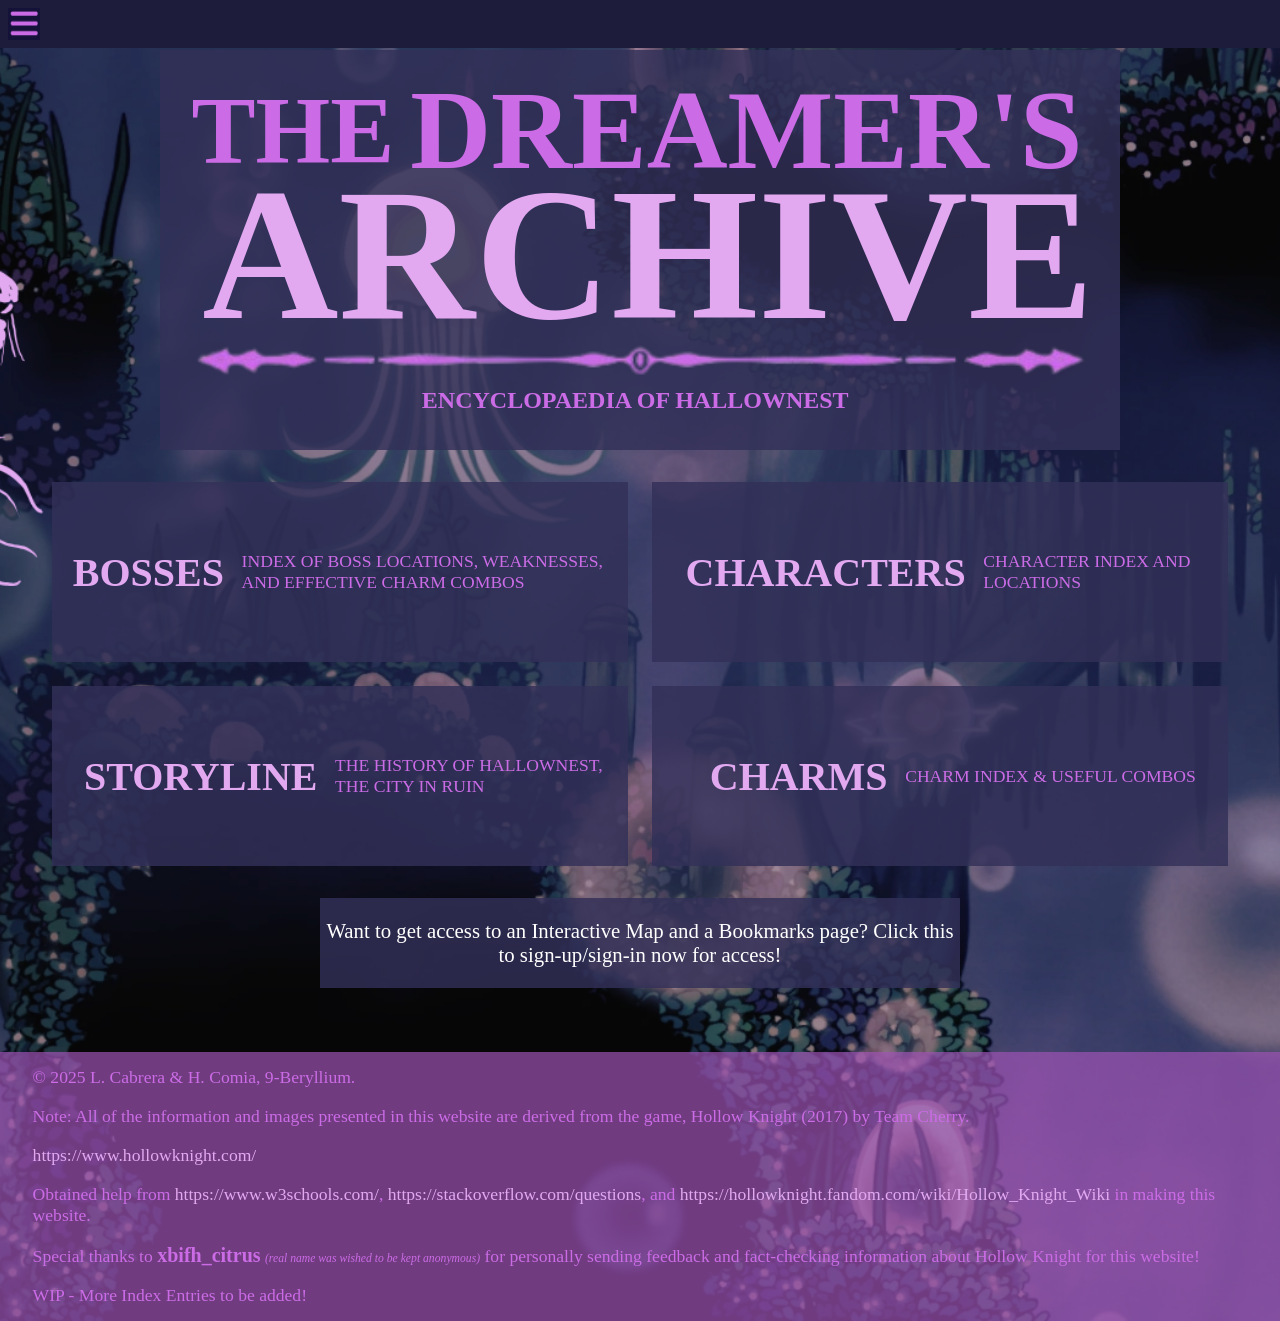
<file: index.html>
<!DOCTYPE html>
<html>
<head>
  <meta charset="UTF-8">
  <meta name="viewport" content="width=device-width, initial-scale=1.0">
  <meta name="description" content="Homepage of The Dreamer's Archive">
  <meta name="keywords" content="Index html">
  <meta name="author" content="Cabrera L. & Comia H.">
  <link rel="icon" type="image/png" href="./assets/knight.png">
  <link rel="stylesheet" href="./hollowsheet.css">
  <title>The Dreamer's Archive</title>
</head>

<body onload="list()">
  <div class="header-bg" style="position:fixed; top:0; left:0; width:100%; height:48px; background:#1e1c3b; z-index:4; z-index: 5;"></div>

  <div class="hamburgmenu" style="text-align: left;">
    <img src="./assets/hamburg2.png" alt="hamburger menu icon" style="width: 2rem; height: 2rem;">
  </div>

   <div class="sidebar">
    <nav>
      <a href="index.html">HOME </a>
      <a href="./public/storyline.html">STORYLINE</a>
      <a href="./public/bosses.html">BOSSES</a>
      <a href="./public/characters.html">CHARACTERS</a>
      <a href="./public/charms.html">CHARMS</a>
    </nav>
   </div>

   <div style="margin-top: 2rem;">a</div>
  
  <section class="title">
    <h1 class="title-the">THE</h1>
    <h1 class="title-dreamers">DREAMER'S</h1>
    <h1 class="centeringtitletext title-archive"><br>ARCHIVE</h1>
    <img src="./assets/LineDesign.png" alt="line design" class="title-line">
    <h2 class="title-subtext">
      <br><br><br><br>ENCYCLOPAEDIA OF HALLOWNEST
    </h2>
</section>

<section class="centering-container" style="margin-bottom: 2rem; margin-top: 2rem;">
  
  <section class="infobox">
    <h2 style="margin-left: 1.3rem;"><a class="infoboxlink" href="./public/bosses.html">BOSSES</a></h2>
    <p><a href="./public/bosses.html">INDEX OF BOSS LOCATIONS, WEAKNESSES, AND EFFECTIVE CHARM COMBOS</a></p>
  </section>

  <section class="infobox">
    <h2 style="margin-left:2.1rem;"><a class="infoboxlink" href="./public/characters.html">CHARACTERS</a></h2>
    <p><a href="./public/characters.html">CHARACTER INDEX AND LOCATIONS</a></p>
  </section>

  <section class="infobox">
    <h2 style="margin-left:2rem"><a class="infoboxlink" href="./public/storyline.html">STORYLINE</a></h2>
    <p><a href="./public/storyline.html">THE HISTORY OF HALLOWNEST, THE CITY IN RUIN</a></p>
  </section>

   <section class="infobox">
    <h2 style="margin-left:1.6rem"><a class="infoboxlink" href="./public/charms.html">CHARMS</a></h2>
    <p><a href="./public/charms.html">CHARM INDEX & USEFUL COMBOS</a></p>
  </section>

   <section class="infobox" id="yoyo">
    <h2 style="margin-left:1.6rem"><a class="infoboxlink" href="./public/bookmarks.html">BOOKMARKS</a></h2>
    <p><a href="./public/bookmarks.html">YOUR VERY OWN PERSONALIZED BOOKMARKS PAGE</a></p>
  </section>

   <section class="infobox" id="yoy">
    <h2 style="margin-left:1.6rem"><a class="infoboxlink" href="./public/map.html">INTERACTIVE MAP</a></h2>
    <p><a href="./public/map.html">AN INTERACTIVE MAP TO EXPLORE HALLOWNEST</a></p>
  </section>

</section>

<section class="intruder_check" id="son">
  <a href="./public/signup.html" style="color: rgb(255, 255, 255); font-size: 1.3rem;">Want to get access to an Interactive Map and a Bookmarks page? Click this to sign-up/sign-in now
    for access!</a>
</section>

<section class="ttso" id="naoya">
  <a onclick="signOut()" style="color: rgb(255, 255, 255); font-size: 1.3rem;">Click this to sign out.</a>
</section>

  <footer class="foot">
    <p>© 2025 L. Cabrera & H. Comia, 9-Beryllium. </p> <br>
    <p>Note: All of the information and images presented in this website are derived from the game, Hollow Knight (2017) by Team Cherry.</p> <br>
    <p><a href="https://www.hollowknight.com/">https://www.hollowknight.com/</a></p> <br>
    <p>Obtained help from <a href="https://www.w3schools.com/">https://www.w3schools.com/</a>, <a href="https://stackoverflow.com/questions">https://stackoverflow.com/questions</a>, and <a href="https://hollowknight.fandom.com/wiki/Hollow_Knight_Wiki">https://hollowknight.fandom.com/wiki/Hollow_Knight_Wiki</a> in making this website.</p><br>
    <p>Special thanks to <b style="font-size:1.25rem;">xbifh_citrus</b> <i style="font-size: 0.73rem;">(real name was wished to be kept anonymous)</i> for personally sending feedback and fact-checking information about Hollow Knight for this website!</p><br>
    <p style="font-style: bold;">WIP - More Index Entries to be added!</p>
  </footer>

</body>
<script src="./public/javascriptyummy.js"></script>
</html>
</file>
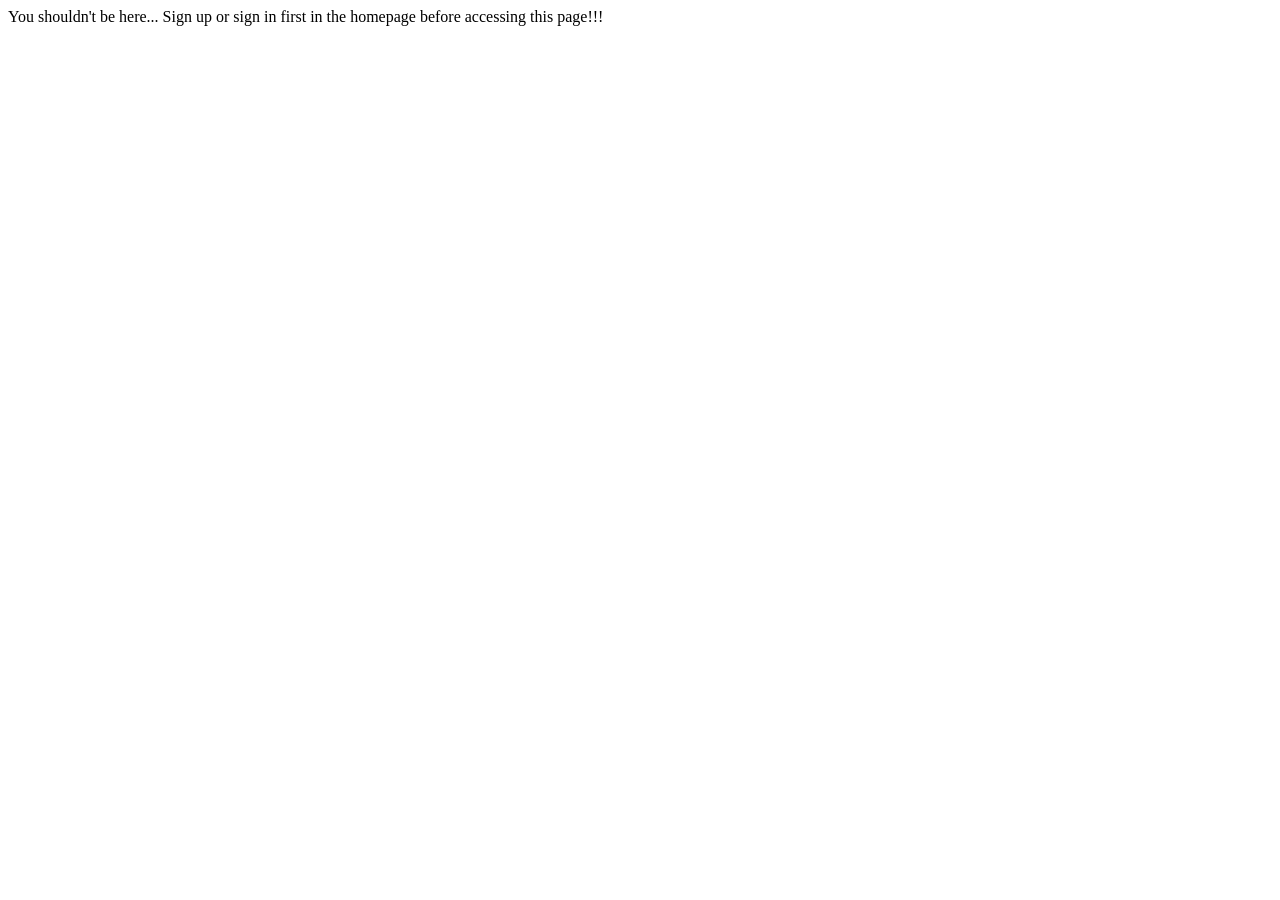
<file: public/bookmarks.html>
<!DOCTYPE html>
<html>
<head>
  <meta charset="UTF-8">
  <meta name="viewport" content="width=device-width, initial-scale=1.0">
  <meta name="description" content="Bookmarks of The Dreamer's Archive">
  <meta name="keywords" content="Bookmarks">
  <meta name="author" content="Cabrera L. & Comia H.">
  <link rel="icon" type="image/png" href="../assets/knight.png">
  <link rel="stylesheet" href="../bookmarks.css">
  <title>Bookmarks</title>
</head>
<body style="background-color: #252347;" onload="intrudercheck()" id="alert">
  <div class="header-bg"></div>

  <div class="hamburgmenu" style="text-align: left;">
    <img src="../assets/hamburg.png" alt="hamburger menu icon" style="width: 2rem; height: 2rem;">
  </div>

   <div class="sidebar">
    <nav>
      <a href="../index.html">HOME </a>
      <a href="./storyline.html">STORYLINE</a>
      <a href="./bosses.html">BOSSES</a>
      <a href="./characters.html">CHARACTERS</a>
      <a href="./charms.html">CHARMS</a>
    </nav>
   </div>
   
   <div class="centeringtitle">
    <section class="title">
      <h2>YOUR</h2>
      <h1>BOOKMARKS</h1>
      <img src="../assets/LineDesign.png" alt="LineDesign" class="linedesign">
    </section>
   </div>

   <div class="troublshoetingIB">
      <section class="INFOBOX" id="CHARACTERS">
        <img src="../assets/Quirrel.png" alt="Character" class="infoboximg">
        <div>
          <h2 class="name">CHARACTERS</h2>
        </div>

          <ul id="listcharacters"></ul>
      </section>

      <section class="INFOBOX" id="BOSSES">
        <img src="../assets/Broken Vessel.webp" alt="Boss" class="infoboximg">
        <div>
          <h2 class="name">BOSSES</h2>

        </div>

        <ul id="listbosses"></ul>
      </section>

      <section class="INFOBOX" id="CHARMS">
        <img src="../assets/SMast.png" alt="Charm" class="infoboximg">
        <div>
          <h2 class="name">CHARMS</h2>
        </div>

        <ul id="listcharms"></ul>
      </section>
    </div>

</div>
  <script src="javascriptyummy.js"></script>
  <script src="javascriptyummy2.js"></script>
  <footer class="foot">
    <p>© 2025 L. Cabrera & H. Comia, 9-Beryllium. </p> <br>
    <p>Note: All of the information and images presented in this website are derived from the game, Hollow Knight (2017) by Team Cherry.</p> <br>
    <p><a href="https://www.hollowknight.com/">https://www.hollowknight.com/</a></p> <br>
    <p>Obtained help from <a href="https://www.w3schools.com/">https://www.w3schools.com/</a>, <a href="https://stackoverflow.com/questions">https://stackoverflow.com/questions</a>, and <a href="https://hollowknight.fandom.com/wiki/Hollow_Knight_Wiki">https://hollowknight.fandom.com/wiki/Hollow_Knight_Wiki</a> in making this website.</p><br>
    <p>Special thanks to <b style="font-size:1.25rem;">xbifh_citrus</b> <i style="font-size: 0.73rem;">(real name was wished to be kept anonymous)</i> for personally sending feedback and fact-checking information about Hollow Knight for this website!</p><br>
    <p style="font-style: bold;">WIP - More Index Entries to be added!</p>
  </footer>
</body>
</html>
</file>
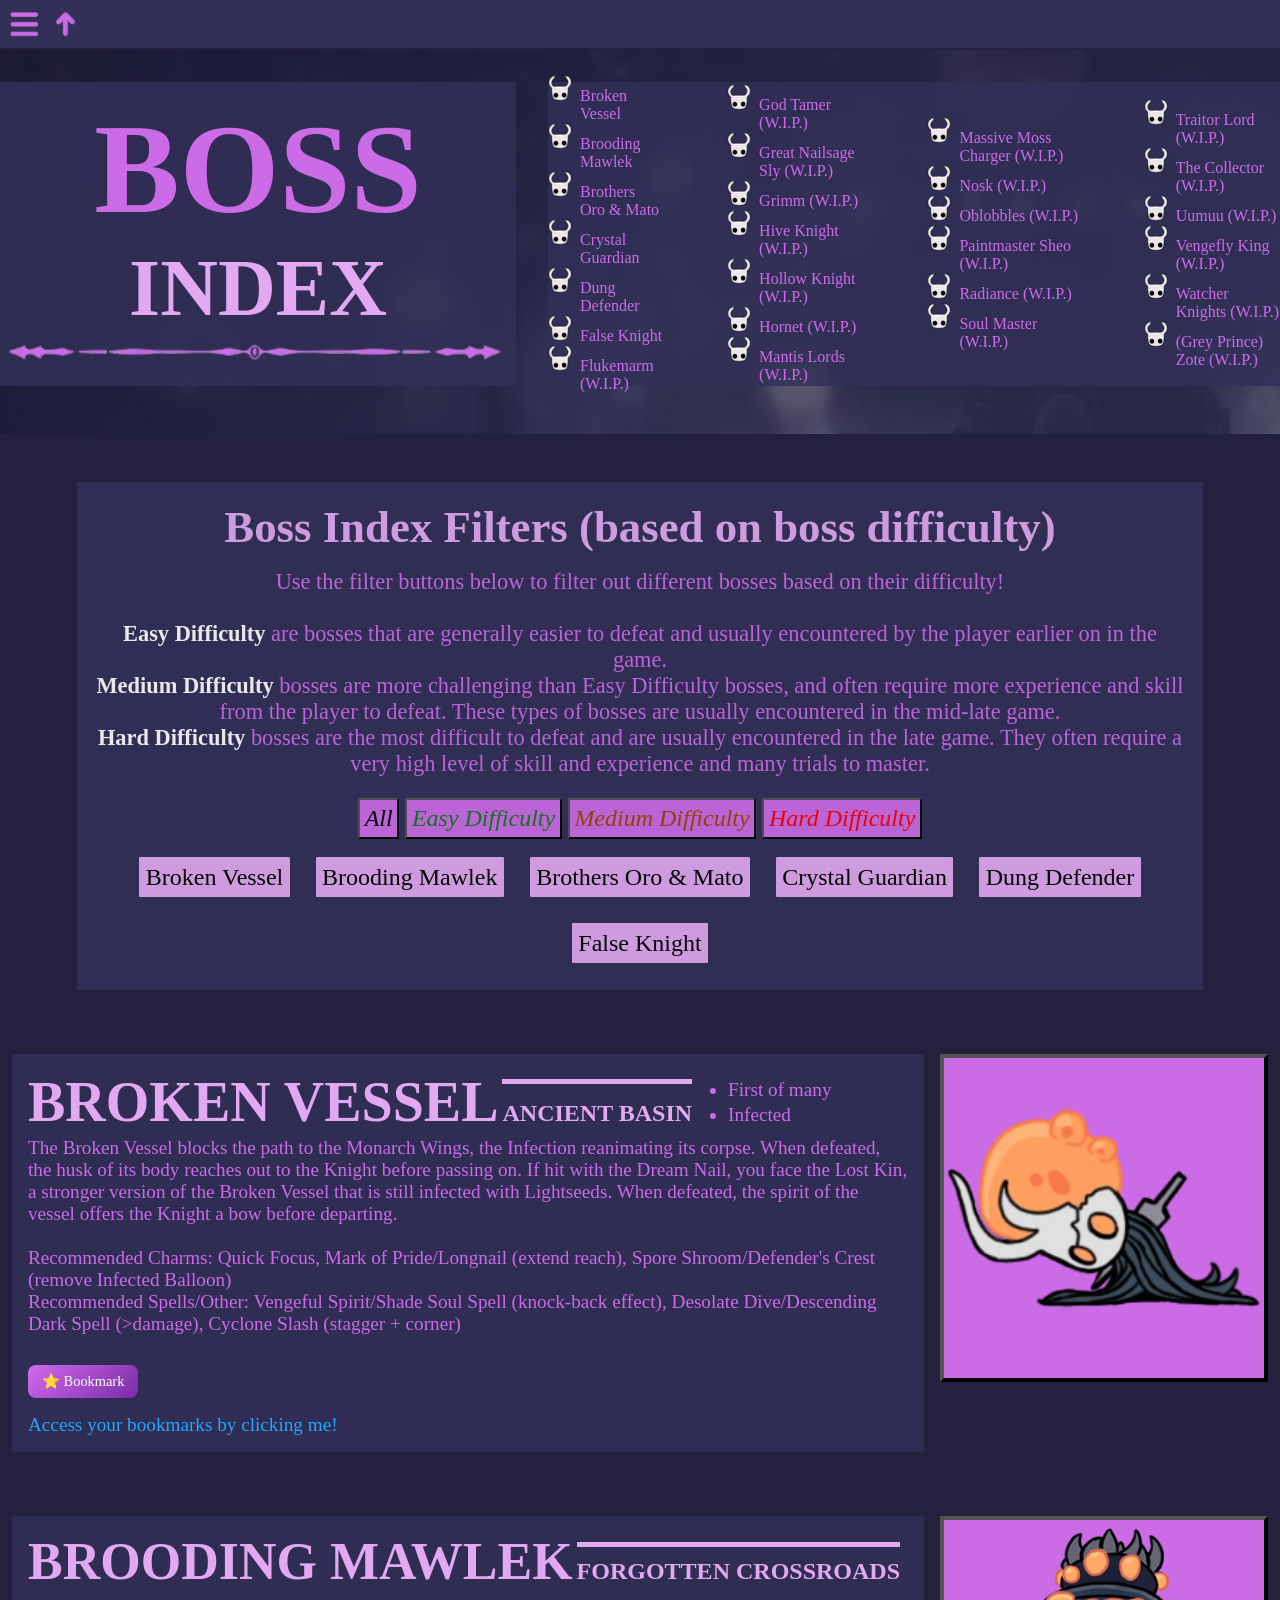
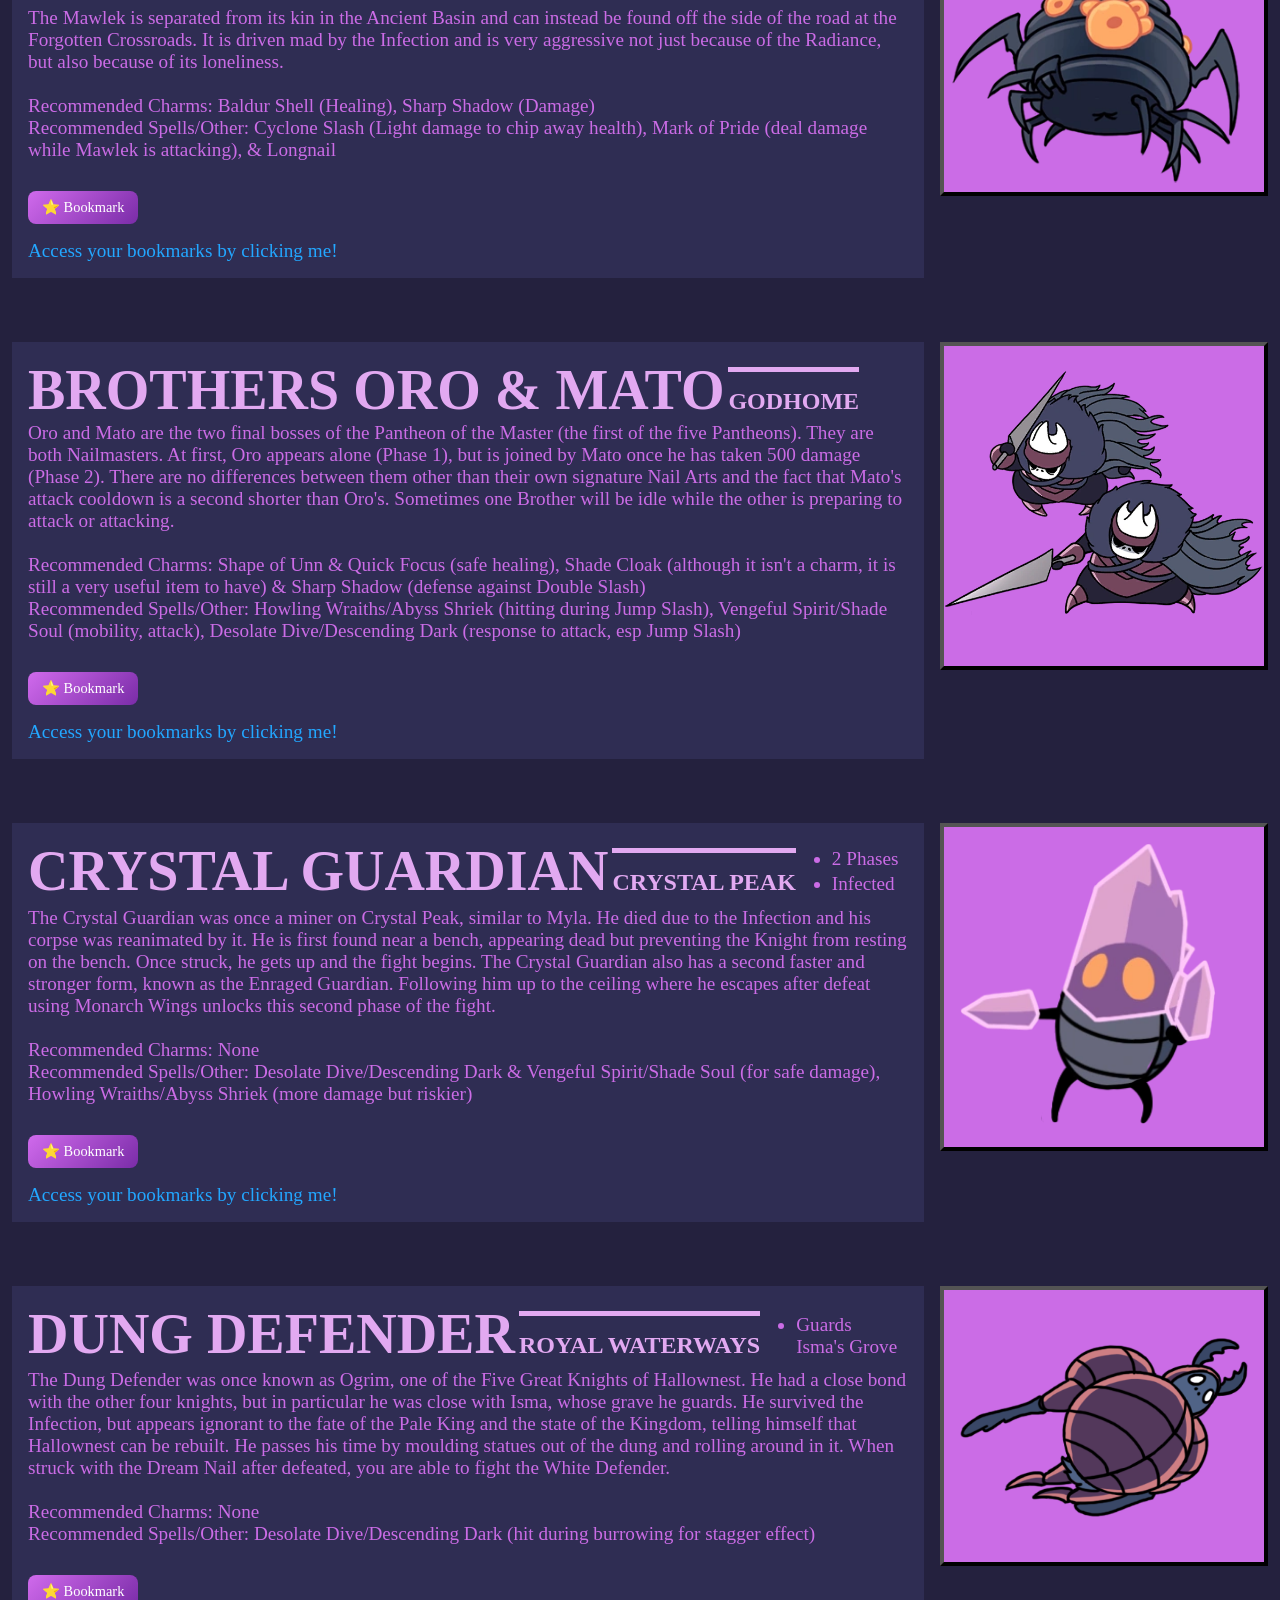
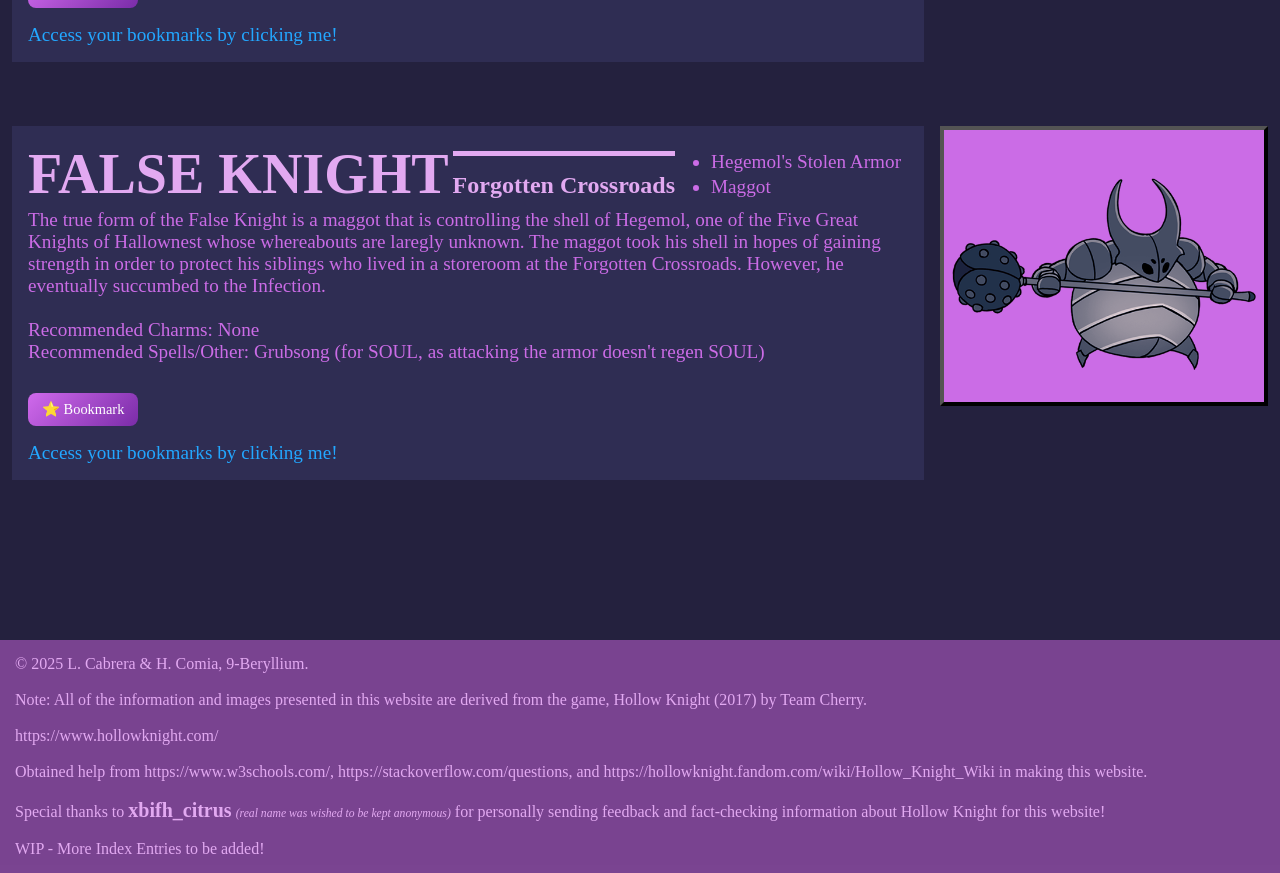
<file: public/bosses.html>
<!DOCTYPE html>
<html>
<head>
  <meta charset="UTF-8">
  <meta name="viewport" content="width=device-width, initial-scale=1.0">
  <meta name="description" content="Bosses Index of The Dreamer's Archive">
  <meta name="keywords" content="Bosses Index">
  <meta name="author" content="Cabrera L. & Comia H.">
  <link rel="icon" type="image/png" href="../assets/knight.png">
  <link rel="stylesheet" href="../bosses.css">
  <title>Bosses Index</title>
</head>
<body onhashchange="changeBorder3()" onload="changeBorder3()">
  <div class="header-bg" style="position:fixed; top:0; left:0; width:100%; height:48px; background:#333058; z-index:4; z-index: 5;"></div>

  <div class="hamburgmenu" style="text-align: left;">
    <img src="../assets/hamburg.png" alt="hamburger menu icon" style="width: 2rem; height: 2rem;">
  </div>

  <div class="back-to-top">
    <a href="#filterz"><img src="../assets/back to top.png" alt="back-to-top-icon" style="z-index: 15"></a>
  </div>

  <div class="sidebar">
    <nav>
      <a href="../index.html">HOME </a>
      <a href="./storyline.html">STORYLINE</a>
      <a href="./bosses.html">BOSSES</a>
      <a href="./characters.html">CHARACTERS</a>
      <a href="./charms.html">CHARMS</a>
    </nav>
  </div>

    <div style="margin-bottom: 2rem;">a</div>

  <section class="centering1"> 
    <section class="title">
      <h1 style="margin-top:1rem; font-size: 8rem;">BOSS</h1>
      <h2 style="font-size: 5rem; color:#e2a9f1;">INDEX</h2>
      <img src="../assets/LineDesign.png" alt="line design" style="margin-bottom: 1rem;">
    </section>

    <section class="selection" style="margin-bottom: 3rem;">

      <section class="first">
        <ul class="bossnav">
          <li><a href="#brokenvessel">Broken Vessel</a></li>
          <li><a href="#broodingmawlek">Brooding Mawlek</a></li>
          <li><a href="#brothersoro">Brothers Oro & Mato</a></li>
          <li><a href="#crystalguardian">Crystal Guardian</a></li>
          <li><a href="#dungdefender">Dung Defender</a></li>
          <li><a href="#falseknight">False Knight</a></li>
          <li><a href="">Flukemarm (W.I.P.)</a></li>
        </ul>
      </section>

      <section class="second"> 
        <ul class="bossnav">
          <li><a href="">God Tamer (W.I.P.)</a></li>
          <li><a href="">Great Nailsage Sly (W.I.P.)</a></li>
          <li><a href="">Grimm (W.I.P.)</a></li>
          <li><a href="">Hive Knight (W.I.P.)</a></li>
          <li><a href="">Hollow Knight (W.I.P.)</a></li>
          <li><a href="">Hornet (W.I.P.)</a></li>
          <li><a href="">Mantis Lords (W.I.P.)</a></li>
        </ul>
      </section>

      <section class="third">
        <ul class="bossnav">
          <li><a href="">Massive Moss Charger (W.I.P.)</a></li>
          <li><a href="">Nosk (W.I.P.)</a></li>
          <li><a href="">Oblobbles (W.I.P.)</a></li>
          <li><a href="">Paintmaster Sheo (W.I.P.)</a></li>
          <li><a href="">Radiance (W.I.P.)</a></li>
          <li><a href="">Soul Master (W.I.P.)</a></li>
        </ul>
      </section>

      <section class="fourth">
        <ul class="bossnav">
          <li><a href="">Traitor Lord (W.I.P.)</a></li>
          <li><a href="">The Collector (W.I.P.)</a></li>
          <li><a href="">Uumuu (W.I.P.)</a></li>
          <li><a href="">Vengefly King (W.I.P.)</a></li>
          <li><a href="">Watcher Knights (W.I.P.)</a></li>
          <li><a href="">(Grey Prince) Zote (W.I.P.)</a></li>
        </ul>
      </section>
      
    </section>
  </section>

    <section class="filters" id="filterz">
      <h2 style="margin-bottom: 1rem; color:#e2a9f1; font-size: 2.8rem;">Boss Index Filters (based on boss difficulty)</h2>
    <p style="text-align: center; margin-bottom: 1.3rem; font-size: 1.4rem; color:#cb6ce6;">Use the filter buttons below to filter out different bosses based on their 
      difficulty! 
      <br><br><b style="color:rgb(255, 255, 255);">Easy Difficulty</b> are bosses that are generally easier to defeat and 
      usually encountered by the player earlier on in the game.
      <br><b style="color:rgb(255, 255, 255);">Medium Difficulty</b> bosses are more challenging than Easy Difficulty bosses, and often require more
      experience and skill from the player to defeat. These types of bosses are usually encountered in the mid-late game.
      <br><b style="color:rgb(255, 255, 255);">Hard Difficulty</b> bosses are the most difficult to defeat and are usually encountered in the late game.
      They often require a very high level of skill and experience and many trials to master.
    </p>
      <div class="filterbtns">
        <button data-category="All" class="active">All</button>
        <button data-category="fil1" style="color:rgb(21, 121, 34);">Easy Difficulty</button>
        <button data-category="fil2" style="color:rgb(156, 70, 0);">Medium Difficulty</button>
        <button data-category="fil3" style="color:rgb(255, 0, 0);">Hard Difficulty</button>
      </div>

      <div class="charset">
        <div class="item" data-category="fil2"><a href="#brokenvessel">Broken Vessel</a></div>
        <div class="item" data-category="fil1"><a href="#broodingmawlek">Brooding Mawlek</a></div>
        <div class="item" data-category="fil2"><a href="#brothersoro">Brothers Oro & Mato</a></div>
        <div class="item" data-category="fil3"><a href="#crystalguardian">Crystal Guardian</a></div>
        <div class="item" data-category="fil3"><a href="#dungdefender">Dung Defender</a></div>
        <div class="item" data-category="fil1"><a href="#falseknight">False Knight</a></div>
      </div>


      
    </section>    

  <div class="fixing">
  <section class="centering">
    <div class="bossinfo"  id="brokenvessel">
      <div class="fixing">
        <h1 style="font-size: 350%;">BROKEN VESSEL</h1>
        <h3 style="font-size: 150%; margin-right: -2rem; margin-left: -2rem; padding-top:1rem; border-top: #e2a9f1 solid 5px;">ANCIENT BASIN</h3>
        <ul style="font-size: 120%">
          <li>First of many</li>
          <li style="margin-top: 0.5rem;">Infected</li>
        </ul>
        <p>The Broken Vessel blocks the path to the Monarch Wings, the Infection reanimating its corpse. When defeated,
          the husk of its body reaches out to the Knight before passing on. If hit with the Dream Nail, you face the
          Lost Kin, a stronger version of the Broken Vessel that is still infected with Lightseeds. When defeated, the 
          spirit of the vessel offers the Knight a bow before departing. <br><br>

          Recommended Charms: Quick Focus, Mark of Pride/Longnail (extend reach), Spore Shroom/Defender's Crest (remove Infected Balloon)<br>
          Recommended Spells/Other: Vengeful Spirit/Shade Soul Spell (knock-back effect), Desolate Dive/Descending Dark Spell (>damage), 
          Cyclone Slash (stagger + corner)
          
          <br><br><button style="margin-bottom: 1rem;" class="bookmark-btn" onclick="addBookmark('bosses', 'Broken Vessel', 'bosses.html#brokenvessel')">⭐ Bookmark</button><br>
          <a style="color:#23a7ff;" href="bookmarks.html">Access your bookmarks by clicking me!</a>
        </p>
    </div>
  </div>

    <div class="imgbox">
      <img src="../assets/Broken Vessel.webp" alt="knight" style="width:100%; margin-top: 15%;">
    </div>
  </section>

  <div class="fixing">
    <section class="centering">
      <div class="bossinfo" id="broodingmawlek">
        <div class="fixing">
          <h1 style="font-size: 325%;">BROODING MAWLEK</h1>
          <h3 style="font-size: 150%; margin-right: -2rem; margin-left: -2rem; padding-top:0.7rem; border-top: #e2a9f1 solid 5px;">FORGOTTEN CROSSROADS</h3>
          <p style="margin-top: 1rem;">The Mawlek is separated from its kin in the Ancient Basin and can instead be
            found off the side of the road at the Forgotten Crossroads. It is driven mad by the Infection and is very
            aggressive not just because of the Radiance, but also because of its loneliness. <br><br>

            Recommended Charms: Baldur Shell (Healing), Sharp Shadow (Damage)<br>
            Recommended Spells/Other: Cyclone Slash (Light damage to chip away health), Mark of Pride (deal damage while
            Mawlek is attacking), & Longnail
            <br><br><button style="margin-bottom: 1rem;" class="bookmark-btn" onclick="addBookmark('bosses', 'Broken Mawlek', 'bosses.html#broodingmawlek')">⭐ Bookmark</button><br>
          <a style="color:#23a7ff" href="bookmarks.html">Access your bookmarks by clicking me!</a>
          </p>
      </div>
    </div>

      <div class="imgbox" style="height: 17rem;">
        <img class="infoboximg" src="../assets/Brooding Mawlek.webp" alt="knight" style="width:90%; margin-left:0.5rem; margin-top:0.5rem;">
      </div>
    </section>

  <div class="fixing">
    <section class="centering">
      <div class="bossinfo"  id="brothersoro">
        <div class="fixing">
          <h1 style="font-size: 350%;">BROTHERS ORO & MATO</h1>
          <h3 style="font-size: 150%; margin-right: -2rem; margin-left: -2rem; padding-top:1rem; border-top: #e2a9f1 solid 5px;">GODHOME</h3>
          <p>Oro and Mato are the two final bosses of the Pantheon of the Master (the first of the five Pantheons). 
            They are both Nailmasters. At first, Oro appears alone (Phase 1), but is joined by Mato once he has taken 500 damage (Phase 2).
            There are no differences between them other than their own signature Nail Arts and the fact that Mato's 
            attack cooldown is a second shorter than Oro's. Sometimes one Brother will be idle while the other is preparing to attack
            or attacking. <br><br>

            Recommended Charms: Shape of Unn & Quick Focus (safe healing), Shade Cloak (although it isn't a charm, it is still
            a very useful item to have) & Sharp Shadow (defense against Double Slash)<br>
            Recommended Spells/Other: Howling Wraiths/Abyss Shriek (hitting during Jump Slash), Vengeful Spirit/Shade Soul (mobility, attack),
            Desolate Dive/Descending Dark (response to attack, esp Jump Slash)

            <br><br><button style="margin-bottom: 1rem;" class="bookmark-btn" onclick="addBookmark('bosses', 'Brothers Oro & Mato', 'bosses.html#brothersoro')">⭐ Bookmark</button><br>
          <a style="color:#23a7ff" href="bookmarks.html">Access your bookmarks by clicking me!</a>
          </p>
        </div>
    </div>

      <div class="imgbox">
        <img src="../assets/Oro & Mato.webp" alt="knight" style="width:100%; margin-top: 1.5rem;">
      </div>
    </section>

    <div class="fixing">
    <section class="centering">
      <div class="bossinfo" id="crystalguardian">
        <div class="fixing">
          <h1 style="font-size: 350%;">CRYSTAL GUARDIAN</h1>
          <h3 style="font-size: 150%; margin-right: -2rem; margin-left: -2rem; padding-top:1rem; border-top: #e2a9f1 solid 5px;">CRYSTAL PEAK</h3>
          <ul style="font-size: 120%">
          <li>2 Phases</li>
          <li style="margin-top: 0.5rem;">Infected</li>
        </ul>
          <p>The Crystal Guardian was once a miner on Crystal Peak, similar to Myla. He died due to the Infection
            and his corpse was reanimated by it. He is first found near a bench, appearing dead but preventing the Knight
            from resting on the bench. Once struck, he gets up and the fight begins. The Crystal Guardian also has a second faster
            and stronger form, known as the Enraged Guardian. Following him up to the ceiling where he escapes after defeat using Monarch
            Wings unlocks this second phase of the fight.<br><br>

            Recommended Charms: None<br>
            Recommended Spells/Other: Desolate Dive/Descending Dark & Vengeful Spirit/Shade Soul (for safe damage),
            Howling Wraiths/Abyss Shriek (more damage but riskier)

            <br><br><button style="margin-bottom: 1rem;" class="bookmark-btn" onclick="addBookmark('bosses', 'Crystal Guardian', 'bosses.html#crystalguardian')">⭐ Bookmark</button><br>
          <a style="color:#23a7ff" href="bookmarks.html">Access your bookmarks by clicking me!</a>
          </p>
        </div>
    </div>

      <div class="imgbox">
        <img src="../assets/Crystal_Guardian.webp" alt="knight" style="width:80%; margin-top: 1rem; margin-left: 1rem;">
      </div>
    </section>

    <div class="fixing">
    <section class="centering">
      <div class="bossinfo" id="dungdefender">
        <div class="fixing">
          <h1 style="font-size: 350%;">DUNG DEFENDER</h1>
          <h3 style="font-size: 150%; margin-right: -2rem; margin-left: -2rem; padding-top:1rem; border-top: #e2a9f1 solid 5px;">ROYAL WATERWAYS</h3>
          <ul style="font-size: 120%">
          <li>Guards </br> Isma's Grove</li>
        </ul>
          <p>The Dung Defender was once known as Ogrim, one of the Five Great Knights of Hallownest. He had a close
            bond with the other four knights, but in particular he was close with Isma, whose grave he guards. He survived
            the Infection, but appears ignorant to the fate of the Pale King and the state of the Kingdom, telling himself
            that Hallownest can be rebuilt. He passes his time by moulding statues out of the dung and rolling around in it. When struck with
            the Dream Nail after defeated, you are able to fight the White Defender.<br><br>

            Recommended Charms: None<br>
            Recommended Spells/Other: Desolate Dive/Descending Dark (hit during burrowing for stagger effect)

            <br><br><button style="margin-bottom: 1rem;" class="bookmark-btn" onclick="addBookmark('bosses', 'Dung Defender', 'bosses.html#dungdefender')">⭐ Bookmark</button><br>
          <a style="color:#23a7ff" href="bookmarks.html">Access your bookmarks by clicking me!</a>
          </p>
        </div>
    </div>

      <div class="imgbox" style="height: 17rem;">
        <img src="../assets/Dung_Defender.png" alt="knight" style="width:90%; margin-top: 3rem; margin-left: 1rem;">
      </div>
    </section>

    <div class="fixing">
    <section class="centering">
      <div class="bossinfo" id="falseknight">
        <div class="fixing">
          <h1 style="font-size: 350%;">FALSE KNIGHT</h1>
          <h3 style="font-size: 150%; margin-right: -2rem; margin-left: -2rem; padding-top:1rem; border-top: #e2a9f1 solid 5px;">Forgotten Crossroads</h3>
          <ul style="font-size: 120%">
          <li>Hegemol's Stolen Armor</li>
          <li style="margin-top: 0.5rem;">Maggot</li>
        </ul>
          <p> The true form of the False Knight is a maggot that is controlling the shell of Hegemol, one of the
            Five Great Knights of Hallownest whose whereabouts are laregly unknown. The maggot took his shell in hopes
            of gaining strength in order to protect his siblings who lived in a storeroom at the Forgotten Crossroads.
            However, he eventually succumbed to the Infection. <br><br>

            Recommended Charms: None<br>
            Recommended Spells/Other: Grubsong (for SOUL, as attacking the armor doesn't regen SOUL)

            <br><br><button style="margin-bottom: 1rem;" class="bookmark-btn" onclick="addBookmark('bosses', 'False Knight', 'bosses.html#falseknight')">⭐ Bookmark</button><br>
          <a style="color:#23a7ff" href="bookmarks.html">Access your bookmarks by clicking me!</a>
          </p>
        </div>
      </div>

      <div class="imgbox" style="height: 17rem;">
        <img src="../assets/False_Knight.png" alt="knight" style="width:95%; margin-top: 3rem; margin-left: 0.5rem;">
      </div>
    </section>
      <script src="javascriptyummy.js"></script>
      <script src="javascriptyummy2.js"></script>
  <footer class="foot" style="margin-top: 10rem;">
    <p>© 2025 L. Cabrera & H. Comia, 9-Beryllium. </p> <br>
    <p>Note: All of the information and images presented in this website are derived from the game, Hollow Knight (2017) by Team Cherry.</p> <br>
    <p><a href="https://www.hollowknight.com/">https://www.hollowknight.com/</a></p> <br>
    <p>Obtained help from <a href="https://www.w3schools.com/">https://www.w3schools.com/</a>, <a href="https://stackoverflow.com/questions">https://stackoverflow.com/questions</a>, and <a href="https://hollowknight.fandom.com/wiki/Hollow_Knight_Wiki">https://hollowknight.fandom.com/wiki/Hollow_Knight_Wiki</a> in making this website.</p><br>
    <p>Special thanks to <b style="font-size:1.25rem;">xbifh_citrus</b> <i style="font-size: 0.73rem;">(real name was wished to be kept anonymous)</i> for personally sending feedback and fact-checking information about Hollow Knight for this website!</p><br>
    <p style="font-style: bold;">WIP - More Index Entries to be added!</p>
  </footer>

</body>
</html>
</file>
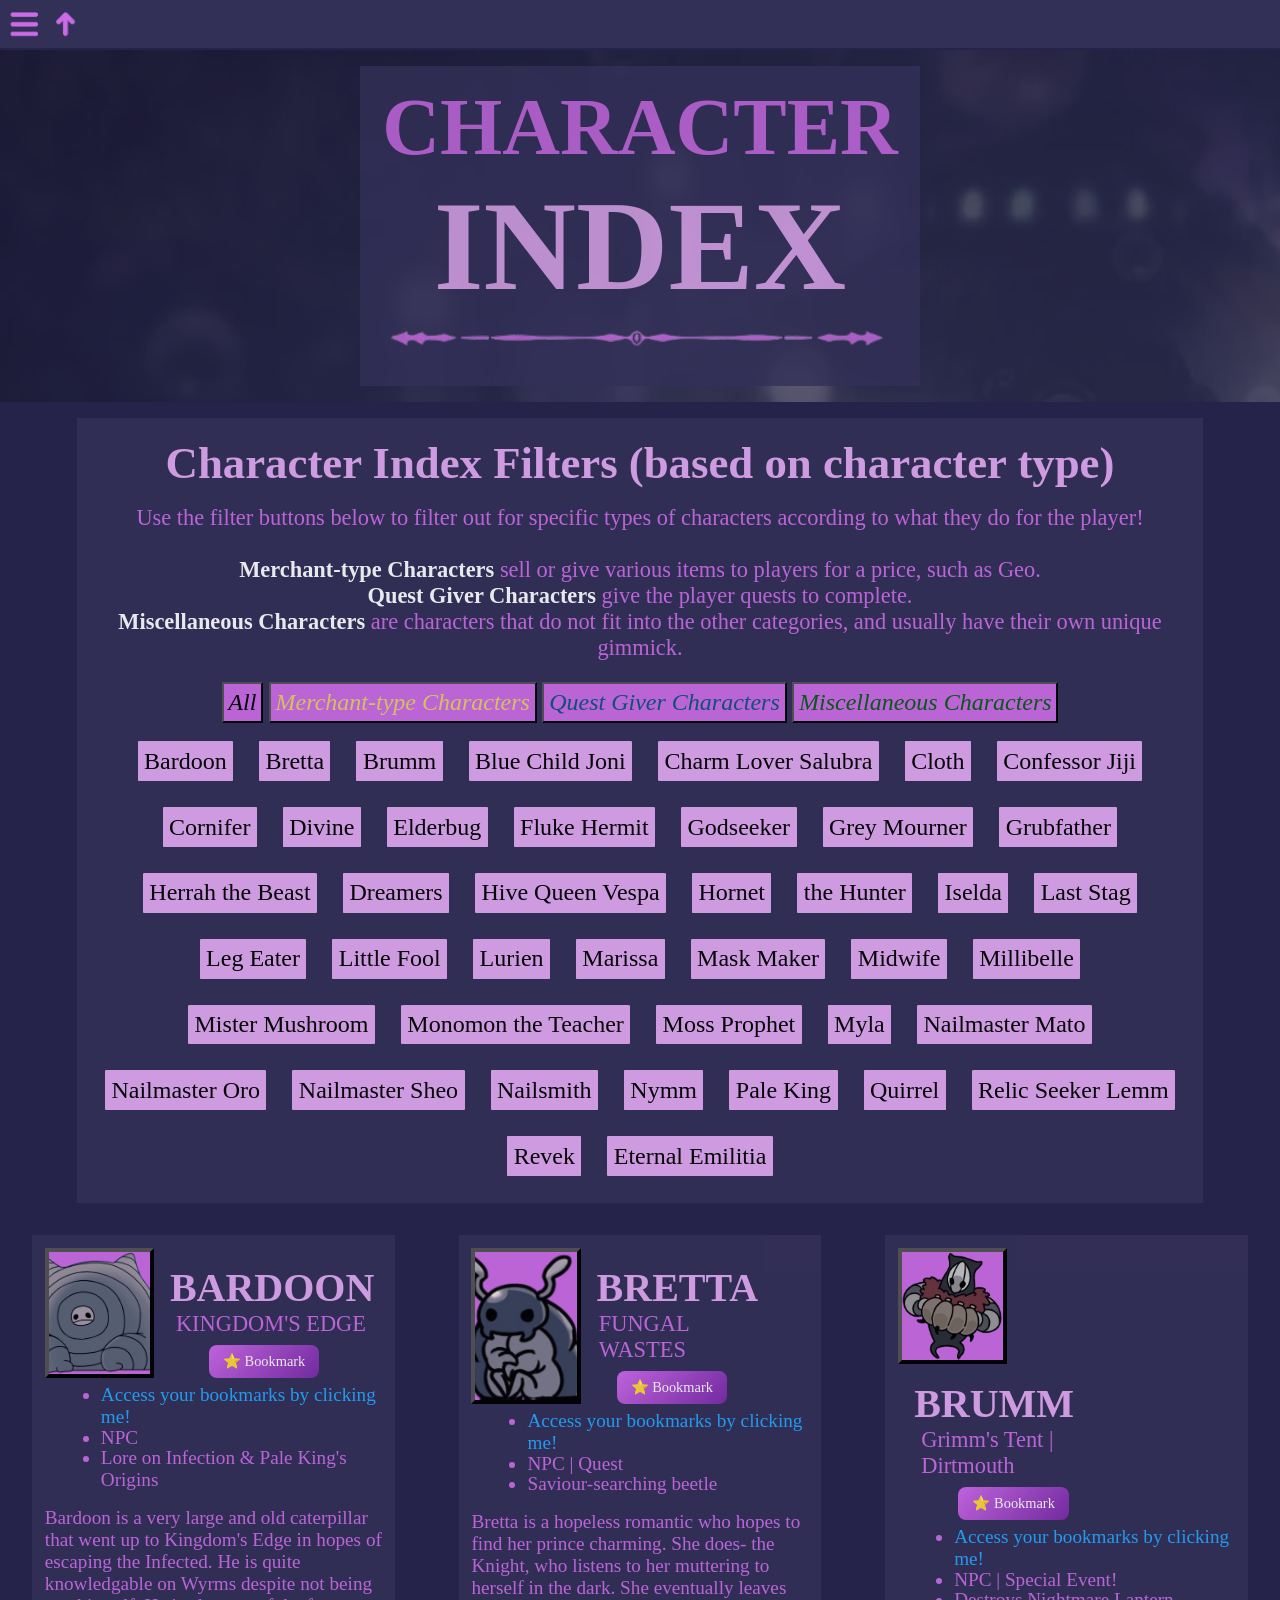
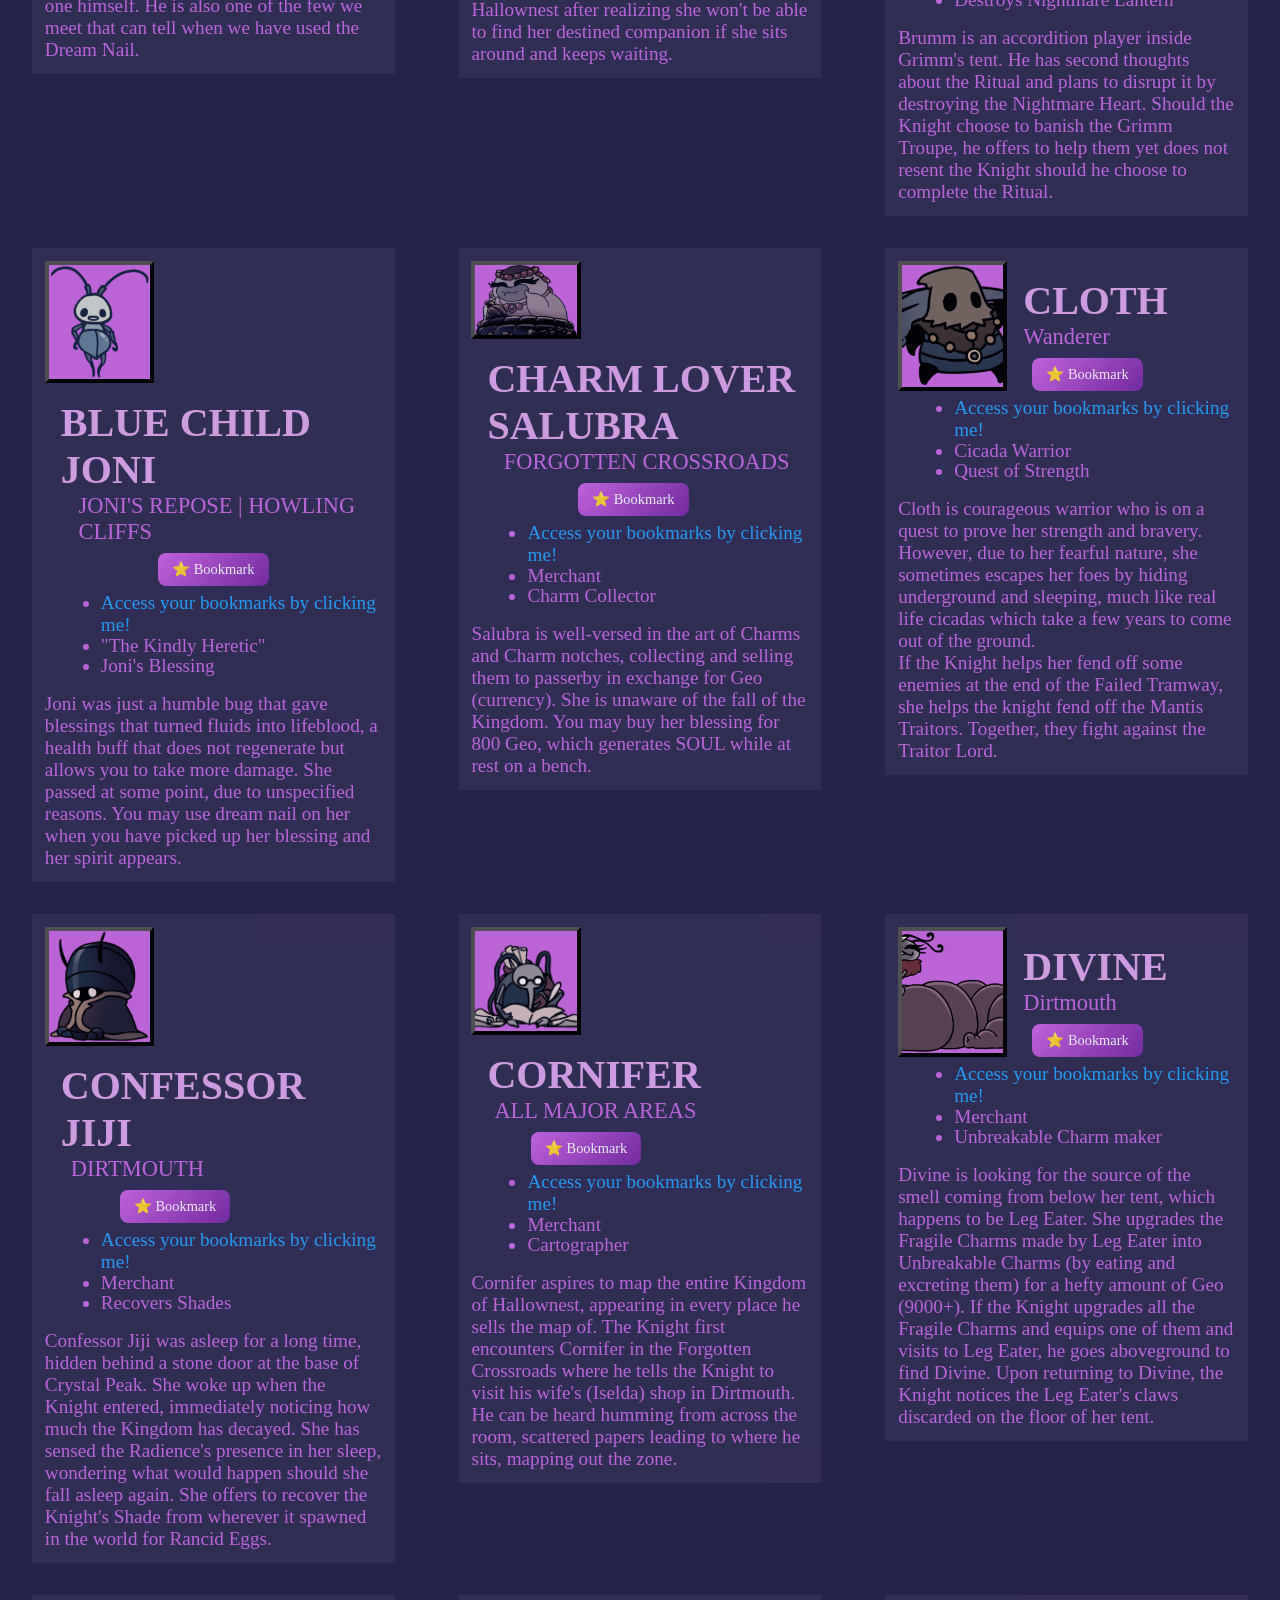
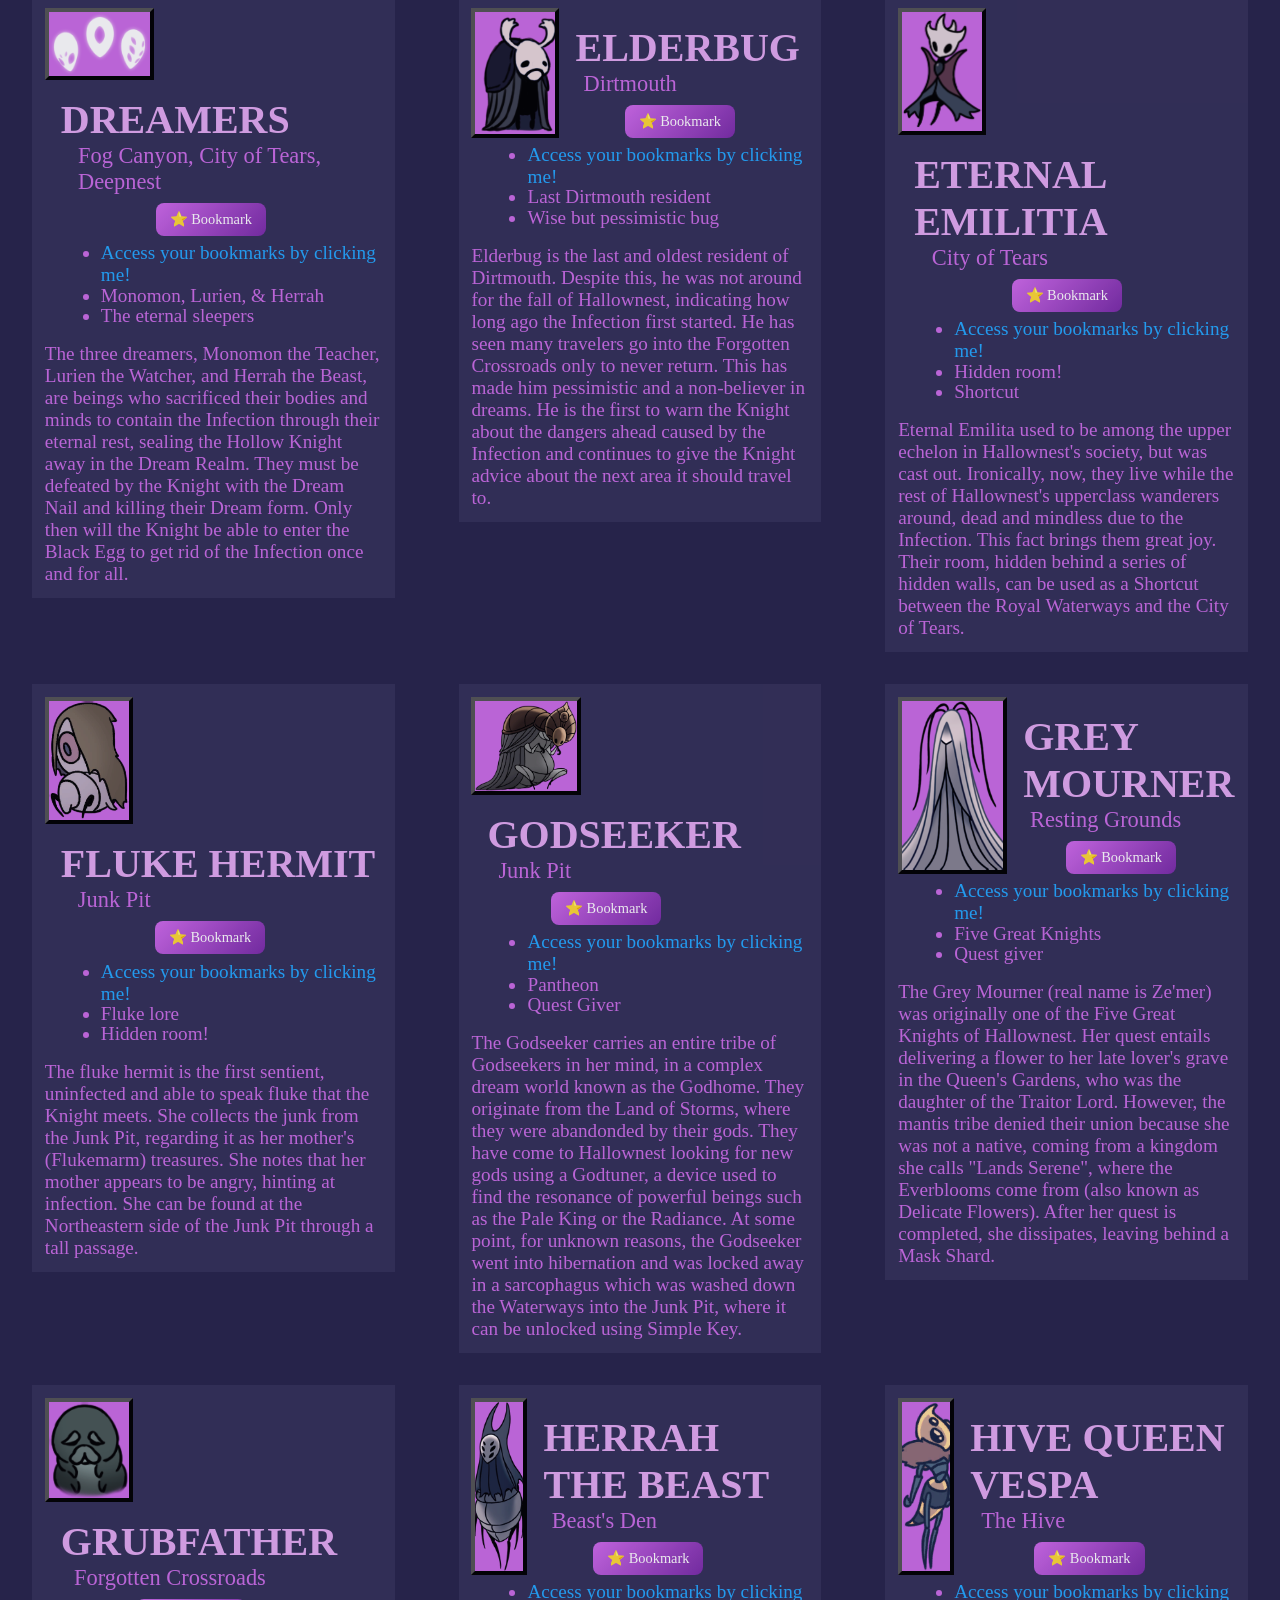
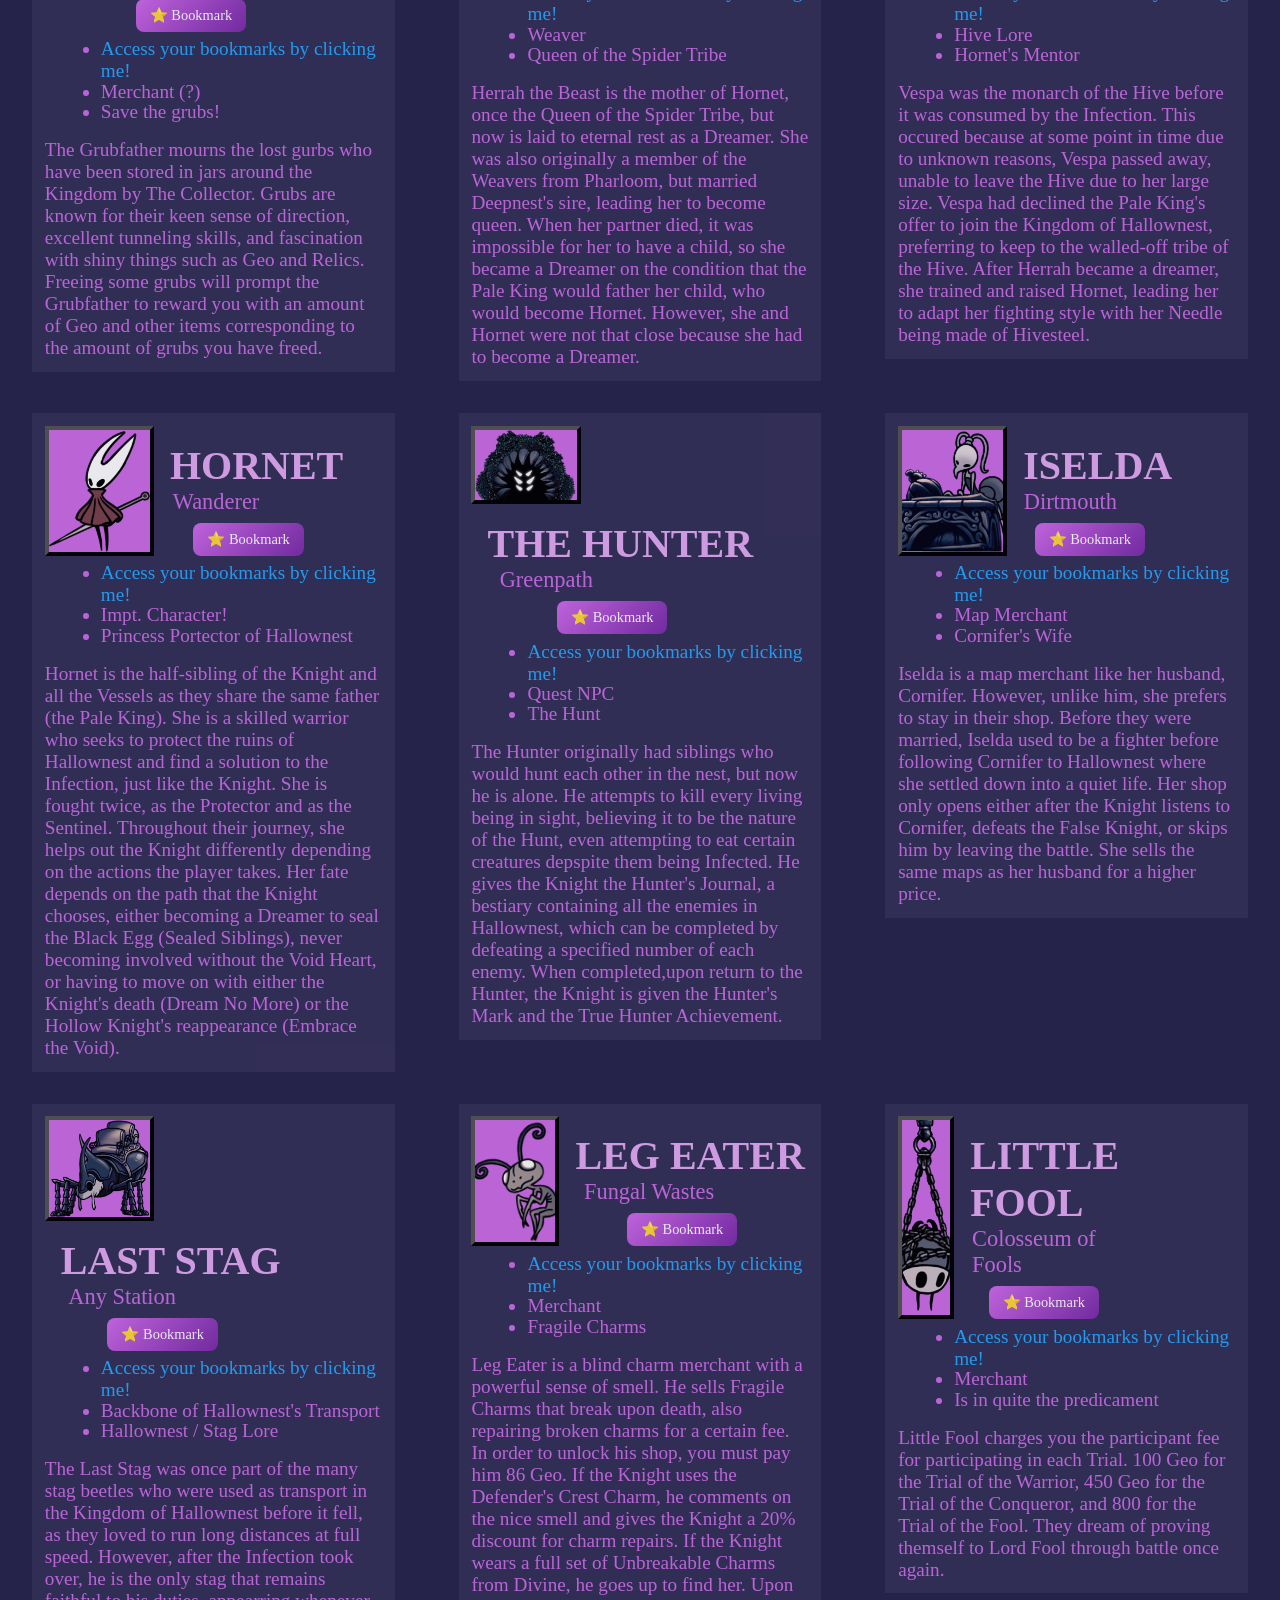
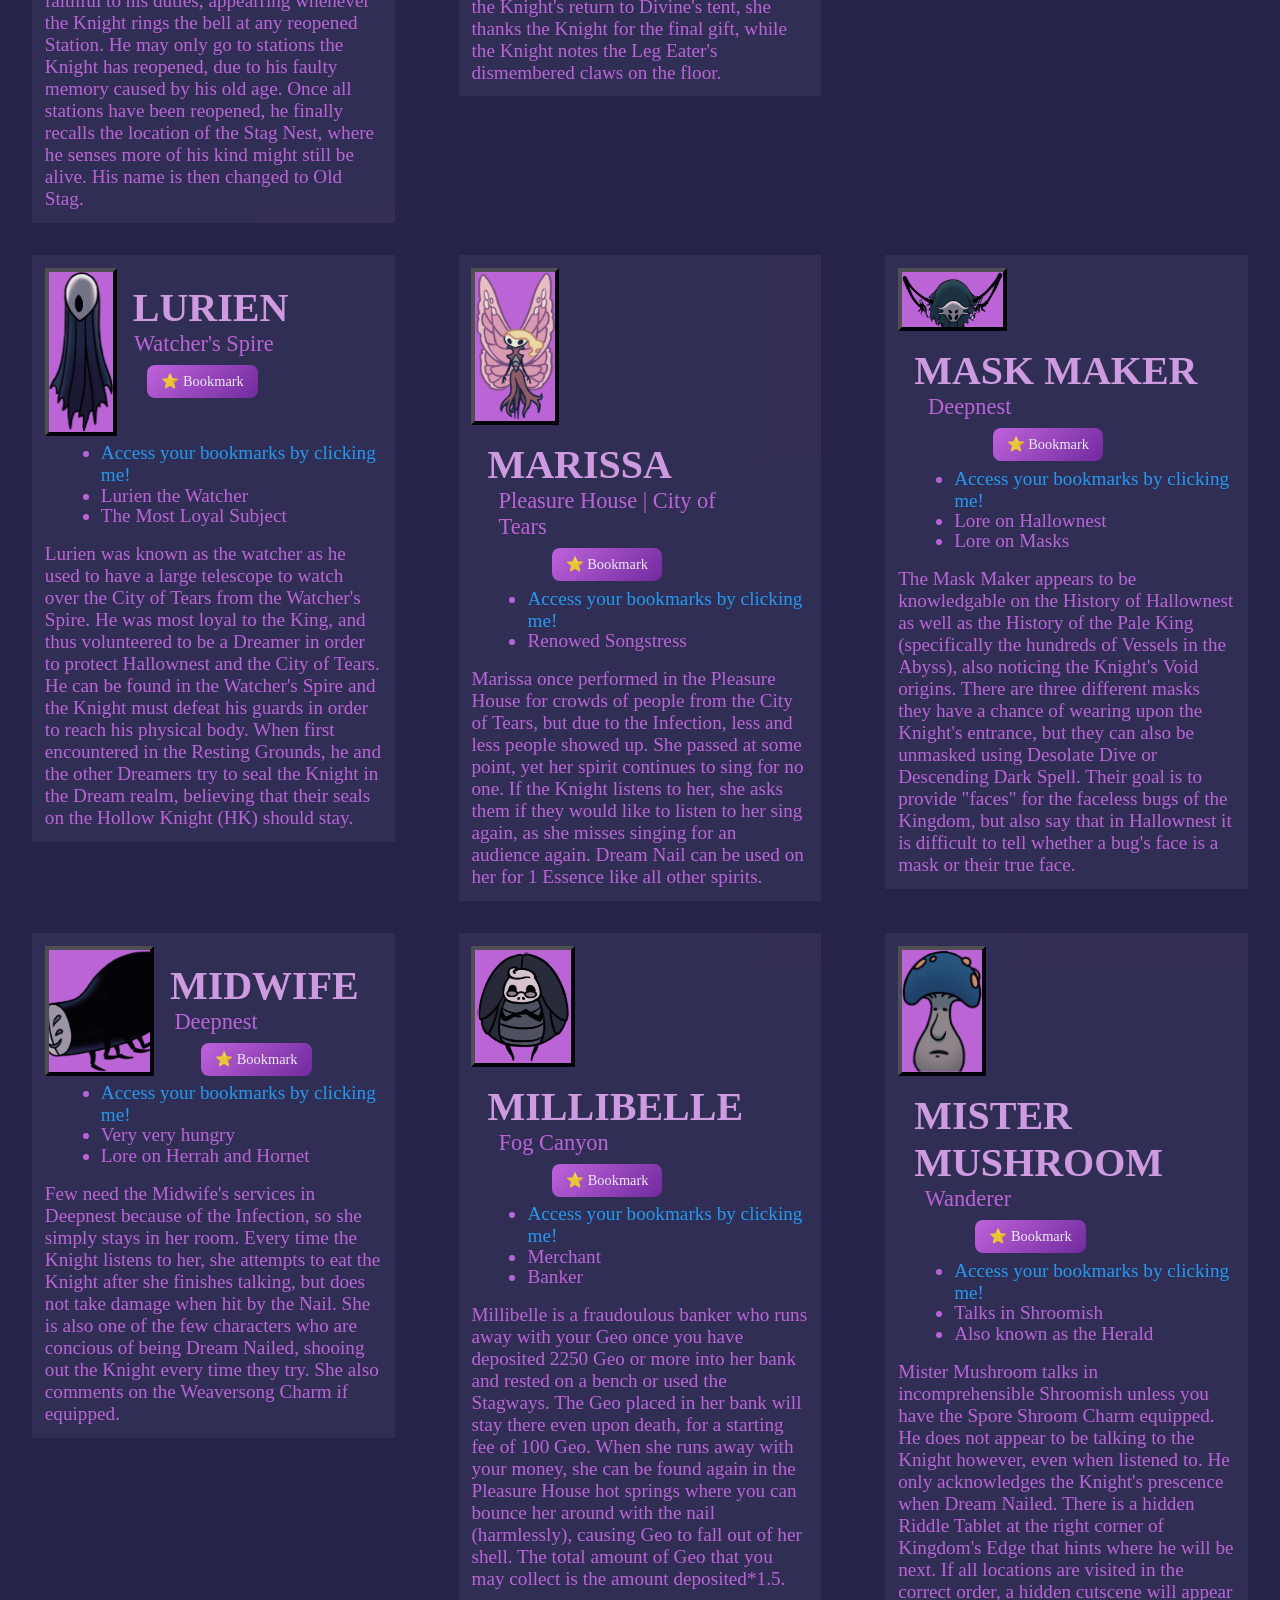
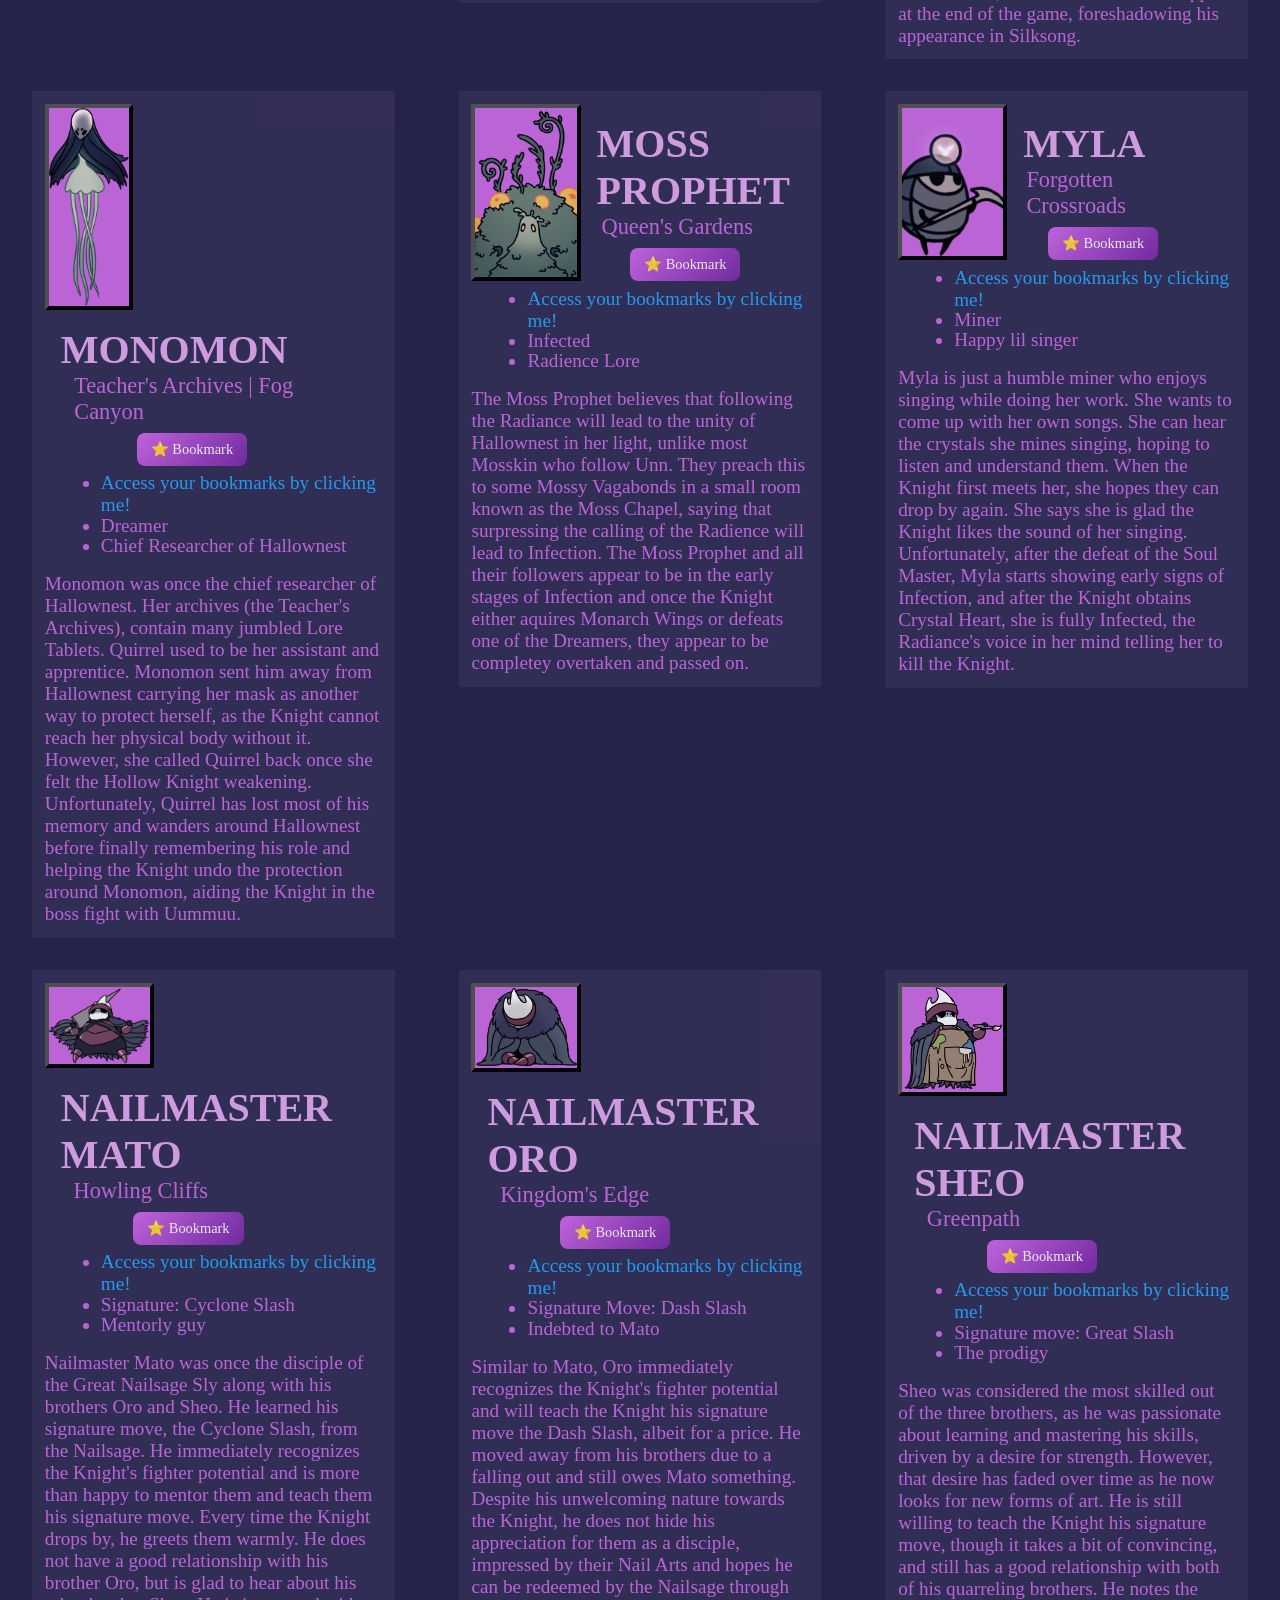
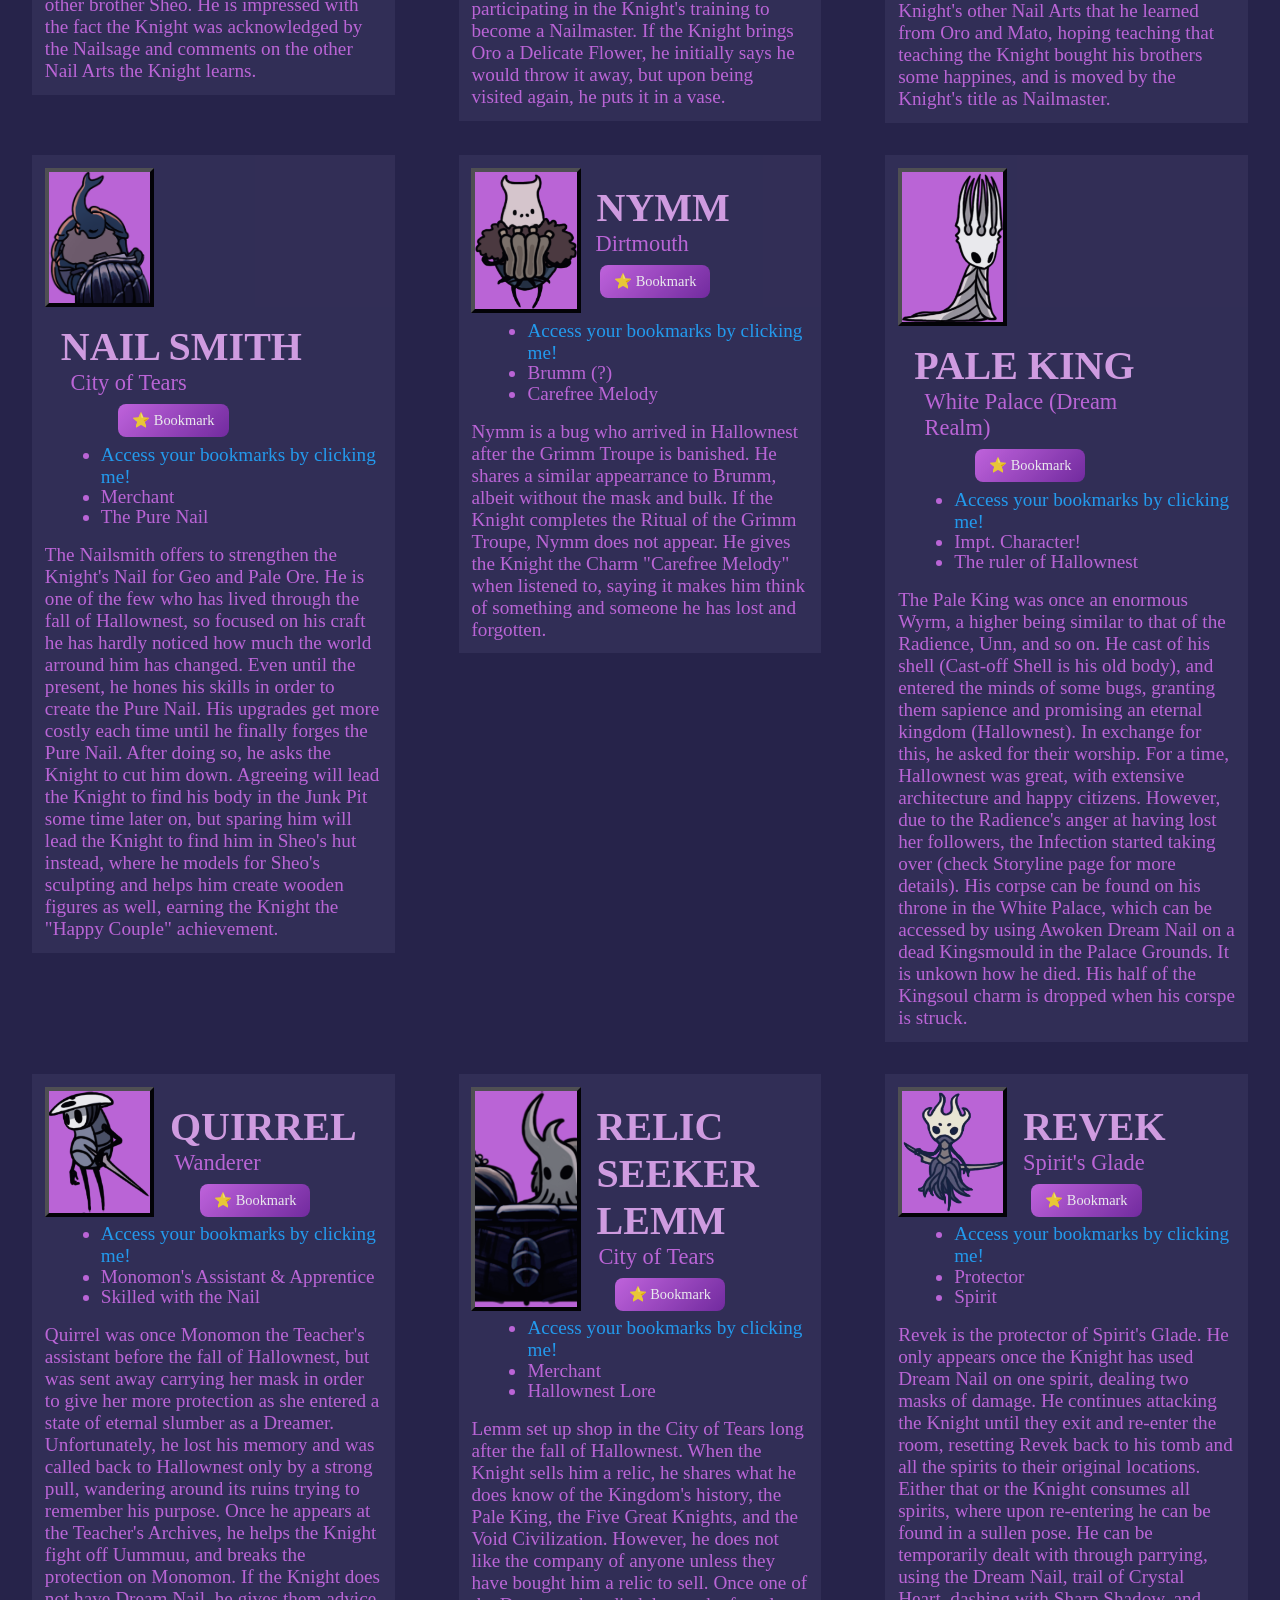
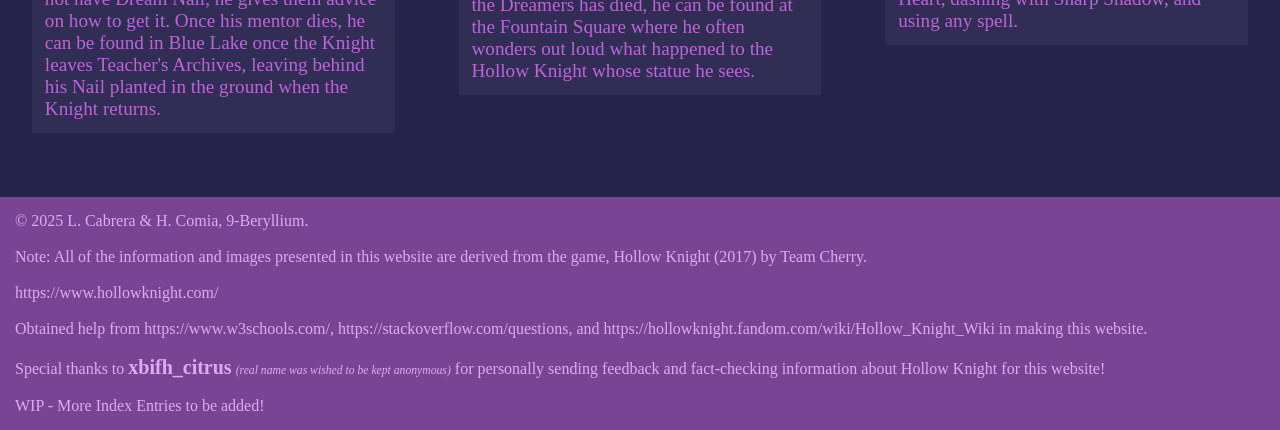
<file: public/characters.html>
<!DOCTYPE html>
<html>
<head>
  <meta charset="UTF-8">
  <meta name="viewport" content="width=device-width, initial-scale=1.0">
  <meta name="description" content="Characters Index of The Dreamer's Archive">
  <meta name="keywords" content="Characters Index">
  <meta name="author" content="Cabrera L. & Comia H.">
  <link rel="icon" type="image/png" href="../assets/knight.png">
  <link rel="stylesheet" href="../characters.css">
  <title>Characters Index</title>
</head>
<body onhashchange="changeBorder2()" onload="changeBorder2()">
  
  <div class="header-bg" style="position:fixed; top:0; left:0; width:100%; height:48px; background:#333058; z-index:4; z-index: 5;"></div>

  <div class="hamburgmenu" style="text-align: left;">
    <img src="../assets/hamburg.png" alt="hamburger menu icon" style="width: 2rem; height: 2rem;">
  </div>

  <div class="back-to-top">
    <a href="#filterz"><img src="../assets/back to top.png" alt="back-to-top-icon" style="z-index: 15"></a>
  </div>

  <div class="sidebar">
    <nav>
      <a href="../index.html">HOME </a>
      <a href="./storyline.html">STORYLINE</a>
      <a href="./bosses.html">BOSSES</a>
      <a href="./characters.html">CHARACTERS</a>
      <a href="./charms.html">CHARMS</a>
    </nav>
  </div>

    <div style="margin-bottom: 2rem;">a</div>

    <section>
      <div class="bgimage">
        <section class="titlebox">
          <h1>CHARACTER</h1>
          <h2>INDEX</h2>
          <img src="../assets/LineDesign.png" alt="line design" class="linedesign">
        </section>
      </div>

      <section class="filterz" id="filterz">
        <h2>Character Index Filters (based on character type)</h2>
      <p style="text-align: center; margin-bottom: 1.3rem; font-size: 1.4rem; color:#cb6ce6;">Use the filter buttons below to filter out for specific types of characters
        according to what they do for the player! 
      <br><br><b style="color:rgb(255, 255, 255);">Merchant-type Characters</b> sell or give various items to players for a price, such as Geo.
      <br><b style="color:rgb(255, 255, 255);">Quest Giver Characters</b> give the player quests to complete.
      <br><b style="color:rgb(255, 255, 255);">Miscellaneous Characters</b> are characters that do not fit into the other categories, and usually have their own unique gimmick.
       </p>
        <div class="filterbtns">
          <button data-category="All" class="active">All</button>
          <button data-category="fil1" style="color:rgb(231, 211, 97);">Merchant-type Characters</button>
          <button data-category="fil2" style="color:rgb(14, 84, 124);">Quest Giver Characters</button>
          <button data-category="fil3" style="color:rgb(6, 94, 20);">Miscellaneous Characters</button>
        </div>

        <div class="charset">
          <div class="item" data-category="fil3"><a href="#bardoon">Bardoon</a></div>
          <div class="item" data-category="fil3"><a href="#brett">Bretta</a></div>
          <div class="item" data-category="fil3"><a href="#brum">Brumm</a></div>
          <div class="item" data-category="fil3"><a href="#jjonii">Blue Child Joni</a></div>
          <div class="item" data-category="fil1"><a href="#salubra">Charm Lover Salubra</a></div>
          <div class="item" data-category="fil3"><a href="#cloth">Cloth</a></div>
          <div class="item" data-category="fil1"><a href="#jiji">Confessor Jiji</a></div>
          <div class="item" data-category="fil1"><a href="#cornifer">Cornifer</a></div>
          <div class="item" data-category="fil1"><a href="#divine">Divine</a></div>
          <div class="item" data-category="fil3"><a href="#elderbug">Elderbug</a></div>
          <div class="item" data-category="fil3"><a href="#flukehermit">Fluke Hermit</a></div>
          <div class="item" data-category="fil2"><a href="#godseeker">Godseeker</a></div>
          <div class="item" data-category="fil2"><a href="#greymourner">Grey Mourner</a></div>
          <div class="item" data-category="fil1"><a href="#grubfather">Grubfather</a></div>
          <div class="item" data-category="fil3"><a href="#herrah">Herrah the Beast</a></div>
          <div class="item" data-category="fil3"><a href="#dreamers">Dreamers</a></div>
          <div class="item" data-category="fil3"><a href="#vespa">Hive Queen Vespa</a></div>
          <div class="item" data-category="fil3"><a href="#hornet">Hornet</a></div>
          <div class="item" data-category="fil2"><a href="#hunter">the Hunter</a></div>
          <div class="item" data-category="fil1"><a href="#iselda">Iselda</a></div>
          <div class="item" data-category="fil3"><a href="#laststag">Last Stag</a></div>
          <div class="item" data-category="fil1"><a href="#legeater">Leg Eater</a></div>
          <div class="item" data-category="fil1"><a href="#littlefool">Little Fool</a></div>
          <div class="item" data-category="fil3"><a href="#lurien">Lurien</a></div>
          <div class="item" data-category="fil3"><a href="#marissa">Marissa</a></div>
          <div class="item" data-category="fil3"><a href="#maskmaker">Mask Maker</a></div>
          <div class="item" data-category="fil3"><a href="#midwife">Midwife</a></div>
          <div class="item" data-category="fil3"><a href="#millibelle">Millibelle</a></div>
          <div class="item" data-category="fil3"><a href="#mistermushroom">Mister Mushroom</a></div>
          <div class="item" data-category="fil3"><a href="#monomon">Monomon the Teacher</a></div>
          <div class="item" data-category="fil3"><a href="#mossprophet">Moss Prophet</a></div>
          <div class="item" data-category="fil3"><a href="#myla">Myla</a></div>
          <div class="item" data-category="fil3"><a href="#mato">Nailmaster Mato</a></div>
          <div class="item" data-category="fil3"><a href="#oro">Nailmaster Oro</a></div>
          <div class="item" data-category="fil3"><a href="#sheo">Nailmaster Sheo</a></div>
          <div class="item" data-category="fil1"><a href="#nailsmith">Nailsmith</a></div>
          <div class="item" data-category="fil3"><a href="#nymm">Nymm</a></div>
          <div class="item" data-category="fil3"><a href="#paleking">Pale King</a></div>
          <div class="item" data-category="fil3"><a href="#quirrel">Quirrel</a></div>
          <div class="item" data-category="fil1"><a href="#lemm">Relic Seeker Lemm</a></div>
          <div class="item" data-category="fil3"><a href="#revek">Revek</a></div>
          <div class="item" data-category="fil3"><a href="#emilitia">Eternal Emilitia</a></div>
        </div>

      </section>

    <div class="troublshoetingIB">
    <section class="INFOBOX" id="bardoon">
      <img src="../assets/Bardoon.webp" alt="knight" class="infoboximg">
      <div style="text-align: center;">
        <h2 class="name">BARDOON</h2>
        <p class="fixinginfobox">KINGDOM'S EDGE</p>
        <button class="bookmark-btn" onclick="addBookmark('characters', 'Bardoon', 'characters.html#bardoon')">⭐ Bookmark</button>
      </div>

      <ul class="infoboxul" style="margin-bottom: 1rem;">
        <li><a style="color:#23a7ff" href="bookmarks.html">Access your bookmarks by clicking me!</a></li>
        <li>NPC</li>
        <li>Lore on Infection & Pale King's Origins</li>
      </ul>

      <p class="infoboxp">Bardoon is a very large and old caterpillar that went up to Kingdom's Edge 
        in hopes of escaping the Infected. He is quite knowledgable on Wyrms despite not being one himself.
        He is also one of the few we meet that can tell when we have used the Dream Nail.
      </p>
    </section>

    <section class="INFOBOX" id="brett">
      <img src="../assets/Bretta.webp" alt="knight" class="infoboximg">
      <div style="text-align: center;">
        <h2 class="name">BRETTA</h2>
        <p class="fixinginfobox">FUNGAL WASTES</p>
        <button class="bookmark-btn" onclick="addBookmark('characters', 'Bretta', 'characters.html#brett')">⭐ Bookmark</button>
      </div>

      <ul class="infoboxul" style="margin-bottom: 1rem;">
        <li><a style="color:#23a7ff" href="bookmarks.html">Access your bookmarks by clicking me!</a></li>
        <li>NPC | Quest </li>
        <li>Saviour-searching beetle</li>
      </ul>

      <p class="infoboxp">Bretta is a hopeless romantic who hopes to find her
        prince charming. She does- the Knight, who listens to her muttering to herself in the dark. 
        She eventually leaves Hallownest after realizing she won't be able to find her destined
        companion if she sits around and keeps waiting.
      </p>
    </section>

    <section class="INFOBOX" id="brum">
      <img src="../assets/Brumm.webp" alt="knight" class="infoboximg">
      <div style="text-align: center;">
        <h2 class="name">BRUMM</h2>
        <p class="fixinginfobox">Grimm's Tent | Dirtmouth</p>
        <button class="bookmark-btn" onclick="addBookmark('characters', 'Brumm', 'characters.html#brum')">⭐ Bookmark</button>
      </div>

      <ul class="infoboxul" style="margin-bottom: 1rem;">

        <li><a style="color:#23a7ff" href="bookmarks.html">Access your bookmarks by clicking me!</a></li>
        <li>NPC | Special Event!</li>
        <li>Destroys Nightmare Lantern</li>
      </ul>

      <p class="infoboxp">Brumm is an accordition player inside Grimm's tent. He has second thoughts about the 
        Ritual and plans to disrupt it by destroying the Nightmare Heart. Should the Knight choose to banish the
        Grimm Troupe, he offers to help them yet does not resent the Knight should he choose to complete the Ritual.
      </p>
    </section>
   </div>

  <div class="troublshoetingIB">

    <section class="INFOBOX" id="jjonii">
      <img src="../assets/Joni.png" alt="knight" class="infoboximg">
      <div style="text-align: center;">
        <h2 class="name">BLUE CHILD JONI</h2>
        <p class="fixinginfobox">JONI'S REPOSE | HOWLING CLIFFS</p>
        <button class="bookmark-btn" onclick="addBookmark('characters', 'Blue Child Joni', 'characters.html#jjonii')">⭐ Bookmark</button>
      </div>

      <ul class="infoboxul" style="margin-bottom: 1rem;">

        <li><a style="color:#23a7ff" href="bookmarks.html">Access your bookmarks by clicking me!</a></li>
        <li>"The Kindly Heretic"</li>
        <li>Joni's Blessing</li>
      </ul>

      <p class="infoboxp">Joni was just a humble bug that gave blessings that turned fluids into lifeblood,
        a health buff that does not regenerate but allows you to take more damage. She passed at some point, due to 
        unspecified reasons. You may use dream nail on her when you have picked up her blessing and  her spirit appears.
      </p>
    </section>

        <section class="INFOBOX" id="salubra">
      <img src="../assets/Salubra.png" alt="knight" class="infoboximg">
      <div style="text-align: center;">
        <h2 class="name">CHARM LOVER </br> SALUBRA</h2>
        <p class="fixinginfobox">FORGOTTEN CROSSROADS</p>
        <button class="bookmark-btn" onclick="addBookmark('characters', 'Charm Lover Salubra', 'characters.html#salubra')">⭐ Bookmark</button>
      </div>

      <ul class="infoboxul" style="margin-bottom: 1rem;">

        <li><a style="color:#23a7ff" href="bookmarks.html">Access your bookmarks by clicking me!</a></li>
        <li>Merchant </li>
        <li>Charm Collector</li>
      </ul>

      <p class="infoboxp">Salubra is well-versed in the art of Charms and Charm notches, collecting
        and selling them to passerby in exchange for Geo (currency). She is unaware of the fall of the Kingdom.
        You may buy her blessing for 800 Geo, which generates SOUL while at rest on a bench.
      </p>
    </section>

    <section class="INFOBOX" id="cloth">
      <img src="../assets/Cloth.png" alt="knight" class="infoboximg">
      <div style="text-align: center;">
        <h2 class="name">CLOTH</h2>
        <p class="fixinginfobox">Wanderer</p>
        <button class="bookmark-btn" onclick="addBookmark('characters', 'Cloth', 'characters.html#cloth')">⭐ Bookmark</button>
      </div>

      <ul class="infoboxul" style="margin-bottom: 1rem;">

        <li><a style="color:#23a7ff" href="bookmarks.html">Access your bookmarks by clicking me!</a></li>
        <li>Cicada Warrior</li>
        <li>Quest of Strength</li>
      </ul>

      <p class="infoboxp">Cloth is courageous warrior who is on a quest to prove her
        strength and bravery. However, due to her fearful nature, she sometimes escapes her foes by 
        hiding underground and sleeping, much like real life cicadas which take a few years to come out of
        the ground. </br>
        If the Knight helps her fend off some enemies at the end of the Failed Tramway, she helps the knight
        fend off the Mantis Traitors. Together, they fight against the Traitor Lord.
      </p>

    </section>
  </div>

    <div class="troublshoetingIB">
      <section class="INFOBOX" id="jiji">
        <img src="../assets/Confessor Jiji.png" alt="knight" class="infoboximg">
        <div style="text-align: center;">
          <h2 class="name">CONFESSOR <br/> JIJI</h2>
          <p class="fixinginfobox">DIRTMOUTH</p>
          <button class="bookmark-btn" onclick="addBookmark('characters', 'Confessor Jiji', 'characters.html#jiji')">⭐ Bookmark</button>
        </div>

        <ul class="infoboxul" style="margin-bottom: 1rem;">

        <li><a style="color:#23a7ff" href="bookmarks.html">Access your bookmarks by clicking me!</a></li>
          <li>Merchant</li>
          <li>Recovers Shades</li>
        </ul> 

        <p class="infoboxp"> Confessor Jiji was asleep for a long time, hidden behind a stone door at the base of 
          Crystal Peak. She woke up when the Knight entered, immediately noticing how much the Kingdom has decayed.
          She has sensed the Radience's presence in her sleep, wondering what would happen should she fall asleep again.
          She offers to recover the Knight's Shade from wherever it spawned in the world for Rancid Eggs.
        </p>
      </section>

          <section class="INFOBOX" id="cornifer">
        <img src="../assets/Cornifer.png" alt="knight" class="infoboximg">
        <div style="text-align: center;">
          <h2 class="name">CORNIFER</h2>
          <p class="fixinginfobox">ALL MAJOR AREAS</p>
          <button class="bookmark-btn" onclick="addBookmark('characters', 'Cornifer', 'characters.html#cornifer')">⭐ Bookmark</button>
        </div>

        <ul class="infoboxul" style="margin-bottom: 1rem;">

        <li><a style="color:#23a7ff" href="bookmarks.html">Access your bookmarks by clicking me!</a></li>
          <li>Merchant </li>
          <li>Cartographer</li>
        </ul>

        <p class="infoboxp"> Cornifer aspires to map the entire Kingdom of Hallownest, appearing in 
          every place he sells the map of. The Knight first encounters Cornifer in the Forgotten Crossroads
          where he tells the Knight to visit his wife's (Iselda) shop in Dirtmouth. He can be heard humming from
          across the room, scattered papers leading to where he sits, mapping out the zone.
        </p>
      </section>

      <section class="INFOBOX" id="divine">
        <img src="../assets/Divine.png" alt="knight" class="infoboximg">
        <div style="text-align: center;">
          <h2 class="name">DIVINE</h2>
          <p class="fixinginfobox">Dirtmouth</p>
          <button class="bookmark-btn" onclick="addBookmark('characters', 'Divine', 'characters.html#divine')">⭐ Bookmark</button>
        </div>

        <ul class="infoboxul" style="margin-bottom: 1rem;">

        <li><a style="color:#23a7ff" href="bookmarks.html">Access your bookmarks by clicking me!</a></li>
          <li>Merchant</li>
          <li>Unbreakable Charm maker</li>
        </ul>

        <p class="infoboxp">Divine is looking for the source of the smell
          coming from below her tent, which happens to be Leg Eater.
          She upgrades the Fragile Charms made by Leg Eater into Unbreakable Charms
          (by eating and excreting them) for a hefty amount of Geo (9000+). If the Knight upgrades all the Fragile Charms and
          equips one of them and visits to Leg Eater, he goes aboveground to find Divine. Upon returning to Divine,
          the Knight notices the Leg Eater's claws discarded on the floor of her tent.
        </p>

      </section>
    </div>

    <div class="troublshoetingIB">
      <section class="INFOBOX" id="dreamers">
        <img src="../assets/Dreamers.png" alt="knight" class="infoboximg">
        <div style="text-align: center;">
          <h2 class="name">DREAMERS</h2>
          <p class="fixinginfobox">Fog Canyon, City of Tears, Deepnest</p>
          <button class="bookmark-btn" onclick="addBookmark('characters', 'Dreamers', 'characters.html#dreamers')">⭐ Bookmark</button>
        </div>

        <ul class="infoboxul" style="margin-bottom: 1rem;">

        <li><a style="color:#23a7ff" href="bookmarks.html">Access your bookmarks by clicking me!</a></li>
          <li>Monomon, Lurien, & Herrah</li>
          <li>The eternal sleepers</li>
        </ul> 

        <p class="infoboxp"> The three dreamers, Monomon the Teacher, Lurien the Watcher, and Herrah the Beast, are beings
          who sacrificed their bodies and minds to contain the Infection through their eternal rest, sealing the Hollow Knight away in the Dream Realm. 
          They must be defeated by the Knight with the Dream Nail and killing their Dream form. Only then will the Knight be able to enter the Black Egg 
          to get rid of the Infection once and for all.
        </p>
      </section>

          <section class="INFOBOX" id="elderbug">
        <img src="../assets/Elderbug.png" alt="knight" class="infoboximg" style="width: 5rem">
        <div style="text-align: center;">
          <h2 class="name">ELDERBUG</h2>
          <p class="fixinginfobox">Dirtmouth</p>
          <button class="bookmark-btn" onclick="addBookmark('characters', 'Elderbug', 'characters.html#elderbug')">⭐ Bookmark</button>
        </div>

        <ul class="infoboxul" style="margin-bottom: 1rem;">

        <li><a style="color:#23a7ff" href="bookmarks.html">Access your bookmarks by clicking me!</a></li>
          <li>Last Dirtmouth resident</li>
          <li>Wise but pessimistic bug</li>
        </ul>

        <p class="infoboxp"> Elderbug is the last and oldest resident of Dirtmouth. Despite this, he was not
          around for the fall of Hallownest, indicating how long ago the Infection first started. He has seen
          many travelers go into the Forgotten Crossroads only to never return. This has made him pessimistic
          and a non-believer in dreams. He is the first to warn the Knight about the dangers ahead caused by
          the Infection and continues to give the Knight advice about the next area it should travel to.
        </p>
      </section>

      <section class="INFOBOX" id="emilitia">
        <img src="../assets/Eternal Emilitia.png" alt="knight" class="infoboximg" style="width: 5rem">
        <div style="text-align: center;">
          <h2 class="name">ETERNAL EMILITIA</h2>
          <p class="fixinginfobox">City of Tears</p>
          <button class="bookmark-btn" onclick="addBookmark('characters', 'Eternal Emilitia', 'characters.html#emilitia')">⭐ Bookmark</button>
        </div>

        <ul class="infoboxul" style="margin-bottom: 1rem;">

        <li><a style="color:#23a7ff" href="bookmarks.html">Access your bookmarks by clicking me!</a></li>
          <li>Hidden room!</li>
          <li>Shortcut</li>
        </ul>

        <p class="infoboxp"> Eternal Emilita used to be among the upper echelon in Hallownest's society, but was cast out. 
          Ironically, now, they live while the rest of Hallownest's upperclass wanderers around, dead and mindless due to the Infection. 
          This fact brings them great joy. Their room, hidden behind a series of hidden walls, can be used as a Shortcut
          between the Royal Waterways and the City of Tears.
        </p>

      </section>
    </div>

    <div class="troublshoetingIB">
      <section class="INFOBOX" id="flukehermit">
        <img src="../assets/Fluke Hermit.png" alt="knight" class="infoboximg" style="width: 5rem">
        <div style="text-align: center;">
          <h2 class="name">FLUKE HERMIT</h2>
          <p class="fixinginfobox">Junk Pit</p>
          <button class="bookmark-btn" onclick="addBookmark('characters', 'Fluke Hermit', 'characters.html#flukehermit')">⭐ Bookmark</button>
        </div>

        <ul class="infoboxul" style="margin-bottom: 1rem;">

        <li><a style="color:#23a7ff" href="bookmarks.html">Access your bookmarks by clicking me!</a></li>
          <li>Fluke lore</li>
          <li>Hidden room!</li>
        </ul> 

        <p class="infoboxp"> The fluke hermit is the first sentient, uninfected and able to speak fluke that the Knight meets.
          She collects the junk from the Junk Pit, regarding it as her mother's (Flukemarm) treasures. She notes that her mother
          appears to be angry, hinting at infection. She can be found at the Northeastern side of the Junk Pit through a tall passage.
        </p>
      </section>

          <section class="INFOBOX" id="godseeker">
        <img src="../assets/Godseeker.png" alt="knight" class="infoboximg">
        <div style="text-align: center;">
          <h2 class="name">GODSEEKER</h2>
          <p class="fixinginfobox">Junk Pit</p>
          <button class="bookmark-btn" onclick="addBookmark('characters', 'Godseeker', 'characters.html#godseeker')">⭐ Bookmark</button>
        </div>

        <ul class="infoboxul" style="margin-bottom: 1rem;">

        <li><a style="color:#23a7ff" href="bookmarks.html">Access your bookmarks by clicking me!</a></li>
          <li>Pantheon</li>
          <li>Quest Giver</li>
        </ul>

        <p class="infoboxp"> The Godseeker carries an entire tribe of Godseekers in her mind, in a complex dream world known as the Godhome. They originate
          from the Land of Storms, where they were abandonded by their gods. They have come to Hallownest looking for new gods using a Godtuner, a device
          used to find the resonance of powerful beings such as the Pale King or the Radiance. At some point, for unknown reasons, the Godseeker went into hibernation
          and was locked away in a sarcophagus which was washed down the Waterways into the Junk Pit, where it can be unlocked using Simple Key.
        </p>
      </section>

      <section class="INFOBOX" id="greymourner">
        <img src="../assets/Grey Mourner.png" alt="knight" class="infoboximg" style="width: 7rem">
        <div style="text-align: center;">
          <h2 class="name">GREY </br> MOURNER</h2>
          <p class="fixinginfobox">Resting Grounds</p>
          <button class="bookmark-btn" onclick="addBookmark('characters', 'Greymourner', 'characters.html#greymourner')">⭐ Bookmark</button>
        </div>

        <ul class="infoboxul" style="margin-bottom: 1rem;">

        <li><a style="color:#23a7ff" href="bookmarks.html">Access your bookmarks by clicking me!</a></li>
          <li>Five Great Knights</li>
          <li>Quest giver</li>
        </ul>

        <p class="infoboxp"> The Grey Mourner (real name is Ze'mer) was originally one of the Five Great Knights of Hallownest. Her quest entails delivering a flower to her late lover's grave in the Queen's Gardens,
          who was the daughter of the Traitor Lord. However, the mantis tribe denied their union because she was not a native, coming from a kingdom she calls "Lands Serene", where the Everblooms come from (also known as Delicate Flowers).
          After her quest is completed, she dissipates, leaving behind a Mask Shard.
        </p>

      </section>
    </div>

    <div class="troublshoetingIB">
      <section class="INFOBOX"  id="grubfather">
        <img src="../assets/Grubfather.png" alt="knight" class="infoboximg" style="width: 5rem">
        <div style="text-align: center;">
          <h2 class="name">GRUBFATHER</h2>
          <p class="fixinginfobox">Forgotten Crossroads</p>
          <button class="bookmark-btn" onclick="addBookmark('characters', 'Grubfather', 'characters.html#grubfather')">⭐ Bookmark</button>
        </div>

        <ul class="infoboxul" style="margin-bottom: 1rem;">

        <li><a style="color:#23a7ff" href="bookmarks.html">Access your bookmarks by clicking me!</a></li>
          <li>Merchant (?)</li>
          <li>Save the grubs!</li>
        </ul> 

        <p class="infoboxp"> The Grubfather mourns the lost gurbs who have been stored in jars around the Kingdom
          by The Collector. Grubs are known for their keen sense of direction, excellent tunneling skills, and fascination
          with shiny things such as Geo and Relics. Freeing some grubs will prompt the Grubfather to reward you with an
          amount of Geo and other items corresponding to the amount of grubs you have freed.
        </p>
      </section>

      <section class="INFOBOX" id="herrah">
        <img src="../assets/Herrah.png" alt="knight" class="infoboximg" style="width: 3rem;">
        <div style="text-align: center;">
          <h2 class="name">HERRAH </br> THE BEAST</h2>
          <p class="fixinginfobox">Beast's Den</p>
          <button class="bookmark-btn" onclick="addBookmark('characters', 'Herrah The Beast', 'characters.html#herrah')">⭐ Bookmark</button>
        </div>

        <ul class="infoboxul" style="margin-bottom: 1rem;">

        <li><a style="color:#23a7ff" href="bookmarks.html">Access your bookmarks by clicking me!</a></li>
          <li>Weaver</li>
          <li>Queen of the Spider Tribe</li>
        </ul>

        <p class="infoboxp"> Herrah the Beast is the mother of Hornet, once the Queen of the Spider Tribe, but now
          is laid to eternal rest as a Dreamer. She was also originally a member of the Weavers from Pharloom, but married
          Deepnest's sire, leading her to become queen. When her partner died, it was impossible for her to have a child,
          so she became a Dreamer on the condition that the Pale King would father her child, who would become Hornet. However, 
          she and Hornet were not that close because she had to become a Dreamer.
        </p>
      </section>

      <section class="INFOBOX"  id="vespa">
        <img src="../assets/Vespa.png" alt="knight" class="infoboximg" style="width: 3rem">
        <div style="text-align: center;">
          <h2 class="name">HIVE QUEEN </br> VESPA</h2>
          <p class="fixinginfobox">The Hive</p>
          <button class="bookmark-btn" onclick="addBookmark('characters', 'Vespa', 'characters.html#vespa')">⭐ Bookmark</button>
        </div>

        <ul class="infoboxul" style="margin-bottom: 1rem;">

        <li><a style="color:#23a7ff" href="bookmarks.html">Access your bookmarks by clicking me!</a></li>
          <li>Hive Lore</li>
          <li>Hornet's Mentor</li>
        </ul>

        <p class="infoboxp"> Vespa was the monarch of the Hive before it was consumed by the Infection. This occured
          because at some point in time due to unknown reasons, Vespa passed away, unable to leave the Hive due to her large
          size. Vespa had declined the Pale King's offer to join the Kingdom of Hallownest, preferring to keep to the walled-off tribe of the Hive.
          After Herrah became a dreamer, she trained and raised Hornet, leading her to adapt her fighting style with
          her Needle being made of Hivesteel.
        </p>
      </section>
    </div>

    <div class="troublshoetingIB">
      <section class="INFOBOX" id="hornet">
        <img src="../assets/Hornet.png" alt="knight" class="infoboximg" style="width: 7rem">
        <div style="text-align: center;">
          <h2 class="name">HORNET</h2>
          <p class="fixinginfobox">Wanderer</p>
          <button class="bookmark-btn" onclick="addBookmark('characters', 'Hornet', 'characters.html#hornet')">⭐ Bookmark</button>
        </div>

        <ul class="infoboxul" style="margin-bottom: 1rem;">

        <li><a style="color:#23a7ff" href="bookmarks.html">Access your bookmarks by clicking me!</a></li>
          <li>Impt. Character!</li>
          <li>Princess Portector of Hallownest</li>
        </ul> 

        <p class="infoboxp"> Hornet is the half-sibling of the Knight and all the Vessels as they share the same father (the Pale King).
          She is a skilled warrior who seeks to protect the ruins of Hallownest and find a solution to the Infection, just like the Knight.
          She is fought twice, as the Protector and as the Sentinel. Throughout their journey, she helps out the Knight differently
          depending on the actions the player takes. Her fate depends on the path that the Knight chooses, either becoming a Dreamer to
          seal the Black Egg (Sealed Siblings), never becoming involved without the Void Heart, or having to move on with either the Knight's death (Dream No More)
          or the Hollow Knight's reappearance (Embrace the Void). 
        </p>
      </section>

      <section class="INFOBOX" id="hunter">
        <img src="../assets/Hunter.png" alt="knight" class="infoboximg">
        <div style="text-align: center;">
          <h2 class="name">THE HUNTER</h2>
          <p class="fixinginfobox">Greenpath</p>
          <button class="bookmark-btn" onclick="addBookmark('characters', 'The Hunter', 'characters.html#hunter')">⭐ Bookmark</button>
        </div>

        <ul class="infoboxul" style="margin-bottom: 1rem;">

        <li><a style="color:#23a7ff" href="bookmarks.html">Access your bookmarks by clicking me!</a></li>
          <li>Quest NPC</li>
          <li>The Hunt</li>
        </ul>

        <p class="infoboxp"> The Hunter originally had siblings who would hunt each other in the nest, but now he is alone.
          He attempts to kill every living being in sight, believing it to be the nature of the Hunt, even attempting
          to eat certain creatures depspite them being Infected. He gives the Knight the Hunter's Journal, a bestiary containing
          all the enemies in Hallownest, which can be completed by defeating a specified number of each enemy. When completed,upon
          return to the Hunter, the Knight is given the Hunter's Mark and the True Hunter Achievement.
        </p>
      </section>

      <section class="INFOBOX" id="iselda">
        <img src="../assets/Iselda.png" alt="knight" class="infoboximg">
        <div style="text-align: center;">
          <h2 class="name">ISELDA</h2>
          <p class="fixinginfobox">Dirtmouth</p>
          <button class="bookmark-btn" onclick="addBookmark('characters', 'Iselda', 'characters.html#iselda')">⭐ Bookmark</button>
        </div>

        <ul class="infoboxul" style="margin-bottom: 1rem;">

        <li><a style="color:#23a7ff" href="bookmarks.html">Access your bookmarks by clicking me!</a></li>
          <li>Map Merchant</li>
          <li>Cornifer's Wife</li>
        </ul>

        <p class="infoboxp"> Iselda is a map merchant like her husband, Cornifer. However, unlike him, she prefers
          to stay in their shop. Before they were married, Iselda used to be a fighter before following Cornifer to Hallownest
          where she settled down into a quiet life. Her shop only opens either after the Knight listens to Cornifer, defeats the False Knight,
          or skips him by leaving the battle. She sells the same maps as her husband for a higher price.
        </p>
      </section>
    </div>

    <div class="troublshoetingIB">
      <section class="INFOBOX" id="laststag">
        <img src="../assets/Last stag.png" alt="knight" class="infoboximg" style="width: 7rem">
        <div style="text-align: center;">
          <h2 class="name">LAST STAG</h2>
          <p class="fixinginfobox">Any Station</p>
          <button class="bookmark-btn" onclick="addBookmark('characters', 'Last Stag', 'characters.html#laststag')">⭐ Bookmark</button>
        </div>

        <ul class="infoboxul" style="margin-bottom: 1rem;">

        <li><a style="color:#23a7ff" href="bookmarks.html">Access your bookmarks by clicking me!</a></li>
          <li>Backbone of Hallownest's Transport</li>
          <li>Hallownest / Stag Lore</li>
        </ul> 

        <p class="infoboxp"> The Last Stag was once part of the many stag beetles who were used as transport
          in the Kingdom of Hallownest before it fell, as they loved to run long distances at full speed. However,
          after the Infection took over, he is the only stag that remains faithful to his duties, appearring whenever
          the Knight rings the bell at any reopened Station. He may only go to stations the Knight has reopened,
          due to his faulty memory caused by his old age. Once all stations have been reopened, he finally recalls the 
          location of the Stag Nest, where he senses more of his kind might still be alive. His name is then changed to
          Old Stag.
        </p>
      </section>

      <section class="INFOBOX" id="legeater">
        <img src="../assets/Legeater.png" alt="knight" class="infoboximg" style="width: 5rem;">
        <div style="text-align: center;">
          <h2 class="name">LEG EATER</h2>
          <p class="fixinginfobox">Fungal Wastes</p>
          <button class="bookmark-btn" onclick="addBookmark('characters', 'Leg eater', 'characters.html#legeater')">⭐ Bookmark</button>
        </div>

        <ul class="infoboxul" style="margin-bottom: 1rem;">

        <li><a style="color:#23a7ff" href="bookmarks.html">Access your bookmarks by clicking me!</a></li>
          <li>Merchant</li>
          <li>Fragile Charms</li>
        </ul>

        <p class="infoboxp"> Leg Eater is a blind charm merchant with a powerful sense of smell.
          He sells Fragile Charms that break upon death, also repairing broken charms for a certain fee.
          In order to unlock his shop, you must pay him 86 Geo. If the Knight uses the Defender's Crest Charm,
          he comments on the nice smell and gives the Knight a 20% discount for charm repairs. If the Knight wears
          a full set of Unbreakable Charms from Divine, he goes up to find her. Upon the Knight's return to Divine's tent,
          she thanks the Knight for the final gift, while the Knight notes the Leg Eater's dismembered claws on the floor.
        </p>
      </section>

      <section class="INFOBOX" id="littlefool">
        <img src="../assets/Little_Fool.png" alt="knight" class="infoboximg" style="width: 3rem;">
        <div style="text-align: center;">
          <h2 class="name">LITTLE </br> FOOL</h2>
          <p class="fixinginfobox">Colosseum of Fools</p>
          <button class="bookmark-btn" onclick="addBookmark('characters', 'Little Fool', 'characters.html#littlefool')">⭐ Bookmark</button>
        </div>

        <ul class="infoboxul" style="margin-bottom: 1rem;">

        <li><a style="color:#23a7ff" href="bookmarks.html">Access your bookmarks by clicking me!</a></li>
          <li>Merchant</li>
          <li>Is in quite the predicament</li>
        </ul>

        <p class="infoboxp"> Little Fool charges you the participant fee for participating in each Trial.
          100 Geo for the Trial of the Warrior, 450 Geo for the Trial of the Conqueror, and 800 for the
          Trial of the Fool. They dream of proving themself to Lord Fool through battle once again. 
        </p>
      </section>
    </div>

    <div class="troublshoetingIB">
      <section class="INFOBOX" id="lurien">
        <img src="../assets/Lurien.png" alt="knight" class="infoboximg" style="width: 4rem">
        <div style="text-align: center;">
          <h2 class="name">LURIEN</h2>
          <p class="fixinginfobox">Watcher's Spire</p>
          <button class="bookmark-btn" onclick="addBookmark('characters', 'Lurien', 'characters.html#lurien')">⭐ Bookmark</button>
        </div>

        <ul class="infoboxul" style="margin-bottom: 1rem;">

        <li><a style="color:#23a7ff" href="bookmarks.html">Access your bookmarks by clicking me!</a></li>
          <li>Lurien the Watcher</li>
          <li>The Most Loyal Subject</li>
        </ul> 

        <p class="infoboxp"> Lurien was known as the watcher as he used to have a large telescope
          to watch over the City of Tears from the Watcher's Spire. He was most loyal to the King, and thus 
          volunteered to be a Dreamer in order to protect Hallownest and the City of Tears. He can be found
          in the Watcher's Spire and the Knight must defeat his guards in order to reach his physical body.
          When first encountered in the Resting Grounds, he and the other Dreamers try to seal the Knight in
          the Dream realm, believing that their seals on the Hollow Knight (HK) should stay.
        </p>
      </section>

      <section class="INFOBOX" id="marissa">
        <img src="../assets/Marissa.png" alt="knight" class="infoboximg" style="width: 5rem;">
        <div style="text-align: center;">
          <h2 class="name">MARISSA</h2>
          <p class="fixinginfobox">Pleasure House | City of Tears</p>
          <button class="bookmark-btn" onclick="addBookmark('characters', 'Marissa', 'characters.html#marissa')">⭐ Bookmark</button>
        </div>

        <ul class="infoboxul" style="margin-bottom: 1rem;">

        <li><a style="color:#23a7ff" href="bookmarks.html">Access your bookmarks by clicking me!</a></li>
          <li>Renowed Songstress</li>
        </ul>

        <p class="infoboxp"> Marissa once performed in the Pleasure House for crowds of people from the City
          of Tears, but due to the Infection, less and less people showed up. She passed at some point,
          yet her spirit continues to sing for no one. If the Knight listens to her, she asks them if they would
          like to listen to her sing again, as she misses singing for an audience again. Dream Nail can be used
          on her for 1 Essence like all other spirits.
        </p>
      </section>

      <section class="INFOBOX" id="maskmaker">
        <img src="../assets/MaskMaker.png" alt="knight" class="infoboximg" style="width: 7rem;">
        <div style="text-align: center;">
          <h2 class="name">MASK MAKER</h2>
          <p class="fixinginfobox">Deepnest</p>
          <button class="bookmark-btn" onclick="addBookmark('characters', 'Mask maker', 'characters.html#maskmaker')">⭐ Bookmark</button>
        </div>

        <ul class="infoboxul" style="margin-bottom: 1rem;">

        <li><a style="color:#23a7ff" href="bookmarks.html">Access your bookmarks by clicking me!</a></li>
          <li>Lore on Hallownest</li>
          <li>Lore on Masks</li>
        </ul>

        <p class="infoboxp"> The Mask Maker appears to be knowledgable on the History of Hallownest 
          as well as the History of the Pale King (specifically the hundreds of Vessels in the Abyss), 
          also noticing the Knight's Void origins. There are three different masks they have a chance 
          of wearing upon the Knight's entrance, but they can also be unmasked using Desolate Dive or 
          Descending Dark Spell. 
          Their goal is to provide "faces" for the faceless bugs of the Kingdom, but also say that
          in Hallownest it is difficult to tell whether a bug's face is a mask or their true face.
        </p>
      </section>
    </div>

    <div class="troublshoetingIB">
      <section class="INFOBOX" id="midwife">
        <img src="../assets/Midwife.png" alt="knight" class="infoboximg">
        <div style="text-align: center;">
          <h2 class="name">MIDWIFE</h2>
          <p class="fixinginfobox">Deepnest</p>
          <button class="bookmark-btn" onclick="addBookmark('characters', 'Midwife', 'characters.html#midwife')">⭐ Bookmark</button>
        </div>

        <ul class="infoboxul" style="margin-bottom: 1rem;">

        <li><a style="color:#23a7ff" href="bookmarks.html">Access your bookmarks by clicking me!</a></li>
          <li>Very very hungry</li>
          <li>Lore on Herrah and Hornet</li>
        </ul> 

        <p class="infoboxp"> Few need the Midwife's services in Deepnest because of the 
          Infection, so she simply stays in her room. Every time the Knight listens to her, she
          attempts to eat the Knight after she finishes talking, but does not take damage when hit by the Nail. 
          She is also one of the few characters who are concious of being Dream Nailed, shooing out 
          the Knight every time they try. She also comments on the Weaversong Charm if equipped. 
        </p>
      </section>

      <section class="INFOBOX" id="millibelle">
        <img src="../assets/Millibelle.png" alt="knight" class="infoboximg" style="width: 6rem;">
        <div style="text-align: center;">
          <h2 class="name">MILLIBELLE</h2>
          <p class="fixinginfobox">Fog Canyon</p>
          <button class="bookmark-btn" onclick="addBookmark('characters', 'Millibelle', 'characters.html#millibelle')">⭐ Bookmark</button>
        </div>

        <ul class="infoboxul" style="margin-bottom: 1rem;">

        <li><a style="color:#23a7ff" href="bookmarks.html">Access your bookmarks by clicking me!</a></li>
          <li>Merchant</li>
          <li>Banker</li>
        </ul>

        <p class="infoboxp"> Millibelle is a fraudoulous banker who runs away with your Geo once
          you have deposited 2250 Geo or more into her bank and rested on a bench or used the Stagways.
          The Geo placed in her bank will stay there even upon death, for a starting fee of 100 Geo.
          When she runs away with your money, she can be found again in the Pleasure House hot springs 
          where you can bounce her around with the nail (harmlessly), causing Geo to fall out of her shell.
          The total amount of Geo that you may collect is the amount deposited*1.5. 
        </p>
      </section>

      <section class="INFOBOX" id="mistermushroom">
        <img src="../assets/Mister_Mushroom.png" alt="knight" class="infoboximg" style="width: 5rem;">
        <div style="text-align: center;">
          <h2 class="name">MISTER </br> MUSHROOM</h2>
          <p class="fixinginfobox">Wanderer</p>
          <button class="bookmark-btn" onclick="addBookmark('characters', 'Mister Mushroom', 'characters.html#mistermushroom')">⭐ Bookmark</button>
        </div>

        <ul class="infoboxul" style="margin-bottom: 1rem;">

        <li><a style="color:#23a7ff" href="bookmarks.html">Access your bookmarks by clicking me!</a></li>
          <li>Talks in Shroomish</li>
          <li>Also known as the Herald</li>
          
        </ul>

        <p class="infoboxp">Mister Mushroom talks in incomprehensible Shroomish unless you have the Spore Shroom
          Charm equipped. He does not appear to be talking to the Knight however, even when listened to. He only
          acknowledges the Knight's prescence when Dream Nailed. There is a hidden Riddle Tablet at the right corner
          of Kingdom's Edge that hints where he will be next. If all locations are visited in the correct order,
          a hidden cutscene will appear at the end of the game, foreshadowing his appearance in Silksong. 
        </p>
      </section>
    </div>

    <div class="troublshoetingIB">
      <section class="INFOBOX" id="monomon">
        <img src="../assets/Monomon.png" alt="knight" class="infoboximg" style="width: 5rem;">
        <div style="text-align: center;">
          <h2 class="name">MONOMON</h2>
          <p class="fixinginfobox">Teacher's Archives | Fog Canyon</p>
          <button class="bookmark-btn" onclick="addBookmark('characters', 'Monomon', 'characters.html#monomon')">⭐ Bookmark</button>
        </div>

        <ul class="infoboxul" style="margin-bottom: 1rem;">

        <li><a style="color:#23a7ff" href="bookmarks.html">Access your bookmarks by clicking me!</a></li>
          <li>Dreamer</li>
          <li>Chief Researcher of Hallownest</li>
        </ul> 

        <p class="infoboxp"> Monomon was once the chief researcher of Hallownest. Her archives (the Teacher's
          Archives), contain many jumbled Lore Tablets. Quirrel used to be her assistant and apprentice. 
          Monomon sent him away from Hallownest carrying her mask as another way to protect herself, as the Knight
          cannot reach her physical body without it. However, she called Quirrel back once she felt the Hollow Knight
          weakening. Unfortunately, Quirrel has lost most of his memory and wanders around Hallownest before finally remembering
          his role and helping the Knight undo the protection around Monomon, aiding the Knight in the boss fight with Uummuu.
        </p>
      </section>

      <section class="INFOBOX" id="mossprophet">
        <img src="../assets/Moss_Prophet.png" alt="knight" class="infoboximg">
        <div style="text-align: center;">
          <h2 class="name">MOSS </br> PROPHET</h2>
          <p class="fixinginfobox">Queen's Gardens</p>
          <button class="bookmark-btn" onclick="addBookmark('characters', 'Moss Prophet', 'characters.html#mossprophet')">⭐ Bookmark</button>
        </div>

        <ul class="infoboxul" style="margin-bottom: 1rem;">

        <li><a style="color:#23a7ff" href="bookmarks.html">Access your bookmarks by clicking me!</a></li>
          <li>Infected</li>
          <li>Radience Lore</li>
        </ul>

        <p class="infoboxp"> The Moss Prophet believes that following the Radiance will lead to the unity
          of Hallownest in her light, unlike most Mosskin who follow Unn. They preach this to some Mossy
          Vagabonds in a small room known as the Moss Chapel, saying that surpressing the calling of the Radience
          will lead to Infection. The Moss Prophet and all their followers appear to be in the early stages of Infection
          and once the Knight either aquires Monarch Wings or defeats one of the Dreamers, they appear to be completey
          overtaken and passed on.
        </p>
      </section>

      <section class="INFOBOX" id="myla">
        <img src="../assets/Myla.png" alt="knight" class="infoboximg" style="width: 7rem;">
        <div style="text-align: center;">
          <h2 class="name">MYLA</h2>
          <p class="fixinginfobox">Forgotten Crossroads</p>
          <button class="bookmark-btn" onclick="addBookmark('characters', 'Myla', 'characters.html#myla')">⭐ Bookmark</button>
        </div>

        <ul class="infoboxul" style="margin-bottom: 1rem;">

        <li><a style="color:#23a7ff" href="bookmarks.html">Access your bookmarks by clicking me!</a></li>
          <li>Miner</li>
          <li>Happy lil singer</li>
        </ul>

        <p class="infoboxp"> Myla is just a humble miner who enjoys singing while doing her work. 
          She wants to come up with her own songs. She can hear the crystals she mines singing, hoping to
          listen and understand them. When the Knight first meets her, she hopes they can drop by again. She 
          says she is glad the Knight likes the sound of her singing.
          Unfortunately, after the defeat of the Soul Master, Myla starts showing early signs of Infection,
          and after the Knight obtains Crystal Heart, she is fully Infected, the Radiance's voice in her mind
          telling her to kill the Knight. 
        </p>
      </section>
    </div>

    <div class="troublshoetingIB">
      <section class="INFOBOX" id="mato">
        <img src="../assets/Mato.png" alt="knight" class="infoboximg" style="width: 8rem;">
        <div style="text-align: center;">
          <h2 class="name">NAILMASTER </br> MATO</h2>
          <p class="fixinginfobox">Howling Cliffs</p>
          <button class="bookmark-btn" onclick="addBookmark('characters', 'Nailmaster Mato', 'characters.html#mato')">⭐ Bookmark</button>
        </div>

        <ul class="infoboxul" style="margin-bottom: 1rem;">

        <li><a style="color:#23a7ff" href="bookmarks.html">Access your bookmarks by clicking me!</a></li>
          <li>Signature: Cyclone Slash</li>
          <li>Mentorly guy</li>
        </ul> 

        <p class="infoboxp">Nailmaster Mato was once the disciple of the Great Nailsage Sly along with his brothers Oro and Sheo. He learned
          his signature move, the Cyclone Slash, from the Nailsage. He immediately recognizes
          the Knight's fighter potential and is more than happy to mentor them and teach them his signature move. Every time the Knight drops by, he greets
          them warmly. He does not have a good relationship with his brother Oro, but is glad to hear about his other brother
          Sheo. He is impressed with the fact the Knight was acknowledged by the Nailsage and comments on the other Nail Arts the Knight learns.
        </p>
      </section>

      <section class="INFOBOX" id="oro">
        <img src="../assets/Oro.png" alt="knight" class="infoboximg">
        <div style="text-align: center;">
          <h2 class="name">NAILMASTER </br> ORO</h2>
          <p class="fixinginfobox">Kingdom's Edge</p>
          <button class="bookmark-btn" onclick="addBookmark('characters', 'Nailmaster Oro', 'characters.html#oro')">⭐ Bookmark</button>
        </div>

        <ul class="infoboxul" style="margin-bottom: 1rem;">

        <li><a style="color:#23a7ff" href="bookmarks.html">Access your bookmarks by clicking me!</a></li>
          <li>Signature Move: Dash Slash</li>
          <li>Indebted to Mato</li>
        </ul>

        <p class="infoboxp"> Similar to Mato, Oro immediately recognizes the Knight's fighter potential
          and will teach the Knight his signature move the Dash Slash, albeit for a price. He moved away from his 
          brothers due to a falling out and still owes Mato something. Despite his unwelcoming nature towards the Knight,
          he does not hide his appreciation for them as a disciple, impressed by their Nail Arts and hopes he can be redeemed 
          by the Nailsage through participating in the Knight's training to become a Nailmaster. If the Knight brings Oro a Delicate
          Flower, he initially says he would throw it away, but upon being visited again, he puts it in a vase.
        </p>
      </section>

      <section class="INFOBOX" id="sheo">
        <img src="../assets/NailmasterSheo.png" alt="knight" class="infoboximg" style="width: 8rem;">
        <div style="text-align: center;">
          <h2 class="name">NAILMASTER </br> SHEO</h2>
          <p class="fixinginfobox">Greenpath</p>
          <button class="bookmark-btn" onclick="addBookmark('characters', 'Nailmaster Sheo', 'characters.html#sheo')">⭐ Bookmark</button>
        </div>

        <ul class="infoboxul" style="margin-bottom: 1rem;">

        <li><a style="color:#23a7ff" href="bookmarks.html">Access your bookmarks by clicking me!</a></li>
          <li>Signature move: Great Slash</li>
          <li>The prodigy</li>
        </ul>

        <p class="infoboxp"> Sheo was considered the most skilled out of the three brothers, as he was 
          passionate about learning and mastering his skills, driven by a desire for strength. However, that desire 
          has faded over time as he now looks for new forms of art. He is still willing to teach the Knight his signature move,
          though it takes a bit of convincing, and still has a good relationship with both of his quarreling brothers. 
          He notes the Knight's other Nail Arts that he learned from Oro and Mato, hoping teaching that teaching the Knight
          bought his brothers some happines, and is moved by the Knight's title as Nailmaster.
        </p>
      </section>
    </div>

    <div class="troublshoetingIB">
      <section class="INFOBOX" id="nailsmith">
        <img src="../assets/Nailsmith.png" alt="knight" class="infoboximg" style="width: 7rem;">
        <div style="text-align: center;">
          <h2 class="name">NAIL SMITH</h2>
          <p class="fixinginfobox">City of Tears</p>
          <button class="bookmark-btn" onclick="addBookmark('characters', 'Nail Smith', 'characters.html#nailsmith')">⭐ Bookmark</button>
        </div>

        <ul class="infoboxul" style="margin-bottom: 1rem;">

        <li><a style="color:#23a7ff" href="bookmarks.html">Access your bookmarks by clicking me!</a></li>
          <li>Merchant</li>
          <li>The Pure Nail</li>
        </ul> 

        <p class="infoboxp">The Nailsmith offers to strengthen the Knight's Nail for Geo and Pale Ore. He is
          one of the few who has lived through the fall of Hallownest, so focused on his craft he has hardly noticed
          how much the world arround him has changed. Even until the present, he hones his skills in order to create
          the Pure Nail. His upgrades get more costly each time until he finally forges the Pure Nail.
          After doing so, he asks the Knight to cut him down. Agreeing will lead the Knight to find his body in the Junk Pit
          some time later on, but sparing him will lead the Knight to find him in Sheo's hut instead, where he models for Sheo's sculpting
          and helps him create wooden figures as well, earning the Knight the "Happy Couple" achievement.
        </p>
      </section>

      <section class="INFOBOX" id="nymm">
        <img src="../assets/Nymm.png" alt="knight" class="infoboximg">
        <div style="text-align: center;">
          <h2 class="name">NYMM</h2>
          <p class="fixinginfobox">Dirtmouth</p>
          <button class="bookmark-btn" onclick="addBookmark('characters', 'Nymm', 'characters.html#nymm')">⭐ Bookmark</button>
        </div>

        <ul class="infoboxul" style="margin-bottom: 1rem;">

        <li><a style="color:#23a7ff" href="bookmarks.html">Access your bookmarks by clicking me!</a></li>
          <li>Brumm (?)</li>
          <li>Carefree Melody</li>
        </ul>

        <p class="infoboxp"> Nymm is a bug who arrived in Hallownest after the Grimm Troupe is banished.
          He shares a similar appearrance to Brumm, albeit without the mask and bulk. If the Knight completes the Ritual of the Grimm Troupe,
          Nymm does not appear. He gives the Knight the Charm "Carefree Melody" when listened to, saying it
          makes him think of something and someone he has lost and forgotten.
        </p>
      </section>

      <section class="INFOBOX" id="paleking">
        <img src="../assets/Pale-King.png" alt="knight" class="infoboximg" style="width: 7rem;">
        <div style="text-align: center;">
          <h2 class="name">PALE KING</h2>
          <p class="fixinginfobox">White Palace (Dream Realm)</p>
          <button class="bookmark-btn" onclick="addBookmark('characters', 'Pale King', 'characters.html#paleking')">⭐ Bookmark</button>
        </div>

        <ul class="infoboxul" style="margin-bottom: 1rem;">

        <li><a style="color:#23a7ff" href="bookmarks.html">Access your bookmarks by clicking me!</a></li>
          <li>Impt. Character!</li>
          <li>The ruler of Hallownest</li>
        </ul>

        <p class="infoboxp"> The Pale King was once an enormous Wyrm, a higher being similar to that of the Radience,
          Unn, and so on. He cast of his shell (Cast-off Shell is his old body), and entered the minds of some bugs,
          granting them sapience and promising an eternal kingdom (Hallownest). In exchange for this, he asked for their worship.
          For a time, Hallownest was great, with extensive architecture and happy citizens. However, due to the Radience's anger
          at having lost her followers, the Infection started taking over (check Storyline page for more details). His corpse can
          be found on his throne in the White Palace, which can be accessed by using Awoken Dream Nail on a dead Kingsmould in the Palace
          Grounds. It is unkown how he died. His half of the Kingsoul charm is dropped when his corspe is struck. 
        </p>
      </section>
    </div>

    <div class="troublshoetingIB">
      <section class="INFOBOX" id="quirrel">
        <img src="../assets/Quirrel.png" alt="knight" class="infoboximg" style="width: 7rem;">
        <div style="text-align: center;">
          <h2 class="name">QUIRREL</h2>
          <p class="fixinginfobox">Wanderer</p>
          <button class="bookmark-btn" onclick="addBookmark('characters', 'Quirrel', 'characters.html#quirrel')">⭐ Bookmark</button>
        </div>

        <ul class="infoboxul" style="margin-bottom: 1rem;">
  
        <li><a style="color:#23a7ff" href="bookmarks.html">Access your bookmarks by clicking me!</a></li>
          <li>Monomon's Assistant & Apprentice</li>
          <li>Skilled with the Nail</li>
        </ul> 

        <p class="infoboxp">Quirrel was once Monomon the Teacher's assistant before the fall of Hallownest,
          but was sent away carrying her mask in order to give her more protection as she entered a state of 
          eternal slumber as a Dreamer. Unfortunately, he lost his memory and was called back to Hallownest only
          by a strong pull, wandering around its ruins trying to remember his purpose. Once he appears at the Teacher's Archives,
          he helps the Knight fight off Uummuu, and breaks the protection on Monomon. If the Knight does not have 
          Dream Nail, he gives them advice on how to get it. Once his mentor dies, he can be found in Blue Lake once the Knight 
          leaves Teacher's Archives, leaving behind his Nail planted in the ground when the Knight returns. 
        </p>
      </section>

      <section class="INFOBOX" id="lemm">
        <img src="../assets/Lemm.png" alt="knight" class="infoboximg" style="width: 8rem">
        <div style="text-align: center;">
          <h2 class="name">RELIC </br> SEEKER </br> LEMM</h2>
          <p class="fixinginfobox">City of Tears</p>
          <button class="bookmark-btn" onclick="addBookmark('characters', 'Relic Seeker Lemm', 'characters.html#lemm')">⭐ Bookmark</button>
        </div>

        <ul class="infoboxul" style="margin-bottom: 1rem;">

        <li><a style="color:#23a7ff" href="bookmarks.html">Access your bookmarks by clicking me!</a></li>
          <li>Merchant</li>
          <li>Hallownest Lore</li>
        </ul>

        <p class="infoboxp"> Lemm set up shop in the City of Tears long after the fall of Hallownest.
          When the Knight sells him a relic, he shares what he does know of the Kingdom's history, the Pale King, the
          Five Great Knights, and the Void Civilization. However, he does not like the company of anyone unless
          they have bought him a relic to sell. Once one of the Dreamers has died, he can be found at the Fountain Square where he
          often wonders out loud what happened to the Hollow Knight whose statue he sees.
        </p>
      </section>

      <section class="INFOBOX" id="revek">
        <img src="../assets/Revek.png" alt="knight" class="infoboximg" style="width: 8rem;">
        <div style="text-align: center;">
          <h2 class="name">REVEK</h2>
          <p class="fixinginfobox">Spirit's Glade</p>
          <button class="bookmark-btn" onclick="addBookmark('characters', 'Revek', 'characters.html#revek')">⭐ Bookmark</button>
        </div>

        <ul class="infoboxul" style="margin-bottom: 1rem;">
  
          <li><a style="color:#23a7ff" href="bookmarks.html">Access your bookmarks by clicking me!</a></li>
          <li>Protector</li>
          <li>Spirit</li>
        </ul>

        <p class="infoboxp"> Revek is the protector of Spirit's Glade. He only appears once the Knight
          has used Dream Nail on one spirit, dealing two masks of damage. He continues attacking the Knight
          until they exit and re-enter the room, resetting Revek back to his tomb and all the spirits to their
          original locations. Either that or the Knight consumes all spirits, where upon re-entering he can be 
          found in a sullen pose. He can be temporarily dealt with through parrying, using the Dream Nail,
          trail of Crystal Heart, dashing with Sharp Shadow, and using any spell. 
        </p>
      </section>
    </div>
        <script src="javascriptyummy.js"></script>
        <script src="javascriptyummy2.js"></script>

  <footer class="foot">
    <p>© 2025 L. Cabrera & H. Comia, 9-Beryllium. </p> <br>
    <p>Note: All of the information and images presented in this website are derived from the game, Hollow Knight (2017) by Team Cherry.</p> <br>
    <p><a href="https://www.hollowknight.com/">https://www.hollowknight.com/</a></p> <br>
    <p>Obtained help from <a href="https://www.w3schools.com/">https://www.w3schools.com/</a>, <a href="https://stackoverflow.com/questions">https://stackoverflow.com/questions</a>, and <a href="https://hollowknight.fandom.com/wiki/Hollow_Knight_Wiki">https://hollowknight.fandom.com/wiki/Hollow_Knight_Wiki</a> in making this website.</p><br>
    <p>Special thanks to <b style="font-size:1.25rem;">xbifh_citrus</b> <i style="font-size: 0.73rem;">(real name was wished to be kept anonymous)</i> for personally sending feedback and fact-checking information about Hollow Knight for this website!</p><br>
    <p style="font-style: bold;">WIP - More Index Entries to be added!</p>
  </footer>
</body>
</html>
</file>
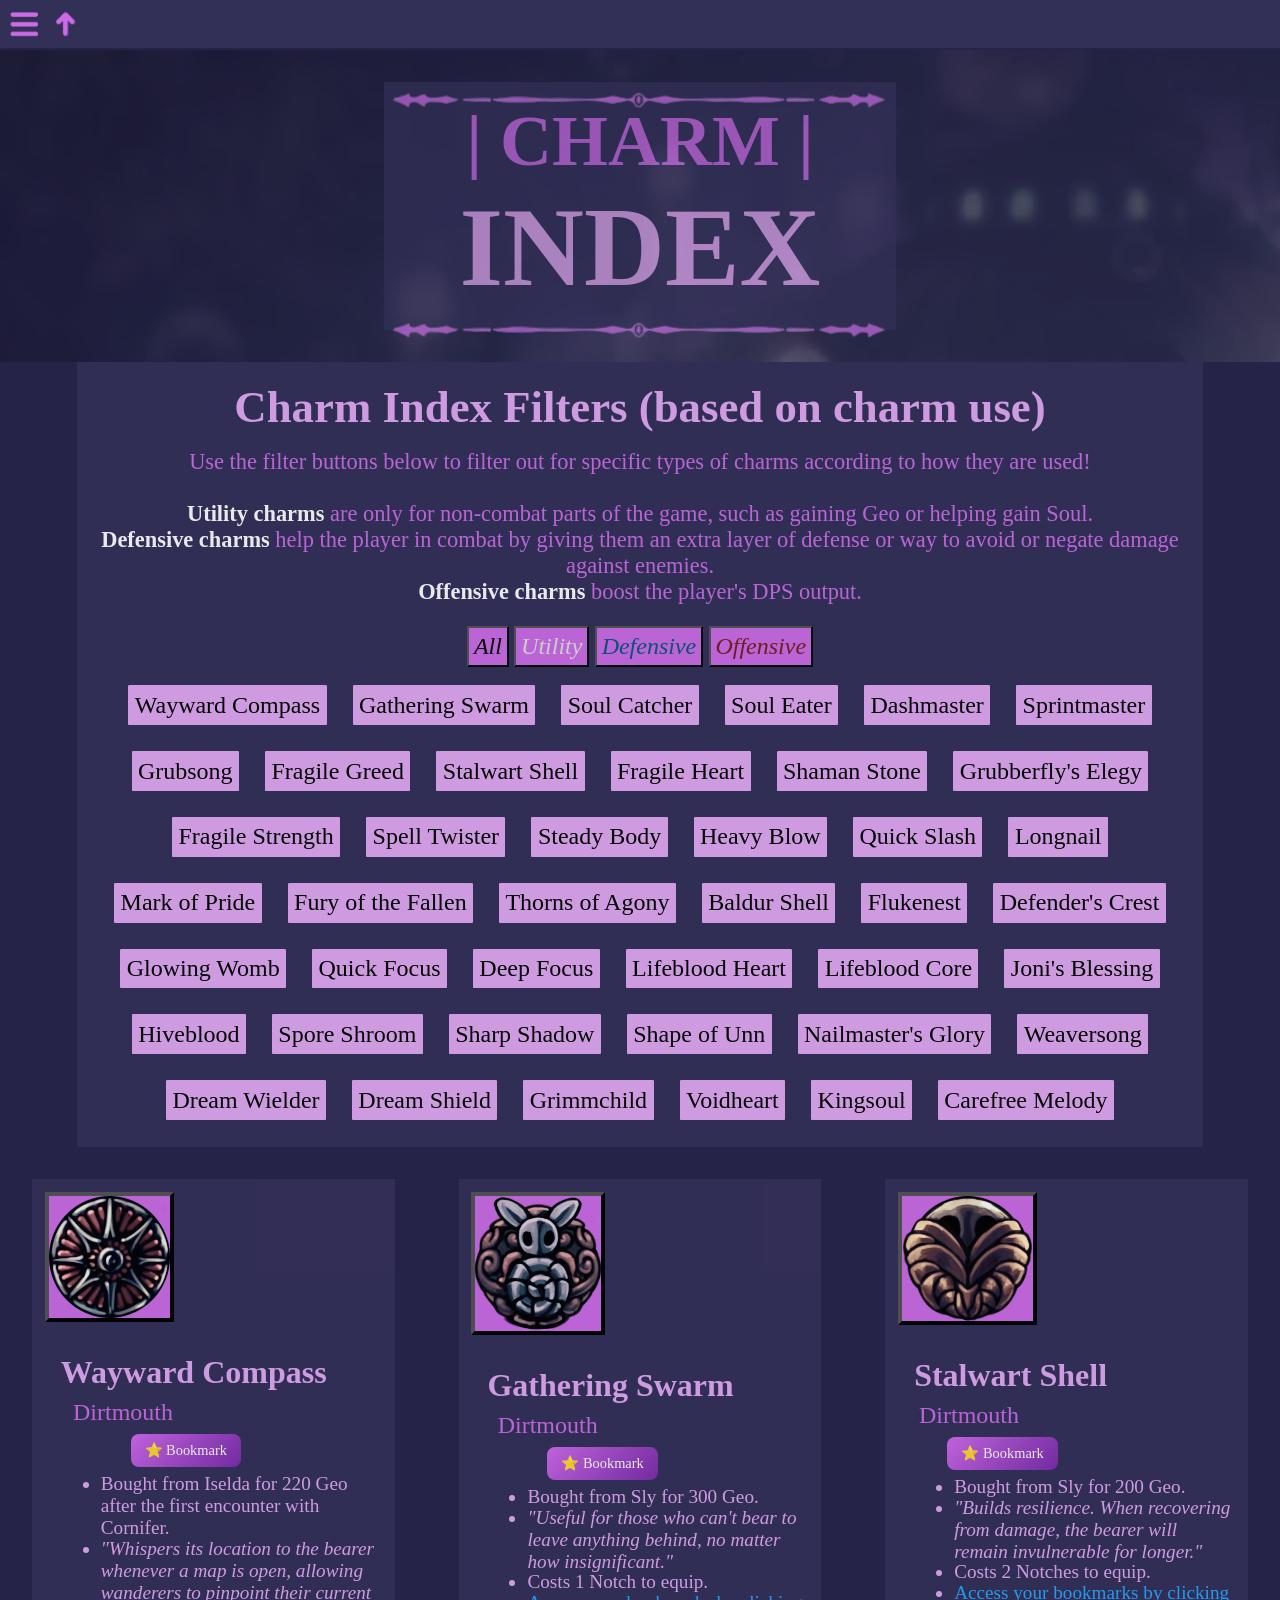
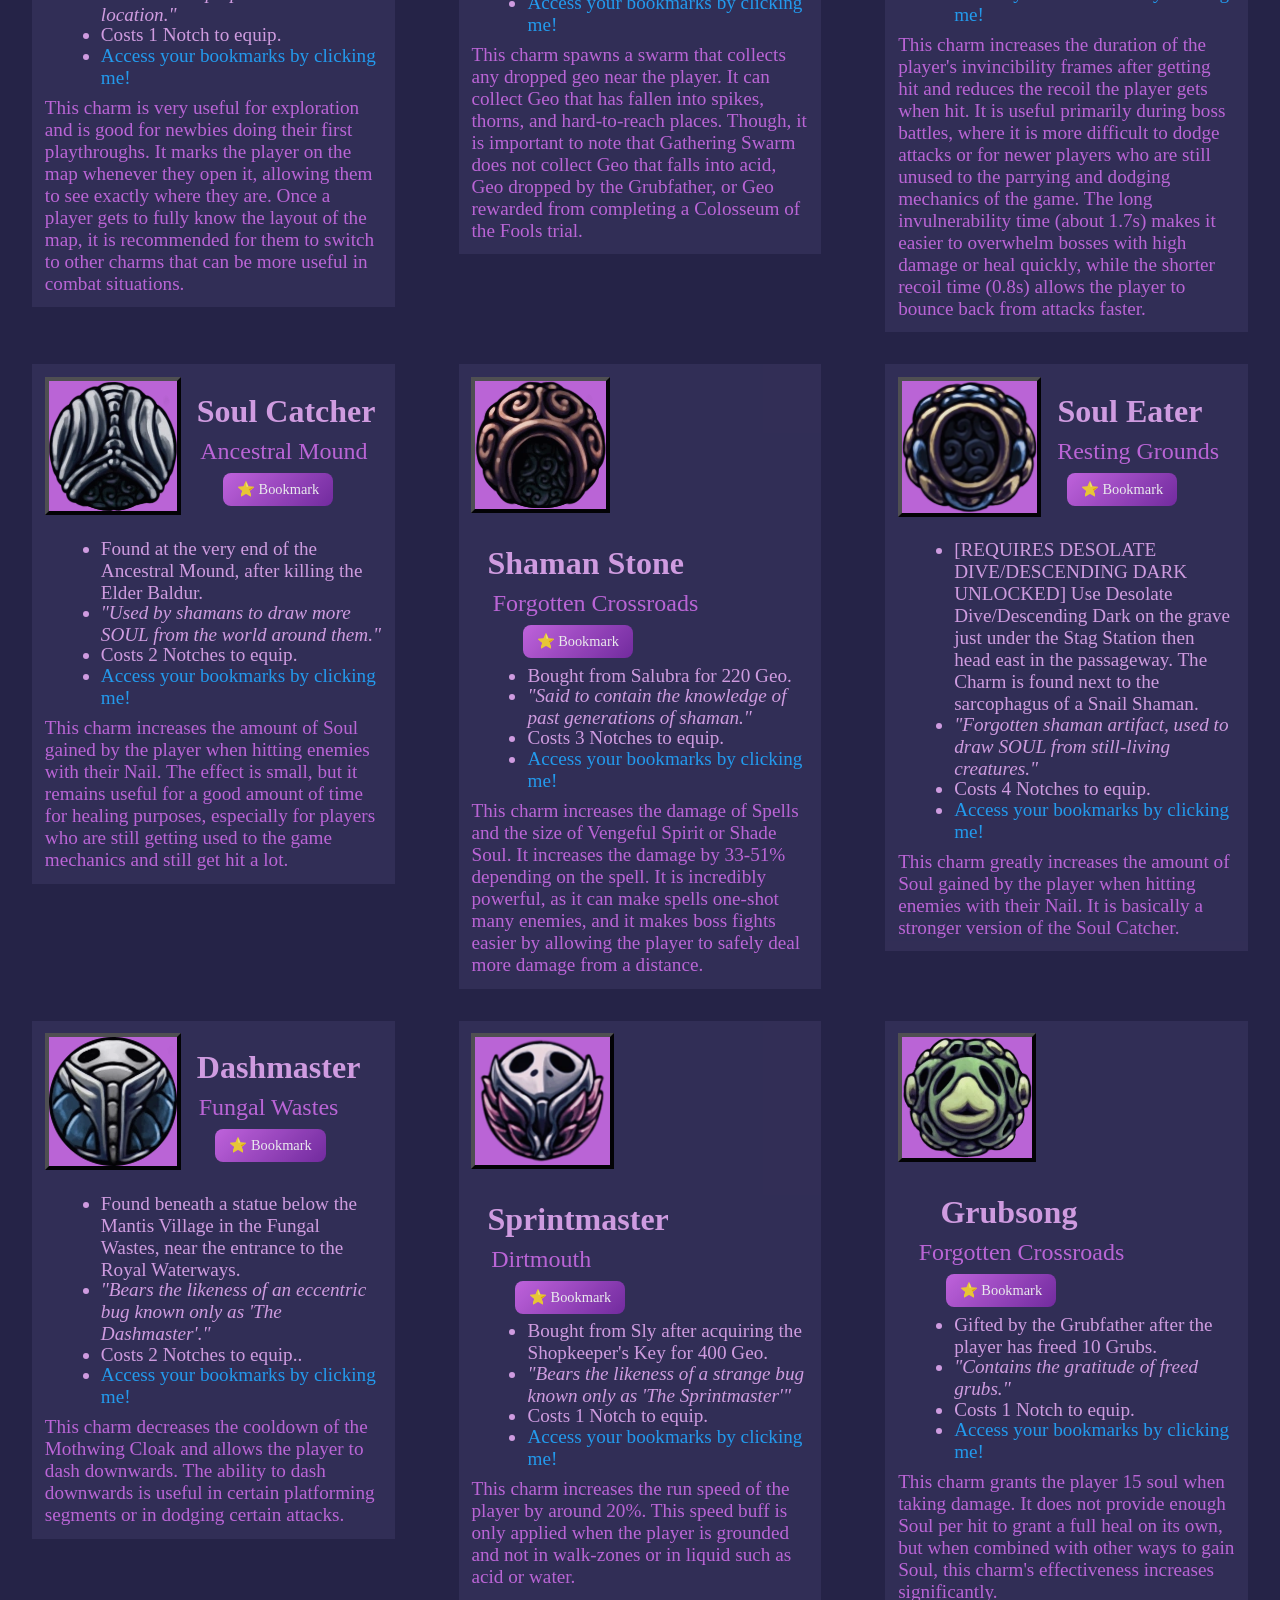
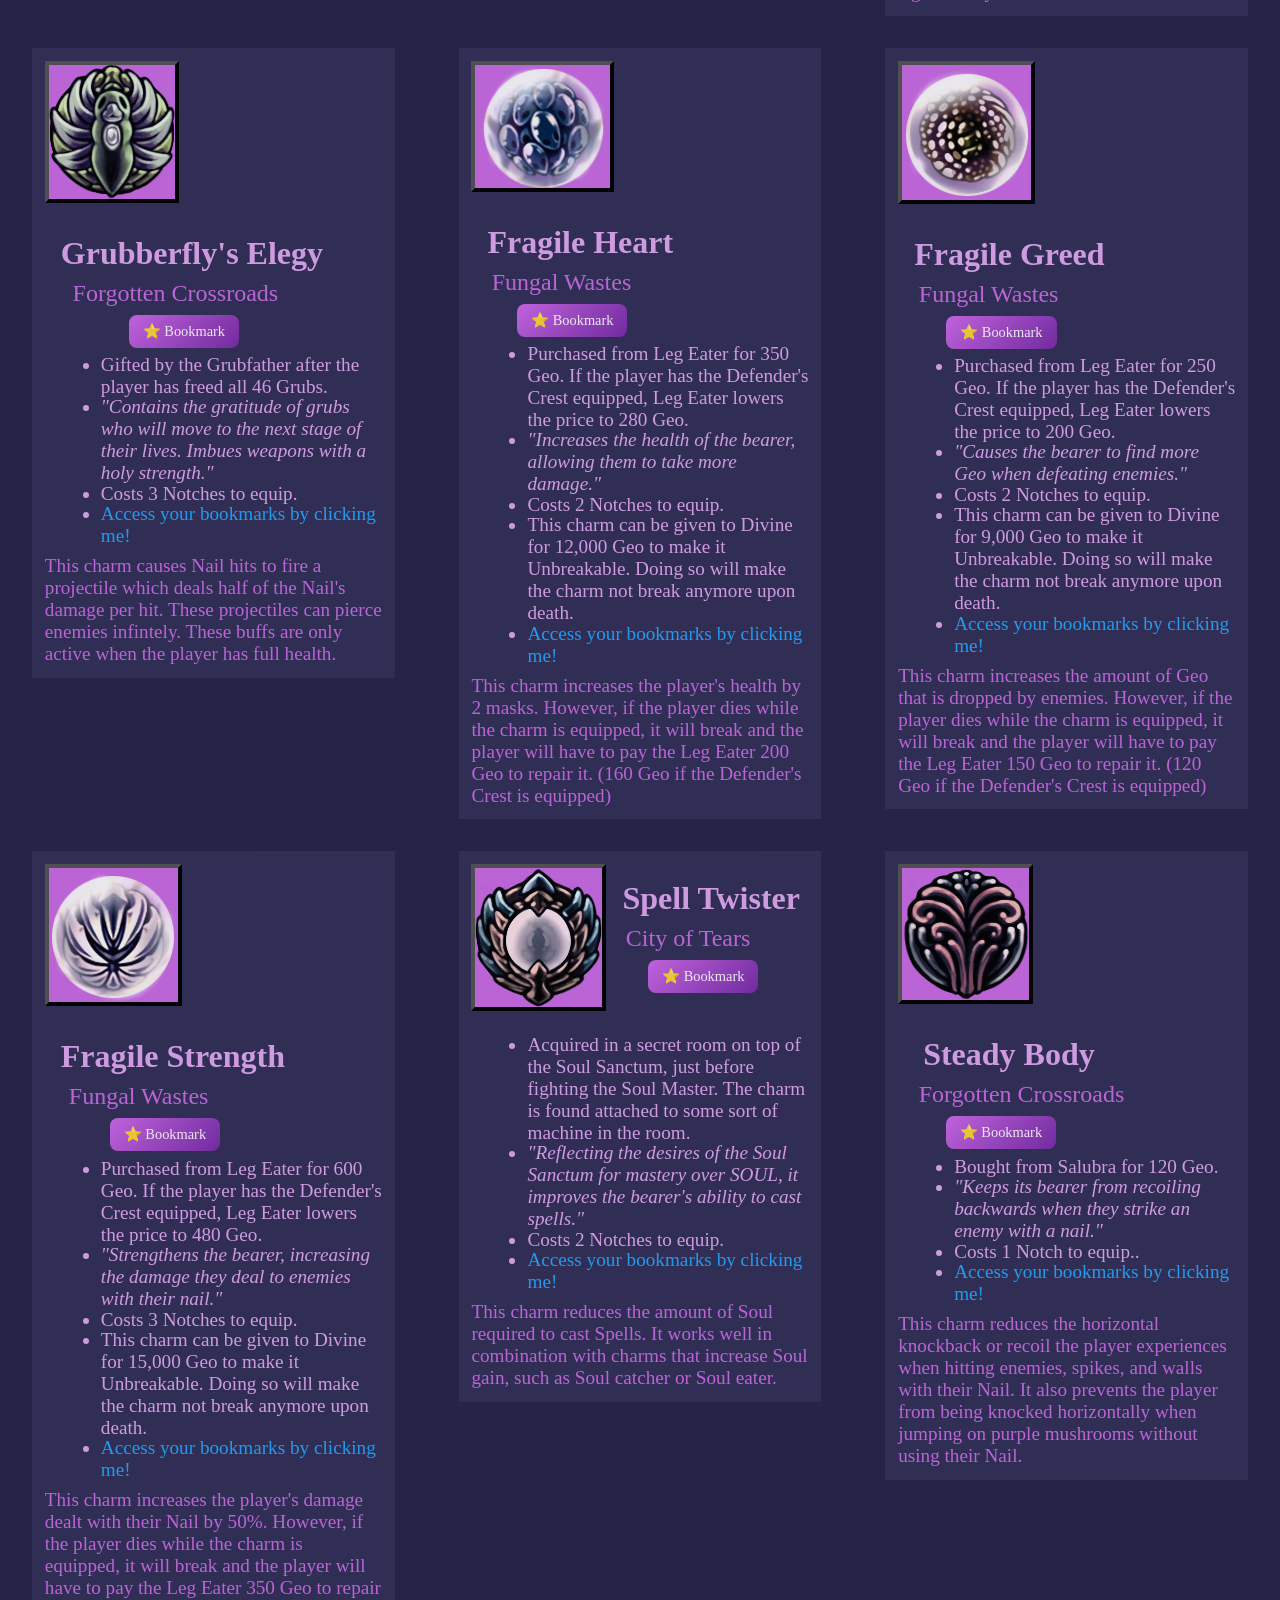
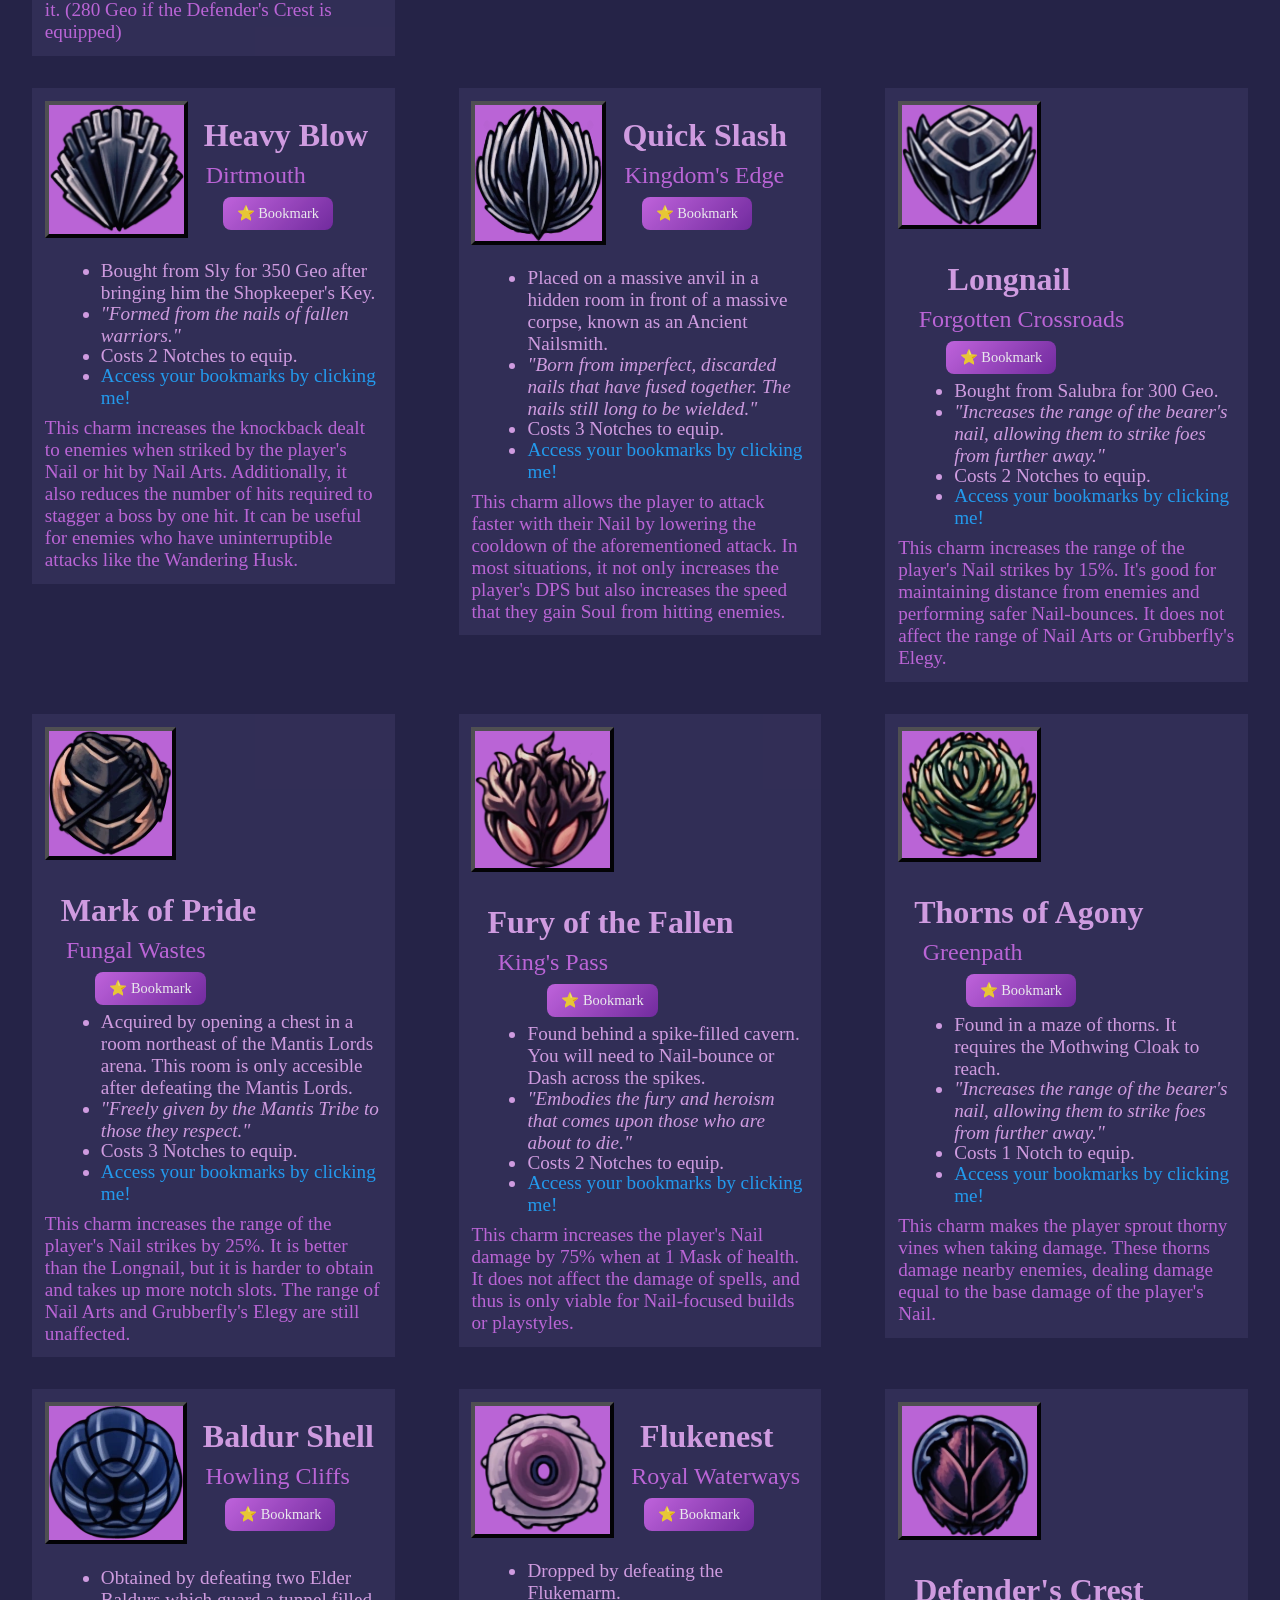
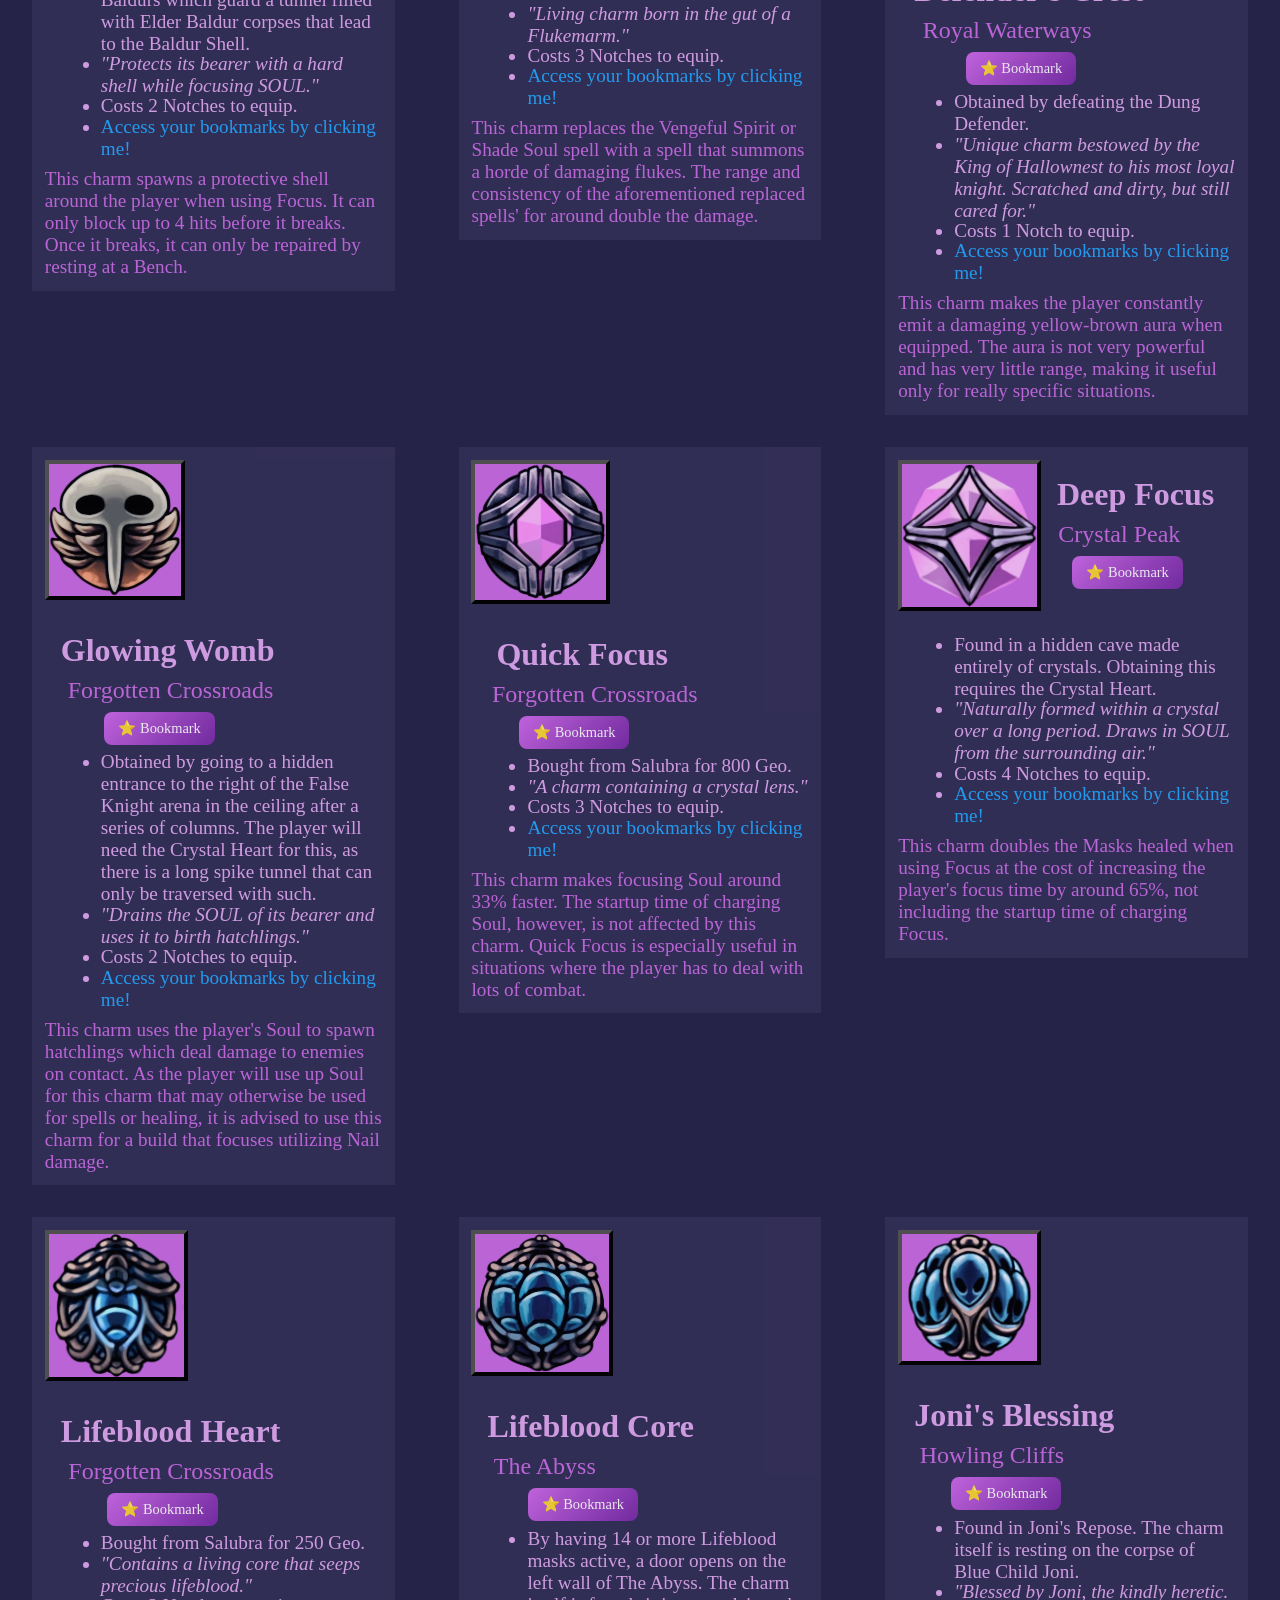
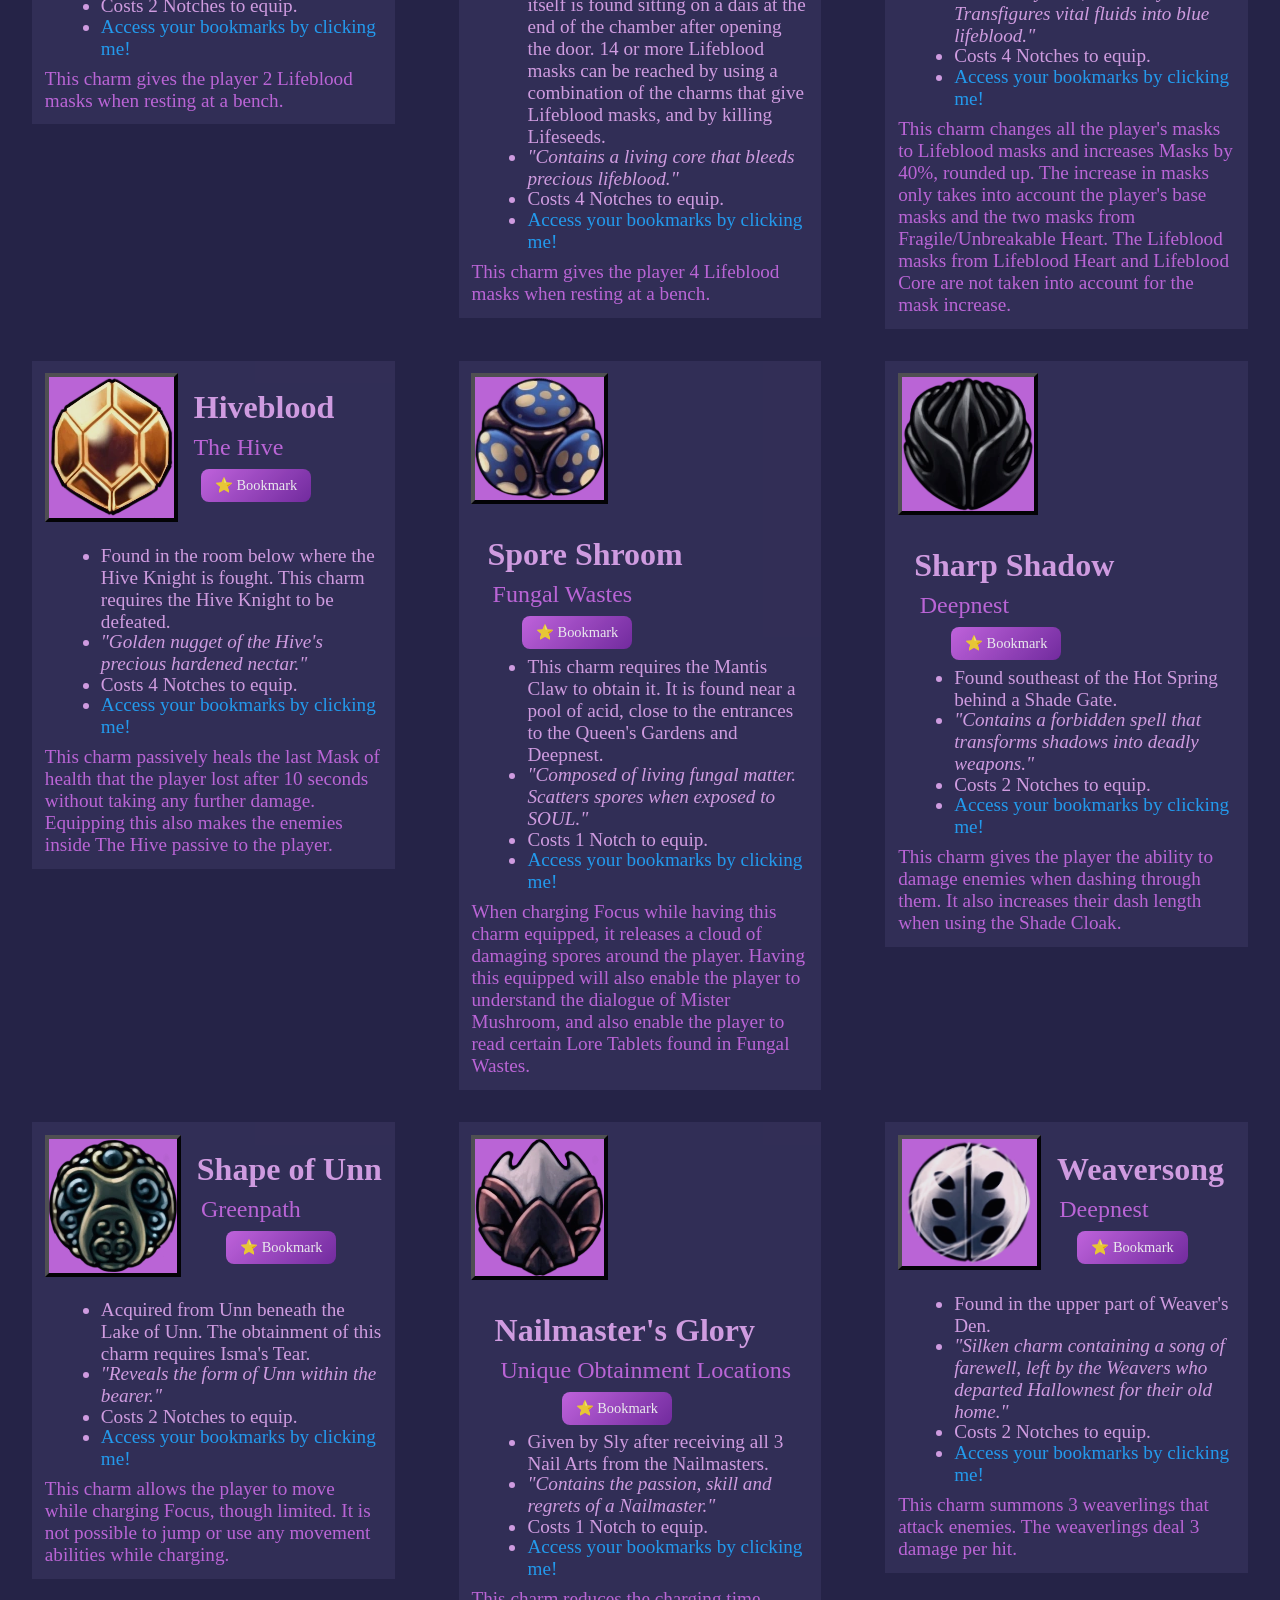
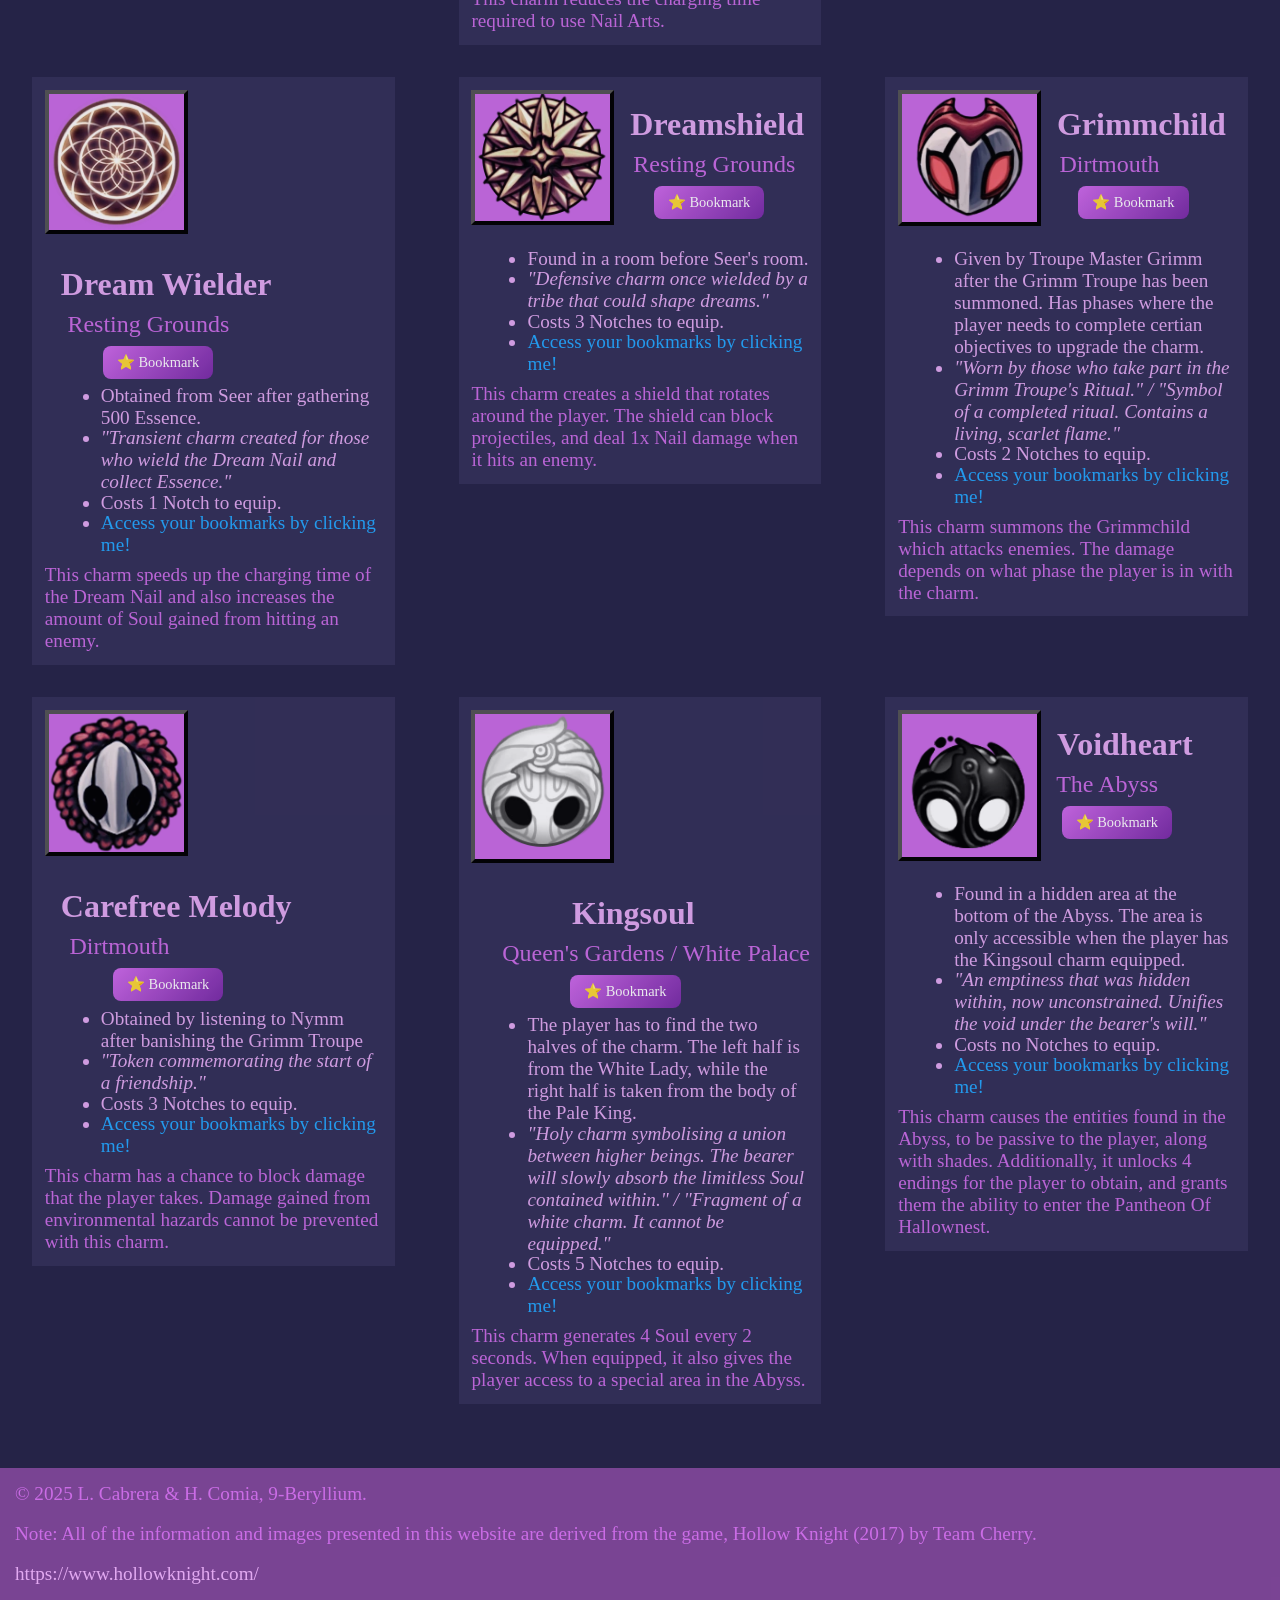
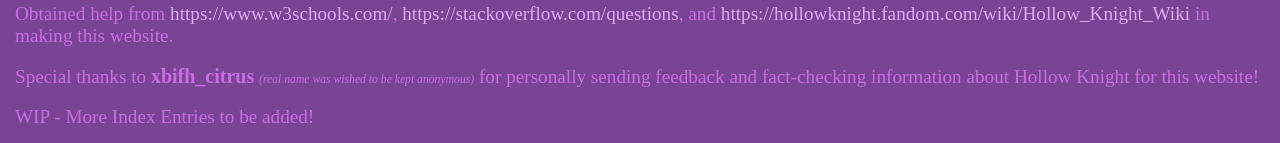
<file: public/charms.html>
<!DOCTYPE html>
<html>
<head>
  <meta charset="UTF-8">
  <meta name="viewport" content="width=device-width, initial-scale=1.0">
  <meta name="description" content="Charms Index of The Dreamer's Archive">
  <meta name="keywords" content="Charms Index">
  <meta name="author" content="Cabrera L. & Comia H.">
  <link rel="icon" type="image/png" href="../assets/knight.png">
  <link rel="stylesheet" href="../charms.css">
  <title>Charms Index</title>
</head>
<body style="background-color: #252347;" onhashchange="changeBorder()"  onload="changeBorder()">

  <div class="header-bg" style="position:fixed; top:0; left:0; width:100%; height:48px; background:#333058; z-index:4; z-index: 5;"></div>

  <div class="hamburgmenu" style="text-align: left;">
    <img src="../assets/hamburg.png" alt="hamburger menu icon" style="width: 2rem; height: 2rem;">
  </div>

  <div class="back-to-top">
    <a href="#filterz"><img src="../assets/back to top.png" alt="back-to-top-icon" style="z-index: 15"></a>
  </div>

  <div class="sidebar">
    <nav>
      <a href="../index.html">HOME </a>
      <a href="./storyline.html">STORYLINE</a>
      <a href="./bosses.html">BOSSES</a>
      <a href="./characters.html">CHARACTERS</a>
      <a href="./charms.html">CHARMS</a>
    </nav>
  </div>

   <div style="margin-bottom: 2rem;">a</div>
   
   <div class="centeringtitle">
    <section class="title">
      <img src="../assets/LineDesign.png" alt="LineDesign" class="linedesign">
      <h2>| CHARM |</h2>
      <h1>INDEX</h1>
      <img src="../assets/LineDesign.png" alt="LineDesign" class="linedesign">
    </section>
   </div>

  <section class="filters" id="filterz">
    <h2>Charm Index Filters (based on charm use)</h2>
    <p>Use the filter buttons below to filter out for specific types of charms according to how they are used! 
      <br><br><b style="color:rgb(255, 255, 255);">Utility charms</b> are only for non-combat parts of the game, such as gaining Geo
      or helping gain Soul.
      <br><b style="color:rgb(255, 255, 255);">Defensive charms</b> help the player in combat by giving them an extra layer of defense or way to avoid or negate damage against enemies.
      <br><b style="color:rgb(255, 255, 255);">Offensive charms</b> boost the player's DPS output.
    </p>
    <div class="filterbtns">
      <button data-category="All" class="active">All</button>
      <button data-category="fil1" style="color:rgb(223, 223, 223);">Utility</button>
      <button data-category="fil2" style="color:rgb(14, 84, 124);">Defensive</button>
      <button data-category="fil3" style="color:rgb(119, 29, 29);">Offensive</button>
    </div>

    <!-- fil1 is for utility, fil2 is for defensive, fil3 is for offensive -->

    <div class="charset">
      <div class="item" data-category="fil1"><a href="#waycomp">Wayward Compass</a></div>
      <div class="item" data-category="fil1"><a href="#gath">Gathering Swarm</a></div>
      <div class="item" data-category="fil1"><a href="#scatch">Soul Catcher</a></div>
      <div class="item" data-category="fil1"><a href="#seat">Soul Eater</a></div>
      <div class="item" data-category="fil1"><a href="#dmas">Dashmaster</a></div>
      <div class="item" data-category="fil1"><a href="#smast">Sprintmaster</a></div>
      <div class="item" data-category="fil1"><a href="#gsong">Grubsong</a></div>
      <div class="item" data-category="fil1"><a href="#fgreed">Fragile Greed</a></div>
      <div class="item" data-category="fil2"><a href="#sshell">Stalwart Shell</a></div>
      <div class="item" data-category="fil2"><a href="#fheart">Fragile Heart</a></div>
      <div class="item" data-category="fil3"><a href="#sstone">Shaman Stone</a></div>
      <div class="item" data-category="fil3"><a href="#geleg">Grubberfly's Elegy</a></div>
      <div class="item" data-category="fil3"><a href="#fstreng">Fragile Strength</a></div>
      <div class="item" data-category="fil1"><a href="#stwist">Spell Twister</a></div>
      <div class="item" data-category="fil2"><a href="#sbod">Steady Body</a></div>
      <div class="item" data-category="fil3"><a href="#hblow">Heavy Blow</a></div>
      <div class="item" data-category="fil3"><a href="#qslash">Quick Slash</a></div>
      <div class="item" data-category="fil3"><a href="#lnail">Longnail</a></div>
      <div class="item" data-category="fil3"><a href="#mpride">Mark of Pride</a></div>
      <div class="item" data-category="fil3"><a href="#ffallen">Fury of the Fallen</a></div>
      <div class="item" data-category="fil3"><a href="#tagony">Thorns of Agony</a></div>
      <div class="item" data-category="fil2"><a href="#bshell">Baldur Shell</a></div>
      <div class="item" data-category="fil3"><a href="#fnest">Flukenest</a></div>
      <div class="item" data-category="fil3"><a href="#dcrest">Defender's Crest</a></div>
      <div class="item" data-category="fil3"><a href="#gwom">Glowing Womb</a></div>
      <div class="item" data-category="fil1"><a href="#qfoc">Quick Focus</a></div>
      <div class="item" data-category="fil1"><a href="#dfoc">Deep Focus</a></div>
      <div class="item" data-category="fil2"><a href="#lheart">Lifeblood Heart</a></div>
      <div class="item" data-category="fil2"><a href="#lcore">Lifeblood Core</a></div>
      <div class="item" data-category="fil1"><a href="#jbless">Joni's Blessing</a></div>
      <div class="item" data-category="fil1"><a href="#hblood">Hiveblood</a></div>
      <div class="item" data-category="fil3"><a href="#sshroom">Spore Shroom</a></div>
      <div class="item" data-category="fil3"><a href="#sshadow">Sharp Shadow</a></div>
      <div class="item" data-category="fil3"><a href="#sunn">Shape of Unn</a></div>
      <div class="item" data-category="fil3"><a href="#nglory">Nailmaster's Glory</a></div>
      <div class="item" data-category="fil3"><a href="#wsong">Weaversong</a></div>
      <div class="item" data-category="fil1"><a href="#dwield">Dream Wielder</a></div>
      <div class="item" data-category="fil2"><a href="#dshield">Dream Shield</a></div>
      <div class="item" data-category="fil3"><a href="#gchild">Grimmchild</a></div>
      <div class="item" data-category="fil1"><a href="#vheart">Voidheart</a></div>
      <div class="item" data-category="fil1"><a href="#ksoul">Kingsoul</a></div>
      <div class="item" data-category="fil2"><a href="#cmel">Carefree Melody</a></div>
    </div>
      
  </section>

   <div class="troublshoetingIB">
    <section class="INFOBOX" id="waycomp">
    <img src="../assets/WayComp.png" alt="Wayward Compass" class="infoboximg">
    <div>
      <h2 class="name">Wayward Compass</h2>
      <p class="fixing">Dirtmouth</p>
      <button class="bookmark-btn" onclick="addBookmark('charms', 'Wayward Compass', 'charms.html#waycomp')">⭐ Bookmark</button>
    </div>

      <ul>
        <li>Bought from Iselda for 220 Geo after the first encounter with Cornifer.</li>
        <li style="font-style: italic;">"Whispers its location to the bearer whenever a map is open, allowing wanderers to pinpoint their current location."</li>
        <li>Costs 1 Notch to equip.</li>   
        <li><a style="color:#23a7ff" href="bookmarks.html">Access your bookmarks by clicking me!</a></li>
      </ul>

      <!--<h3>COMBOS W/ <br> [insert here]</h3>-->

      <p>This charm is very useful for exploration and is good for newbies doing their first playthroughs. It marks the player on the map whenever they open it,
        allowing them to see exactly where they are. Once a player gets to fully know the layout of the map, it is recommended for them to 
        switch to other charms that can be more useful in combat situations.
      </p>
    </section>

    <section class="INFOBOX" id="gath">
      <img src="../assets/GatSwarm.png" alt="Gathering Swarm" class="infoboximg">
      <div>
        <h2 class="name">Gathering Swarm</h2>
        <p class="fixing">Dirtmouth</p>
      <button class="bookmark-btn" onclick="addBookmark('charms', 'Gathering Swarm', 'charms.html#gath')">⭐ Bookmark</button>
    </div>

      <ul>
        <li>Bought from Sly for 300 Geo.</li>
        <li style="font-style: italic;">"Useful for those who can't bear to leave anything behind, no matter how insignificant."</li>
        <li>Costs 1 Notch to equip.</li>
          
          <li><a style="color:#23a7ff" href="bookmarks.html">Access your bookmarks by clicking me!</a></li>
      </ul>

    <!--  <h3>COMBOS W/ <br> [insert here]</h3> -->

      <p>This charm spawns a swarm that collects any dropped geo near the player. It can collect Geo that has fallen into spikes, thorns, 
        and hard-to-reach places. Though, it is important to note that Gathering Swarm does not collect Geo that falls into acid, Geo 
        dropped by the Grubfather, or Geo rewarded from completing a Colosseum of the Fools trial.</p>
    </section>

    <section class="INFOBOX" id="sshell">
      <img src="../assets/Stalwart Shell.webp" alt="Stalwart Shell" class="infoboximg">
      <div>
        <h2 class="name">Stalwart Shell</h2>
        <p class="fixing">Dirtmouth</p>
      <button class="bookmark-btn" onclick="addBookmark('charms', 'Stalwart Shell', 'charms.html#sshell')">⭐ Bookmark</button>
    </div>

      <ul>
        <li>Bought from Sly for 200 Geo.</li>
        <li style="font-style: italic;">"Builds resilience. When recovering from damage, the bearer will remain invulnerable for longer."</li>
        <li>Costs 2 Notches to equip.</li>
          <li><a style="color:#23a7ff" href="bookmarks.html">Access your bookmarks by clicking me!</a></li>
      </ul>

      <!--  <h3>COMBOS W/ <br> [insert here]</h3> -->

      <p>This charm increases the duration of the player's invincibility frames after getting hit and reduces the recoil the player gets when hit. It is useful primarily during boss battles, where it is more difficult to dodge attacks or for newer players who are still unused to the
        parrying and dodging mechanics of the game. The long invulnerability time (about 1.7s) makes it easier to overwhelm bosses with high damage or
        heal quickly, while the shorter recoil time (0.8s) allows the player to bounce back from attacks faster.
      </p>
    </section>
   </div>

   <div class="troublshoetingIB">
    <section class="INFOBOX" id="scatch">
    <img src="../assets/SCatch.png" alt="Soul Catcher" class="infoboximg">
    <div>
      <h2 class="name">Soul Catcher</h2>
      <p class="fixing">Ancestral Mound</p>
      <button class="bookmark-btn" onclick="addBookmark('charms', 'Soul Catcher', 'charms.html#scatch')">⭐ Bookmark</button>
    </div>

      <ul>
        <li>Found at the very end of the Ancestral Mound, after killing the Elder Baldur.</li>
        <li style="font-style: italic;">"Used by shamans to draw more SOUL from the world around them."</li>
        <li>Costs 2 Notches to equip.</li>
          
          <li><a style="color:#23a7ff" href="bookmarks.html">Access your bookmarks by clicking me!</a></li>
      </ul>

      <!--<h3>COMBOS W/ <br> [insert here]</h3>-->

      <p>This charm increases the amount of Soul gained by the player when hitting enemies with their Nail. The effect is small, but it remains useful 
        for a good amount of time for healing purposes, especially for players who are still getting used to the game mechanics and still get hit a lot.
      </p>
    </section>

    <section class="INFOBOX" id="sstone">
      <img src="../assets/SSton.png" alt="Shaman Stone" class="infoboximg">
      <div>
        <h2 class="name">Shaman Stone</h2>
        <p class="fixing">Forgotten Crossroads</p>
      <button class="bookmark-btn" onclick="addBookmark('charms', 'Shaman Stone', 'charms.html#sstone')">⭐ Bookmark</button>
    </div>

      <ul>
        <li>Bought from Salubra for 220 Geo.</li>
        <li style="font-style: italic;">"Said to contain the knowledge of past generations of shaman."</li>
        <li>Costs 3 Notches to equip.</li>
          
          <li><a style="color:#23a7ff" href="bookmarks.html">Access your bookmarks by clicking me!</a></li>
      </ul>

    <!--  <h3>COMBOS W/ <br> [insert here]</h3> -->

      <p>This charm increases the damage of Spells and the size of Vengeful Spirit or Shade Soul. It increases the damage by 33-51% depending on the spell. It is 
        incredibly powerful, as it can make spells one-shot many enemies, and it makes boss fights easier by allowing the player to safely deal more damage from a distance.
      </p>
    </section>

    <section class="INFOBOX" id="seat">
      <img src="../assets/SEat.png" alt="Soul Eater" class="infoboximg">
      <div>
        <h2 class="name">Soul Eater</h2>
        <p class="fixing">Resting Grounds</p>
      <button class="bookmark-btn" onclick="addBookmark('charms', 'Soul Eater', 'charms.html#seat')">⭐ Bookmark</button>
    </div>

      <ul>
        <li>[REQUIRES DESOLATE DIVE/DESCENDING DARK UNLOCKED] Use Desolate Dive/Descending Dark on the grave just under the Stag Station then head east in the passageway. 
          The Charm is found next to the sarcophagus of a Snail Shaman.</li>
        <li style="font-style: italic;">"Forgotten shaman artifact, used to draw SOUL from still-living creatures."</li>
        <li>Costs 4 Notches to equip.</li>
          
          <li><a style="color:#23a7ff" href="bookmarks.html">Access your bookmarks by clicking me!</a></li>
      </ul>

      <!--  <h3>COMBOS W/ <br> [insert here]</h3> -->

      <p>This charm greatly increases the amount of Soul gained by the player when hitting enemies with their Nail. It is basically a stronger
        version of the Soul Catcher.
      </p>
    </section>
   </div>

   <div class="troublshoetingIB">
    <section class="INFOBOX" id="dmas">
    <img src="../assets/DMas.png" alt="Dashmaster" class="infoboximg">
    <div>
      <h2 class="name">Dashmaster</h2>
      <p class="fixing">Fungal Wastes</p>
      <button class="bookmark-btn" onclick="addBookmark('charms', 'Dashmaster', 'charms.html#dmas')">⭐ Bookmark</button>
    </div>

      <ul>
        <li>Found beneath a statue below the Mantis Village in the Fungal Wastes, near the entrance to the Royal Waterways.</li>
        <li style="font-style: italic;">"Bears the likeness of an eccentric bug known only as 'The Dashmaster'."</li>
        <li>Costs 2 Notches to equip..</li>
          
          <li><a style="color:#23a7ff" href="bookmarks.html">Access your bookmarks by clicking me!</a></li>
      </ul>

      <!--<h3>COMBOS W/ <br> [insert here]</h3>-->

      <p>This charm decreases the cooldown of the Mothwing Cloak and allows the player to dash downwards. The ability to dash downwards is useful in certain platforming segments
        or in dodging certain attacks. 
      </p>
    </section>

    <section class="INFOBOX" id="smast">
      <img src="../assets/SMast.png" alt="Sprintmaster" class="infoboximg">
      <div>
        <h2 class="name">Sprintmaster</h2>
        <p class="fixing">Dirtmouth</p>
      <button class="bookmark-btn" onclick="addBookmark('charms', 'Sprintmaster', 'charms.html#smast')">⭐ Bookmark</button>
    </div>

      <ul>
        <li>Bought from Sly after acquiring the Shopkeeper's Key for 400 Geo.</li>
        <li style="font-style: italic;">"Bears the likeness of a strange bug known only as 'The Sprintmaster'"</li>
        <li>Costs 1 Notch to equip.</li>
          
          <li><a style="color:#23a7ff" href="bookmarks.html">Access your bookmarks by clicking me!</a></li>
      </ul>

    <!--  <h3>COMBOS W/ <br> [insert here]</h3> -->

      <p>This charm increases the run speed of the player by around 20%. This speed buff is only applied when the player is grounded and not in walk-zones
        or in liquid such as acid or water.
      </p>
    </section>

    <section class="INFOBOX" id="gsong">
      <img src="../assets/GSong.png" alt="Grubsong" class="infoboximg">
      <div>
        <h2 class="name">Grubsong</h2>
        <p class="fixing">Forgotten Crossroads</p>
      <button class="bookmark-btn" onclick="addBookmark('charms', 'Grubsong', 'charms.html#gsong')">⭐ Bookmark</button>
    </div>

      <ul>
        <li>Gifted by the Grubfather after the player has freed 10 Grubs.</li>
        <li style="font-style: italic;">"Contains the gratitude of freed grubs."</li>
        <li>Costs 1 Notch to equip.</li>
          
          <li><a style="color:#23a7ff" href="bookmarks.html">Access your bookmarks by clicking me!</a></li>
      </ul>

      <!--  <h3>COMBOS W/ <br> [insert here]</h3> -->

      <p>This charm grants the player 15 soul when taking damage. It does not provide enough Soul per hit to grant a full heal on its own, but when combined with other
        ways to gain Soul, this charm's effectiveness increases significantly.
      </p>
    </section>
   </div>

   <div class="troublshoetingIB">
    <section class="INFOBOX" id="geleg">
    <img src="../assets/GEleg.png" alt="Grubberfly's Elegy" class="infoboximg">
    <div>
      <h2 class="name">Grubberfly's Elegy</h2>
      <p class="fixing">Forgotten Crossroads</p>
      <button class="bookmark-btn" onclick="addBookmark('charms', `Grubberfly's Elegy`, 'charms.html#geleg')">⭐ Bookmark</button>
    </div>

      <ul>
        <li>Gifted by the Grubfather after the player has freed all 46 Grubs.</li>
        <li style="font-style: italic;">"Contains the gratitude of grubs who will move to the next stage of their lives. Imbues weapons with a holy strength."</li>
        <li>Costs 3 Notches to equip.</li>
          
          <li><a style="color:#23a7ff" href="bookmarks.html">Access your bookmarks by clicking me!</a></li>
      </ul>

      <!--<h3>COMBOS W/ <br> [insert here]</h3>-->

      <p>This charm causes Nail hits to fire a projectile which deals half of the Nail's damage per hit. These projectiles can pierce enemies infintely. These buffs 
        are only active when the player has full health. 
      </p>
    </section>

    <section class="INFOBOX" id="fheart">
      <img src="../assets/FHeart.png" alt="Fragile Heart" class="infoboximg">
      <div>
        <h2 class="name">Fragile Heart</h2>
        <p class="fixing">Fungal Wastes</p>
      <button class="bookmark-btn" onclick="addBookmark('charms', 'Fragile Heart', 'charms.html#fheart')">⭐ Bookmark</button>
    </div>

      <ul>
        <li>Purchased from Leg Eater for 350 Geo. If the player has the Defender's Crest equipped, Leg Eater lowers the price to 280 Geo.</li>
        <li style="font-style: italic;">"Increases the health of the bearer, allowing them to take more damage."</li>
        <li>Costs 2 Notches to equip.</li>
        <li>This charm can be given to Divine for 12,000 Geo to make it Unbreakable. Doing so will make the charm not break anymore upon death.</li>
          
          <li><a style="color:#23a7ff" href="bookmarks.html">Access your bookmarks by clicking me!</a></li>
      </ul>

    <!--  <h3>COMBOS W/ <br> [insert here]</h3> -->

      <p>This charm increases the player's health by 2 masks. However, if the player dies while the charm is equipped, it will break and the player will
        have to pay the Leg Eater 200 Geo to repair it. (160 Geo if the Defender's Crest is equipped)
      </p>
    </section>

    <section class="INFOBOX" id="fgreed">
      <img src="../assets/FGreed.png" alt="Fragile Greed" class="infoboximg">
      <div>
        <h2 class="name">Fragile Greed</h2>
        <p class="fixing">Fungal Wastes</p>
      <button class="bookmark-btn" onclick="addBookmark('charms', 'Fragile Greed', 'charms.html#fgreed')">⭐ Bookmark</button>
    </div>

      <ul>
        <li>Purchased from Leg Eater for 250 Geo. If the player has the Defender's Crest equipped, Leg Eater lowers the price to 200 Geo.</li>
        <li style="font-style: italic;">"Causes the bearer to find more Geo when defeating enemies."</li>
        <li>Costs 2 Notches to equip.</li>
        <li>This charm can be given to Divine for 9,000 Geo to make it Unbreakable. Doing so will make the charm not break anymore upon death.</li>
          
          <li><a style="color:#23a7ff" href="bookmarks.html">Access your bookmarks by clicking me!</a></li>
      </ul>

      <!--  <h3>COMBOS W/ <br> [insert here]</h3> -->

      <p>This charm increases the amount of Geo that is dropped by enemies. However, if the player dies while the charm is equipped, it will break and the player will
        have to pay the Leg Eater 150 Geo to repair it. (120 Geo if the Defender's Crest is equipped)
      </p>
    </section>
  </div>

  <div class="troublshoetingIB">
    <section class="INFOBOX" id="fstreng">
      <img src="../assets/fstreng.webp" alt="Fragile Strength" class="infoboximg">
      <div>
        <h2 class="name">Fragile Strength</h2>
        <p class="fixing">Fungal Wastes</p>
      <button class="bookmark-btn" onclick="addBookmark('charms', 'Fragile Strength', 'charms.html#fstreng')">⭐ Bookmark</button>
    </div>

      <ul>
        <li>Purchased from Leg Eater for 600 Geo. If the player has the Defender's Crest equipped, Leg Eater lowers the price to 480 Geo.</li>
        <li style="font-style: italic;">"Strengthens the bearer, increasing the damage they deal to enemies with their nail."</li>
        <li>Costs 3 Notches to equip.</li>
        <li>This charm can be given to Divine for 15,000 Geo to make it Unbreakable. Doing so will make the charm not break anymore upon death.</li>
          
          <li><a style="color:#23a7ff" href="bookmarks.html">Access your bookmarks by clicking me!</a></li>
      </ul>

      <!--  <h3>COMBOS W/ <br> [insert here]</h3> -->

      <p>This charm increases the player's damage dealt with their Nail by 50%. However, if the player dies while the charm is equipped, it will break and the player will
        have to pay the Leg Eater 350 Geo to repair it. (280 Geo if the Defender's Crest is equipped)
      </p>
    </section>

    <section class="INFOBOX" id="stwist">
      <img src="../assets/STwist.webp" alt="Spell Twister" class="infoboximg">
      <div>
        <h2 class="name">Spell Twister</h2>
        <p class="fixing">City of Tears</p>
      <button class="bookmark-btn" onclick="addBookmark('charms', 'Spell Twister', 'charms.html#stwist')">⭐ Bookmark</button>
    </div>

      <ul>
        <li>Acquired in a secret room on top of the Soul Sanctum, just before fighting the Soul Master. The charm is found attached to some sort of machine in the room.</li>
        <li style="font-style: italic;">"Reflecting the desires of the Soul Sanctum for mastery over SOUL, it improves the bearer's ability to cast spells."</li>
        <li>Costs 2 Notches to equip.</li>
          
          <li><a style="color:#23a7ff" href="bookmarks.html">Access your bookmarks by clicking me!</a></li>
      </ul>

      <!--  <h3>COMBOS W/ <br> [insert here]</h3> -->

      <p>This charm reduces the amount of Soul required to cast Spells. It works well in combination with charms that increase Soul gain, such as Soul catcher or Soul eater.
      </p>
    </section>

    <section class="INFOBOX" id="sbod">
      <img src="../assets/SBod.webp" alt="Steady Body" class="infoboximg">
      <div>
        <h2 class="name">Steady Body</h2>
        <p class="fixing">Forgotten Crossroads</p>
      <button class="bookmark-btn" onclick="addBookmark('charms', 'Steady Body', 'charms.html#sbod')">⭐ Bookmark</button>
    </div>

      <ul>
        <li>Bought from Salubra for 120 Geo.</li>
        <li style="font-style: italic;">"Keeps its bearer from recoiling backwards when they strike an enemy with a nail."</li>
        <li>Costs 1 Notch to equip..</li>
          
          <li><a style="color:#23a7ff" href="bookmarks.html">Access your bookmarks by clicking me!</a></li>
      </ul>

      <!--  <h3>COMBOS W/ <br> [insert here]</h3> -->

      <p>This charm reduces the horizontal knockback or recoil the player experiences when hitting enemies, spikes, and walls with their Nail.
        It also prevents the player from being knocked horizontally when jumping on purple mushrooms without using their Nail.
      </p>
    </section>
  </div>

  <div class="troublshoetingIB">
    <section class="INFOBOX" id="hblow">
      <img src="../assets/HBlow.webp" alt="Heavy Blow" class="infoboximg">
      <div>
        <h2 class="name">Heavy Blow</h2>
        <p class="fixing">Dirtmouth</p>
      <button class="bookmark-btn" onclick="addBookmark('charms', 'Heavy Blow', 'charms.html#hblow')">⭐ Bookmark</button>
    </div>

      <ul>
        <li>Bought from Sly for 350 Geo after bringing him the Shopkeeper's Key.</li>
        <li style="font-style: italic;">"Formed from the nails of fallen warriors."</li>
        <li>Costs 2 Notches to equip.</li>
          
          <li><a style="color:#23a7ff" href="bookmarks.html">Access your bookmarks by clicking me!</a></li>
      </ul>

      <!--  <h3>COMBOS W/ <br> [insert here]</h3> -->

      <p>This charm increases the knockback dealt to enemies when striked by the player's Nail or hit by Nail Arts. Additionally, it also reduces the number of hits required
        to stagger a boss by one hit. It can be useful for enemies who have uninterruptible attacks like the Wandering Husk. 
      </p>
    </section>

    <section class="INFOBOX" id="qslash">
      <img src="../assets/QSlash.webp" alt="Quick Slash" class="infoboximg">
      <div>
        <h2 class="name">Quick Slash</h2>
        <p class="fixing">Kingdom's Edge</p>
      <button class="bookmark-btn" onclick="addBookmark('charms', 'Quick Slash', 'charms.html#qslash')">⭐ Bookmark</button>
    </div>

      <ul>
        <li>Placed on a massive anvil in a hidden room in front of a massive corpse, known as an Ancient Nailsmith.</li>
        <li style="font-style: italic;">"Born from imperfect, discarded nails that have fused together. The nails still long to be wielded."</li>
        <li>Costs 3 Notches to equip.</li>
          
          <li><a style="color:#23a7ff" href="bookmarks.html">Access your bookmarks by clicking me!</a></li>
      </ul>

      <!--  <h3>COMBOS W/ <br> [insert here]</h3> -->

      <p>This charm allows the player to attack faster with their Nail by lowering the cooldown of the aforementioned attack. In most situations, it not only increases the 
        player's DPS but also increases the speed that they gain Soul from hitting enemies.
      </p>
    </section>
    
    <section class="INFOBOX" id="lnail">
      <img src="../assets/LNail.webp" alt="Longnail" class="infoboximg">
      <div>
        <h2 class="name">Longnail</h2>
        <p class="fixing">Forgotten Crossroads</p>
      <button class="bookmark-btn" onclick="addBookmark('charms', 'Longnail', 'charms.html#lnail')">⭐ Bookmark</button>
    </div>

      <ul>
        <li>Bought from Salubra for 300 Geo.</li>
        <li style="font-style: italic;">"Increases the range of the bearer's nail, allowing them to strike foes from further away."</li>
        <li>Costs 2 Notches to equip.</li>
          
          <li><a style="color:#23a7ff" href="bookmarks.html">Access your bookmarks by clicking me!</a></li>
      </ul>

      <!--  <h3>COMBOS W/ <br> [insert here]</h3> -->

      <p>This charm increases the range of the player's Nail strikes by 15%. It's good for maintaining distance from enemies and performing safer Nail-bounces. It does
        not affect the range of Nail Arts or Grubberfly's Elegy.
      </p>
    </section>
  </div>

  <div class="troublshoetingIB">
    <section class="INFOBOX" id="mpride">
      <img src="../assets/MPride.webp" alt="Mark of Pride" class="infoboximg">
      <div>
        <h2 class="name">Mark of Pride</h2>
        <p class="fixing">Fungal Wastes</p>
      <button class="bookmark-btn" onclick="addBookmark('charms', 'Mark of Pride', 'charms.html#mpride')">⭐ Bookmark</button>
    </div>

      <ul>
        <li>Acquired by opening a chest in a room northeast of the Mantis Lords arena. This room is only accesible after defeating the Mantis Lords.</li>
        <li style="font-style: italic;">"Freely given by the Mantis Tribe to those they respect."</li>
        <li>Costs 3 Notches to equip.</li>
          
          <li><a style="color:#23a7ff" href="bookmarks.html">Access your bookmarks by clicking me!</a></li>
      </ul>

      <!--  <h3>COMBOS W/ <br> [insert here]</h3> -->

      <p>This charm increases the range of the player's Nail strikes by 25%. It is better than the Longnail, but it is harder to obtain and takes up more notch slots. The range
        of Nail Arts and Grubberfly's Elegy are still unaffected. 
      </p>
    </section>

    <section class="INFOBOX" id="ffallen">
      <img src="../assets/FFallen.webp" alt="Fury of the Fallen" class="infoboximg">
      <div>
        <h2 class="name">Fury of the Fallen</h2>
        <p class="fixing">King's Pass</p>
      <button class="bookmark-btn" onclick="addBookmark('charms', 'Fury of the Fallen', 'charms.html#ffallen')">⭐ Bookmark</button>
    </div>

      <ul>
        <li>Found behind a spike-filled cavern. You will need to Nail-bounce or Dash across the spikes.</li>
        <li style="font-style: italic;">"Embodies the fury and heroism that comes upon those who are about to die."</li>
        <li>Costs 2 Notches to equip.</li>
          
          <li><a style="color:#23a7ff" href="bookmarks.html">Access your bookmarks by clicking me!</a></li>
      </ul>

      <!--  <h3>COMBOS W/ <br> [insert here]</h3> -->

      <p>This charm increases the player's Nail damage by 75% when at 1 Mask of health. It does not affect the damage of spells, and thus is only viable for
        Nail-focused builds or playstyles. 
      </p>
    </section>
    
    <section class="INFOBOX" id="tagony">
      <img src="../assets/TAgony.webp" alt="Thorns of Agony" class="infoboximg">
      <div>
        <h2 class="name">Thorns of Agony</h2>
        <p class="fixing">Greenpath</p>
      <button class="bookmark-btn" onclick="addBookmark('charms', 'Thorns of Agony', 'charms.html#tagony')">⭐ Bookmark</button>
    </div>

      <ul>
        <li>Found in a maze of thorns. It requires the Mothwing Cloak to reach.</li>
        <li style="font-style: italic;">"Increases the range of the bearer's nail, allowing them to strike foes from further away."</li>
        <li>Costs 1 Notch to equip.</li>
          
          <li><a style="color:#23a7ff" href="bookmarks.html">Access your bookmarks by clicking me!</a></li>
      </ul>

      <!--  <h3>COMBOS W/ <br> [insert here]</h3> -->

      <p>This charm makes the player sprout thorny vines when taking damage. These thorns damage nearby enemies, dealing damage equal to the base damage of the player's Nail. 
      </p>
    </section>
  </div>

  <div class="troublshoetingIB">
    <section class="INFOBOX" id="bshell">
      <img src="../assets/BShell.webp" alt="Baldur Shell" class="infoboximg">
      <div>
        <h2 class="name">Baldur Shell</h2>
        <p class="fixing">Howling Cliffs</p>
      <button class="bookmark-btn" onclick="addBookmark('charms', 'Baldur Shell', 'charms.html#bshell')">⭐ Bookmark</button>
    </div>

      <ul>
        <li>Obtained by defeating two Elder Baldurs which guard a tunnel filled with Elder Baldur corpses that lead to the Baldur Shell.</li>
        <li style="font-style: italic;">"Protects its bearer with a hard shell while focusing SOUL."</li>
        <li>Costs 2 Notches to equip.</li>
          
          <li><a style="color:#23a7ff" href="bookmarks.html">Access your bookmarks by clicking me!</a></li>
      </ul>

      <!--  <h3>COMBOS W/ <br> [insert here]</h3> -->

      <p>This charm spawns a protective shell around the player when using Focus. It can only block up to 4 hits before it breaks. Once it breaks, it can
        only be repaired by resting at a Bench.
      </p>
    </section>

    <section class="INFOBOX" id="fnest">
      <img src="../assets/FNest.webp" alt="Flukenest" class="infoboximg">
      <div>
        <h2 class="name">Flukenest</h2>
        <p class="fixing">Royal Waterways</p>
      <button class="bookmark-btn" onclick="addBookmark('charms', 'Flukenest', 'charms.html#fnest')">⭐ Bookmark</button>
    </div>

      <ul>
        <li>Dropped by defeating the Flukemarm.</li>
        <li style="font-style: italic;">"Living charm born in the gut of a Flukemarm."</li>
        <li>Costs 3 Notches to equip.</li>
          
          <li><a style="color:#23a7ff" href="bookmarks.html">Access your bookmarks by clicking me!</a></li>
      </ul>

      <!--  <h3>COMBOS W/ <br> [insert here]</h3> -->

      <p>This charm replaces the Vengeful Spirit or Shade Soul spell with a spell that summons a horde of damaging flukes. The range and consistency of the aforementioned replaced
        spells' for around double the damage.
      </p>
    </section>
    
    <section class="INFOBOX" id="dcrest">
      <img src="../assets/DCrest.webp" alt="Defender's Crest" class="infoboximg">
      <div>
        <h2 class="name">Defender's Crest</h2>
        <p class="fixing">Royal Waterways</p>
      <button class="bookmark-btn" onclick="addBookmark('charms', `Defender's Crest`, 'charms.html#dcrest')">⭐ Bookmark</button>
    </div>

      <ul>
        <li>Obtained by defeating the Dung Defender.</li>
        <li style="font-style: italic;">"Unique charm bestowed by the King of Hallownest to his most loyal knight. Scratched and dirty, but still cared for."</li>
        <li>Costs 1 Notch to equip.</li>
          
          <li><a style="color:#23a7ff" href="bookmarks.html">Access your bookmarks by clicking me!</a></li>
      </ul>

      <!--  <h3>COMBOS W/ <br> [insert here]</h3> -->

      <p>This charm makes the player constantly emit a damaging yellow-brown aura when equipped. The aura is not very powerful and has very little range, making it useful only for 
        really specific situations.
      </p>
    </section>
  </div>

  <div class="troublshoetingIB">
    <section class="INFOBOX" id="gwom">
      <img src="../assets/GWom.webp" alt="Glowing Womb" class="infoboximg">
      <div>
        <h2 class="name">Glowing Womb</h2>
        <p class="fixing">Forgotten Crossroads</p>
      <button class="bookmark-btn" onclick="addBookmark('charms', 'Glowing Womb', 'charms.html#gwom')">⭐ Bookmark</button>
    </div>

      <ul>
        <li>Obtained by going to a hidden entrance to the right of the False Knight arena in the ceiling after a series of columns. The player will
          need the Crystal Heart for this, as there is a long spike tunnel that can only be traversed with such.
        </li>
        <li style="font-style: italic;">"Drains the SOUL of its bearer and uses it to birth hatchlings."</li>
        <li>Costs 2 Notches to equip.</li>
          
          <li><a style="color:#23a7ff" href="bookmarks.html">Access your bookmarks by clicking me!</a></li>
      </ul>

      <!--  <h3>COMBOS W/ <br> [insert here]</h3> -->

      <p>This charm uses the player's Soul to spawn hatchlings which deal damage to enemies on contact. As the player will use up Soul for this charm that may otherwise
        be used for spells or healing, it is advised to use this charm for a build that focuses utilizing Nail damage.
      </p>
    </section>

    <section class="INFOBOX" id="qfoc">
      <img src="../assets/QFoc.webp" alt="Quick Focus" class="infoboximg">
      <div>
        <h2 class="name">Quick Focus</h2>
        <p class="fixing">Forgotten Crossroads</p>
      <button class="bookmark-btn" onclick="addBookmark('charms', 'Quick Focus', 'charms.html#qfoc')">⭐ Bookmark</button>
    </div>

      <ul>
        <li>Bought from Salubra for 800 Geo.</li>
        <li style="font-style: italic;">"A charm containing a crystal lens."</li>
        <li>Costs 3 Notches to equip.</li>
          
          <li><a style="color:#23a7ff" href="bookmarks.html">Access your bookmarks by clicking me!</a></li>
      </ul>

      <!--  <h3>COMBOS W/ <br> [insert here]</h3> -->

      <p>This charm makes focusing Soul around 33% faster. The startup time of charging Soul, however, is not affected by this charm. Quick Focus is
        especially useful in situations where the player has to deal with lots of combat.
      </p>
    </section>
    
    <section class="INFOBOX" id="dfoc">
      <img src="../assets/DFoc.webp" alt="Deep Focus" class="infoboximg">
      <div>
        <h2 class="name">Deep Focus</h2>
        <p class="fixing">Crystal Peak</p>
      <button class="bookmark-btn" onclick="addBookmark('charms', 'Deep Focus', 'charms.html#dfoc')">⭐ Bookmark</button>
    </div>

      <ul>
        <li>Found in a hidden cave made entirely of crystals. Obtaining this requires the Crystal Heart.</li>
        <li style="font-style: italic;">"Naturally formed within a crystal over a long period. Draws in SOUL from the surrounding air."</li>
        <li>Costs 4 Notches to equip.</li>
          
          <li><a style="color:#23a7ff" href="bookmarks.html">Access your bookmarks by clicking me!</a></li>
      </ul>

      <!--  <h3>COMBOS W/ <br> [insert here]</h3> -->

      <p>This charm doubles the Masks healed when using Focus at the cost of increasing the player's focus time by around 65%, not including the startup time of charging Focus.
      </p>
    </section>
  </div>

  <div class="troublshoetingIB">
    <section class="INFOBOX" id="lheart">
      <img src="../assets/LHeart.webp" alt="Lifeblood Heart" class="infoboximg">
      <div>
        <h2 class="name">Lifeblood Heart</h2>
        <p class="fixing">Forgotten Crossroads</p>
      <button class="bookmark-btn" onclick="addBookmark('charms', 'Lifeblood Heart', 'charms.html#lheart')">⭐ Bookmark</button>
    </div>

      <ul>
        <li>Bought from Salubra for 250 Geo.</li>
        <li style="font-style: italic;">"Contains a living core that seeps precious lifeblood."</li>
        <li>Costs 2 Notches to equip.</li>
          
          <li><a style="color:#23a7ff" href="bookmarks.html">Access your bookmarks by clicking me!</a></li>
      </ul>

      <!--  <h3>COMBOS W/ <br> [insert here]</h3> -->

      <p>This charm gives the player 2 Lifeblood masks when resting at a bench. 
      </p>
    </section>

    <section class="INFOBOX" id="lcore">
      <img src="../assets/LCore.webp" alt="Lifeblood Core" class="infoboximg">
      <div>
        <h2 class="name">Lifeblood Core</h2>
        <p class="fixing">The Abyss</p>
      <button class="bookmark-btn" onclick="addBookmark('charms', 'Lifeblood Core', 'charms.html#lcore')">⭐ Bookmark</button>
    </div>

      <ul>
        <li>By having 14 or more Lifeblood masks active, a door opens on the left wall of The Abyss. The charm itself is found sitting on a dais at the end of the chamber
          after opening the door. 14 or more Lifeblood masks can be reached by using a combination of the charms that give Lifeblood masks, and by killing Lifeseeds. 
        </li>
        <li style="font-style: italic;">"Contains a living core that bleeds precious lifeblood."</li>
        <li>Costs 4 Notches to equip.</li>
          
          <li><a style="color:#23a7ff" href="bookmarks.html">Access your bookmarks by clicking me!</a></li>
      </ul>

      <!--  <h3>COMBOS W/ <br> [insert here]</h3> -->

      <p>This charm gives the player 4 Lifeblood masks when resting at a bench.
      </p>
    </section>
    
    <section class="INFOBOX" id="jbless">
      <img src="../assets/JBless.webp" alt="Joni's Blessing" class="infoboximg">
      <div>
        <h2 class="name">Joni's Blessing</h2>
        <p class="fixing">Howling Cliffs</p>
      <button class="bookmark-btn" onclick="addBookmark('charms', `Joni's Blessing`, 'charms.html#jbless')">⭐ Bookmark</button>
    </div>

      <ul>
        <li>Found in Joni's Repose. The charm itself is resting on the corpse of Blue Child Joni.</li>
        <li style="font-style: italic;">"Blessed by Joni, the kindly heretic. Transfigures vital fluids into blue lifeblood."</li>
        <li>Costs 4 Notches to equip.</li>
          
          <li><a style="color:#23a7ff" href="bookmarks.html">Access your bookmarks by clicking me!</a></li>
      </ul>

      <!--  <h3>COMBOS W/ <br> [insert here]</h3> -->

      <p>This charm changes all the player's masks to Lifeblood masks and increases Masks by 40%, rounded up. The increase in masks only takes into account the player's
        base masks and the two masks from Fragile/Unbreakable Heart. The Lifeblood masks from Lifeblood Heart and Lifeblood Core are not taken into account for the mask increase.
      </p>
    </section>
  </div>

  <div class="troublshoetingIB">
    <section class="INFOBOX" id="hblood">
      <img src="../assets/HBlood.webp" alt="Hiveblood" class="infoboximg">
      <div>
        <h2 class="name">Hiveblood</h2>
        <p class="fixing">The Hive</p>
      <button class="bookmark-btn" onclick="addBookmark('charms', 'Hiveblood', 'charms.html#hblood')">⭐ Bookmark</button>
    </div>

      <ul>
        <li>Found in the room below where the Hive Knight is fought. This charm requires the Hive Knight to be defeated.</li>
        <li style="font-style: italic;">"Golden nugget of the Hive's precious hardened nectar."</li>
        <li>Costs 4 Notches to equip.</li>
          
          <li><a style="color:#23a7ff" href="bookmarks.html">Access your bookmarks by clicking me!</a></li>
      </ul>

      <!--  <h3>COMBOS W/ <br> [insert here]</h3> -->

      <p>This charm passively heals the last Mask of health that the player lost after 10 seconds without taking any further damage. Equipping this also makes the
        enemies inside The Hive passive to the player.
      </p>
    </section>

    <section class="INFOBOX" id="sshroom">
      <img src="../assets/SShroom.webp" alt="Spore Shroom" class="infoboximg">
      <div>
        <h2 class="name">Spore Shroom</h2>
        <p class="fixing">Fungal Wastes</p>
      <button class="bookmark-btn" onclick="addBookmark('charms', 'Spore Shroom', 'charms.html#sshroom')">⭐ Bookmark</button>
    </div>

      <ul>
        <li>This charm requires the Mantis Claw to obtain it. It is found near a pool of acid, close to the entrances to the Queen's Gardens and Deepnest.
        </li>
        <li style="font-style: italic;">"Composed of living fungal matter. Scatters spores when exposed to SOUL."</li>
        <li>Costs 1 Notch to equip.</li>
          
          <li><a style="color:#23a7ff" href="bookmarks.html">Access your bookmarks by clicking me!</a></li>
      </ul>

      <!--  <h3>COMBOS W/ <br> [insert here]</h3> -->

      <p>When charging Focus while having this charm equipped, it releases a cloud of damaging spores around the player. Having this equipped will also
        enable the player to understand the dialogue of Mister Mushroom, and also enable the player to read certain Lore Tablets found in Fungal Wastes.
      </p>
    </section>
    
    <section class="INFOBOX" id="sshadow">
      <img src="../assets/SShadow.webp" alt="Sharp Shadow" class="infoboximg">
      <div>
        <h2 class="name">Sharp Shadow</h2>
        <p class="fixing">Deepnest</p>
      <button class="bookmark-btn" onclick="addBookmark('charms', 'Sharp Shadow', 'charms.html#sshadow')">⭐ Bookmark</button>
    </div>

      <ul>
        <li>Found southeast of the Hot Spring behind a Shade Gate.</li>
        <li style="font-style: italic;">"Contains a forbidden spell that transforms shadows into deadly weapons."</li>
        <li>Costs 2 Notches to equip.</li>
          
          <li><a style="color:#23a7ff" href="bookmarks.html">Access your bookmarks by clicking me!</a></li>
      </ul>

      <!--  <h3>COMBOS W/ <br> [insert here]</h3> -->

      <p>This charm gives the player the ability to damage enemies when dashing through them. It also increases their dash length when using the Shade Cloak.
      </p>
    </section>
  </div>

  <div class="troublshoetingIB">
    <section class="INFOBOX" id="sunn">
      <img src="../assets/SUnn.webp" alt="Shape of Unn" class="infoboximg">
      <div>
        <h2 class="name">Shape of Unn</h2>
        <p class="fixing">Greenpath</p>
      <button class="bookmark-btn" onclick="addBookmark('charms', 'Shape of Unn', 'charms.html#sunn')">⭐ Bookmark</button>
    </div>

      <ul>
        <li>Acquired from Unn beneath the Lake of Unn. The obtainment of this charm requires Isma's Tear.</li>
        <li style="font-style: italic;">"Reveals the form of Unn within the bearer."</li>
        <li>Costs 2 Notches to equip.</li>
          
          <li><a style="color:#23a7ff" href="bookmarks.html">Access your bookmarks by clicking me!</a></li>
      </ul>

      <!--  <h3>COMBOS W/ <br> [insert here]</h3> -->

      <p>This charm allows the player to move while charging Focus, though limited. It is not possible to jump or use any movement abilities while charging.
      </p>
    </section>

    <section class="INFOBOX" id="nglory">
      <img src="../assets/NGlory.webp" alt="Nailmaster's Glory" class="infoboximg">
      <div>
        <h2 class="name">Nailmaster's Glory</h2>
        <p class="fixing">Unique Obtainment Locations</p>
      <button class="bookmark-btn" onclick="addBookmark('charms', `Nailmaster's Glory`, 'charms.html#nglory')">⭐ Bookmark</button>
    </div>

      <ul>
        <li>Given by Sly after receiving all 3 Nail Arts from the Nailmasters.
        </li>
        <li style="font-style: italic;">"Contains the passion, skill and regrets of a Nailmaster."</li>
        <li>Costs 1 Notch to equip.</li>
          
          <li><a style="color:#23a7ff" href="bookmarks.html">Access your bookmarks by clicking me!</a></li>
      </ul>

      <!--  <h3>COMBOS W/ <br> [insert here]</h3> -->

      <p>This charm reduces the charging time required to use Nail Arts.
      </p>
    </section>
    
    <section class="INFOBOX" id="wsong">
      <img src="../assets/WSong.webp" alt="Weaversong" class="infoboximg">
      <div>
        <h2 class="name">Weaversong</h2>
        <p class="fixing">Deepnest</p>
      <button class="bookmark-btn" onclick="addBookmark('charms', 'Weaversong', 'charms.html#wsong')">⭐ Bookmark</button>
    </div>

      <ul>
        <li>Found in the upper part of Weaver's Den.</li>
        <li style="font-style: italic;">"Silken charm containing a song of farewell, left by the Weavers who departed Hallownest for their old home."</li>
        <li>Costs 2 Notches to equip.</li>
          
          <li><a style="color:#23a7ff" href="bookmarks.html">Access your bookmarks by clicking me!</a></li>
      </ul>

      <!--  <h3>COMBOS W/ <br> [insert here]</h3> -->

      <p>This charm summons 3 weaverlings that attack enemies. The weaverlings deal 3 damage per hit.
      </p>
    </section>
  </div>

  <div class="troublshoetingIB">
    <section class="INFOBOX" id="dwield">
      <img src="../assets/DWield.webp" alt="Dream Wielder" class="infoboximg">
      <div>
        <h2 class="name">Dream Wielder</h2>
        <p class="fixing">Resting Grounds</p>
      <button class="bookmark-btn" onclick="addBookmark('charms', 'Dream Wielder', 'charms.html#dwield')">⭐ Bookmark</button>
    </div>

      <ul>
        <li>Obtained from Seer after gathering 500 Essence.</li>
        <li style="font-style: italic;">"Transient charm created for those who wield the Dream Nail and collect Essence."</li>
        <li>Costs 1 Notch to equip.</li>
          
          <li><a style="color:#23a7ff" href="bookmarks.html">Access your bookmarks by clicking me!</a></li>
      </ul>

      <!--  <h3>COMBOS W/ <br> [insert here]</h3> -->

      <p>This charm speeds up the charging time of the Dream Nail and also increases the amount of Soul gained from hitting an enemy.
      </p>
    </section>

    <section class="INFOBOX" id="dshield">
      <img src="../assets/DShield.webp" alt="Dreamshield" class="infoboximg">
      <div>
        <h2 class="name">Dreamshield</h2>
        <p class="fixing">Resting Grounds</p>
      <button class="bookmark-btn" onclick="addBookmark('charms', 'Dreamshield', 'charms.html#dshield')">⭐ Bookmark</button>
    </div>

      <ul>
        <li>Found in a room before Seer's room.</li>
        <li style="font-style: italic;">"Defensive charm once wielded by a tribe that could shape dreams."</li>
        <li>Costs 3 Notches to equip.</li>
          
          <li><a style="color:#23a7ff" href="bookmarks.html">Access your bookmarks by clicking me!</a></li>
      </ul>

      <!--  <h3>COMBOS W/ <br> [insert here]</h3> -->

      <p>This charm creates a shield that rotates around the player. The shield can block projectiles, and deal 1x Nail damage when it hits an enemy.
      </p>
    </section>
    
    <section class="INFOBOX" id="gchild">
      <img src="../assets/GChild.webp" alt="Grimmchild" class="infoboximg">
      <div>
        <h2 class="name">Grimmchild</h2>
        <p class="fixing">Dirtmouth</p>
      <button class="bookmark-btn" onclick="addBookmark('charms', 'Grimmchild', 'charms.html#gchild')">⭐ Bookmark</button>
    </div>

      <ul>
        <li>Given by Troupe Master Grimm after the Grimm Troupe has been summoned. Has phases where the player needs to complete certian objectives to upgrade the charm.</li>
        <li style="font-style: italic;">"Worn by those who take part in the Grimm Troupe's Ritual." / "Symbol of a completed ritual. Contains a living, scarlet flame." </li>
        <li>Costs 2 Notches to equip.</li>
          
          <li><a style="color:#23a7ff" href="bookmarks.html">Access your bookmarks by clicking me!</a></li>
      </ul>

      <!--  <h3>COMBOS W/ <br> [insert here]</h3> -->

      <p>This charm summons the Grimmchild which attacks enemies. The damage depends on what phase the player is in with the charm.
      </p>
    </section>
  </div>

  <div class="troublshoetingIB">
    <section class="INFOBOX" id="cmel">
      <img src="../assets/CMel.webp" alt="Carefree Melody" class="infoboximg">
      <div>
        <h2 class="name">Carefree Melody</h2>
        <p class="fixing">Dirtmouth</p>
      <button class="bookmark-btn" onclick="addBookmark('charms', 'Carefree Melody', 'charms.html#cmel')">⭐ Bookmark</button>
    </div>

      <ul>
        <li>Obtained by listening to Nymm after banishing the Grimm Troupe</li>
        <li style="font-style: italic;">"Token commemorating the start of a friendship."</li>
        <li>Costs 3 Notches to equip.</li>
          
          <li><a style="color:#23a7ff" href="bookmarks.html">Access your bookmarks by clicking me!</a></li>
      </ul>

      <!--  <h3>COMBOS W/ <br> [insert here]</h3> -->

      <p>This charm has a chance to block damage that the player takes. Damage gained from environmental hazards cannot be prevented with this charm.
      </p>
    </section>

    <section class="INFOBOX" id="ksoul">
      <img src="../assets/KSoul.webp" alt="Kingsoul" class="infoboximg">
      <div>
        <h2 class="name">Kingsoul</h2>
        <p class="fixing">Queen's Gardens / White Palace</p>
      <button class="bookmark-btn" onclick="addBookmark('charms', 'Kingsoul', 'charms.html#ksoul')">⭐ Bookmark</button>
    </div>

      <ul>
        <li>The player has to find the two halves of the charm. The left half is from the White Lady, while the right half is taken from the body of the Pale King.</li>
        <li style="font-style: italic;">"Holy charm symbolising a union between higher beings. The bearer will slowly absorb the limitless Soul contained within." 
          / "Fragment of a white charm. It cannot be equipped."</li>
        <li>Costs 5 Notches to equip.</li>
          
          <li><a style="color:#23a7ff" href="bookmarks.html">Access your bookmarks by clicking me!</a></li>
      </ul>

      <!--  <h3>COMBOS W/ <br> [insert here]</h3> -->

      <p>This charm generates 4 Soul every 2 seconds. When equipped, it also gives the player access to a special area in the Abyss.
      </p>
    </section>
    
    <section class="INFOBOX" id="vheart">
      <img src="../assets/VHeart.webp" alt="Voidheart" class="infoboximg">
      <div>
        <h2 class="name">Voidheart</h2>
        <p class="fixing">The Abyss</p>
      <button class="bookmark-btn" onclick="addBookmark('charms', 'Voidheart', 'charms.html#vheart')">⭐ Bookmark</button>
    </div>

      <ul>
        <li>Found in a hidden area at the bottom of the Abyss. The area is only accessible when the player has the Kingsoul charm equipped.</li>
        <li style="font-style: italic;">"An emptiness that was hidden within, now unconstrained. Unifies the void under the bearer's will." </li>
        <li>Costs no Notches to equip.</li>
          
          <li><a style="color:#23a7ff" href="bookmarks.html">Access your bookmarks by clicking me!</a></li>
      </ul>

      <!--  <h3>COMBOS W/ <br> [insert here]</h3> -->

      <p>This charm causes the entities found in the Abyss, to be passive to the player, along with shades. Additionally, it unlocks 4 endings for the player to obtain,
        and grants them the ability to enter the Pantheon Of Hallownest.
      </p>
    </section>
  </div>

</div>
  <script src="javascriptyummy.js"></script>
  <script src="javascriptyummy2.js"></script>
  <footer class="foot">
    <p>© 2025 L. Cabrera & H. Comia, 9-Beryllium. </p> <br>
    <p>Note: All of the information and images presented in this website are derived from the game, Hollow Knight (2017) by Team Cherry.</p> <br>
    <p><a href="https://www.hollowknight.com/">https://www.hollowknight.com/</a></p> <br>
    <p>Obtained help from <a href="https://www.w3schools.com/">https://www.w3schools.com/</a>, <a href="https://stackoverflow.com/questions">https://stackoverflow.com/questions</a>, and <a href="https://hollowknight.fandom.com/wiki/Hollow_Knight_Wiki">https://hollowknight.fandom.com/wiki/Hollow_Knight_Wiki</a> in making this website.</p><br>
    <p>Special thanks to <b style="font-size:1.25rem;">xbifh_citrus</b> <i style="font-size: 0.73rem;">(real name was wished to be kept anonymous)</i> for personally sending feedback and fact-checking information about Hollow Knight for this website!</p><br>
    <p style="font-style: bold;">WIP - More Index Entries to be added!</p>
  </footer>
</body>
</html>
</file>
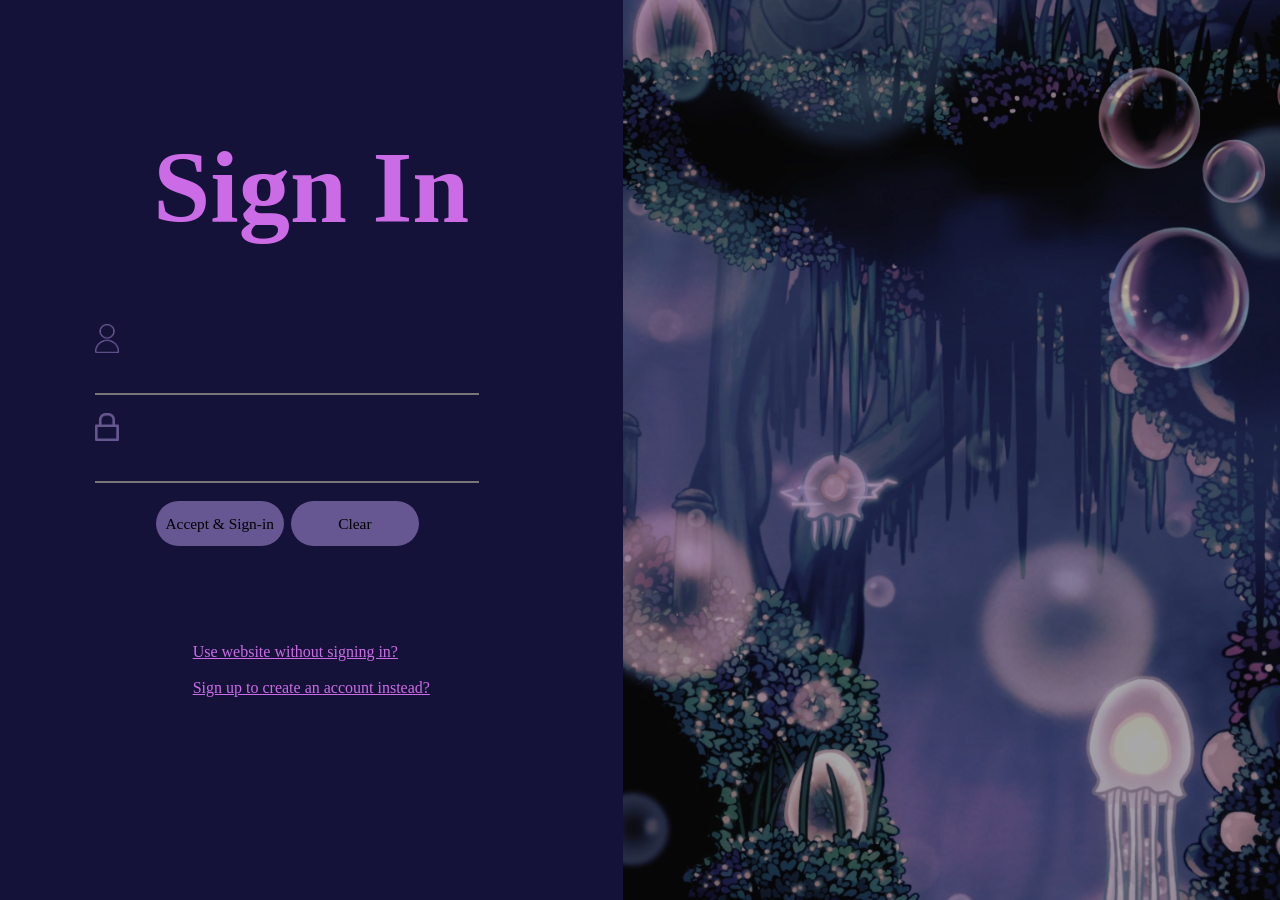
<file: public/signin.html>
<!DOCTYPE html>
<html>
    <head>
        <meta charset="UTF-8">
        <meta name="viewport" content="width=device-width, initial-scale=1.0">
        <meta name="description" content="Sign Up Page of The Dreamer's Archive">
        <meta name="keywords" content="Sign Up">
        <meta name="author" content="Cabrera L. & Comia H.">
        <link rel="icon" type="image/png" href="../assets/knight.png">
        <link rel="stylesheet" href="../signup.css">
        <title>Sign In</title>
    </head>
    <body onload="list()">
        <div class="formatting">
            <div class="centering">
            <section class="infobox">
                <h1>Sign In</h1> <div class="line-break"></div>

                <form id="dForm" method="get">
                    <fieldset class="bruhstyle" style="margin-top: -5rem">
                        <label> <img src="../assets/username.png" class="labels"> <input type="text" name="uname" id="uname" required /> 
                        <br/><br/>
                        <label> <img src="../assets/password.png" class="labels"> <input type="password" name="password" id="password" required />
                    </fieldset>
                    <fieldset class="o">
                        <button type="submit"> Accept & Sign-in </button>
                        <input type="reset" value=" Clear " />
                    </fieldset> 
                </form>

                <div class="line-break"></div>
                <div class="line-break"></div>

                <nav class="altlinks">
                    <a href="../index.html">Use website without signing in?</a> <br><br>
                    <a href="signup.html">Sign up to create an account instead?</a>
                </nav>

                <div class="line-break"></div>
            </section>
                </div>
    <script src="javascriptyummy.js"></script>
    </body>
</html>
</file>
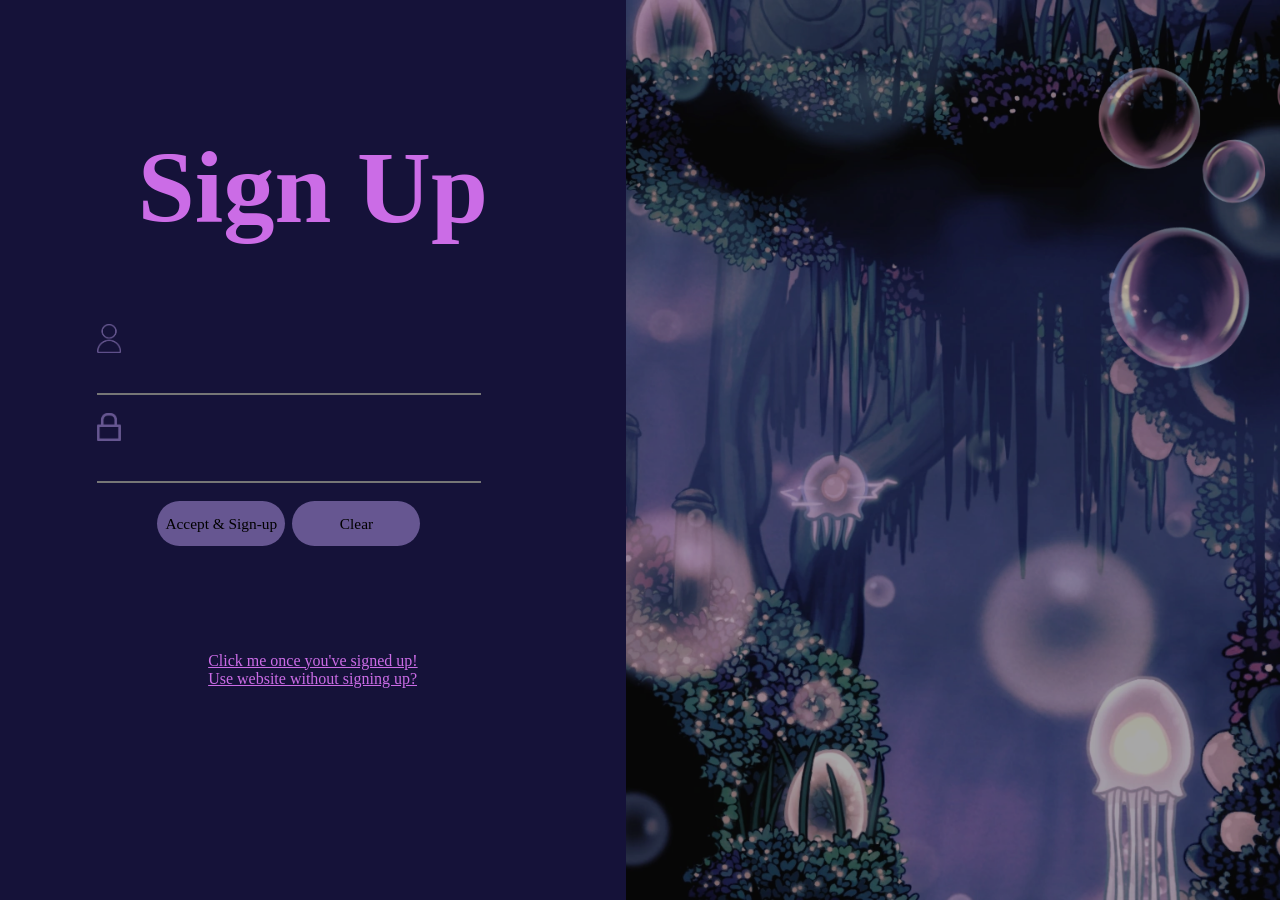
<file: public/signup.html>
<!DOCTYPE html>
<html>
    <head>
        <meta charset="UTF-8">
        <meta name="viewport" content="width=device-width, initial-scale=1.0">
        <meta name="description" content="Sign Up Page of The Dreamer's Archive">
        <meta name="keywords" content="Sign Up">
        <meta name="author" content="Cabrera L. & Comia H.">
        <link rel="icon" type="image/png" href="../assets/knight.png">
        <link rel="stylesheet" href="../signup.css">
        <title>Sign Up</title>
    </head>
    <body onload="list()">
        <div class="formatting">
            <div class="centering">
            <section class="infobox">
                <h1>Sign Up</h1> <div class="line-break"></div>

                <form id="dForm" method="get">
                    <fieldset class="bruhstyle" style="margin-top: -5rem">
                        <label> <img src="../assets/username.png" class="labels"> <input type="text" name="uname" id="uname" required /> 
                        <br/><br/>
                        <label> <img src="../assets/password.png" class="labels"> <input type="password" name="password" id="password" required />
                    </fieldset>
                    <fieldset class="o">
                        <button type="submit"> Accept & Sign-up </button>
                        <input type="reset" value=" Clear " />
                    </fieldset> 
                </form>

                <div class="line-break"></div>
                <div class="line-break"></div>

                <nav class="altlinks">
                    <a href="../index.html">Click me once you've signed up!</a> <br>
                    <a href="../index.html">Use website without signing up?</a>
                </nav>

                <div class="line-break"></div>
            </section>
                </div>
    <script src="javascriptyummy.js"></script>
    </body>
</html>
</file>
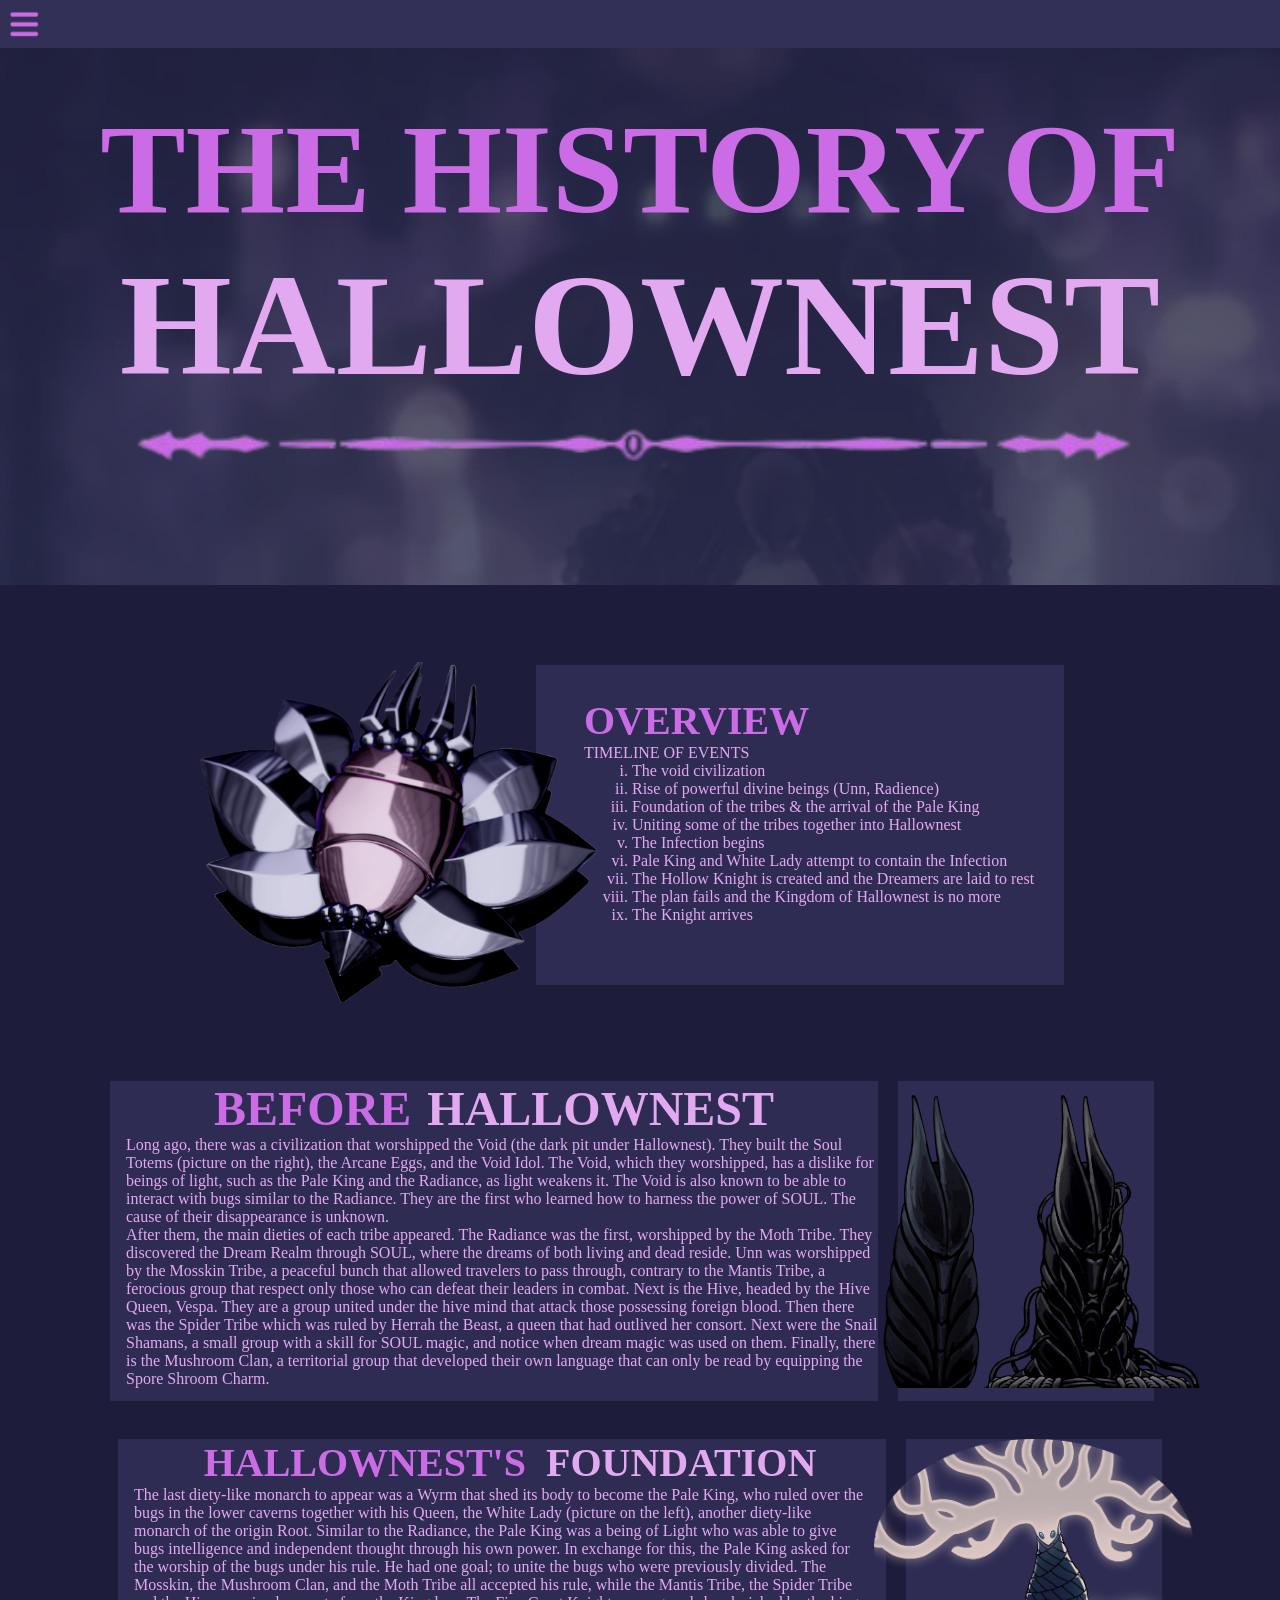
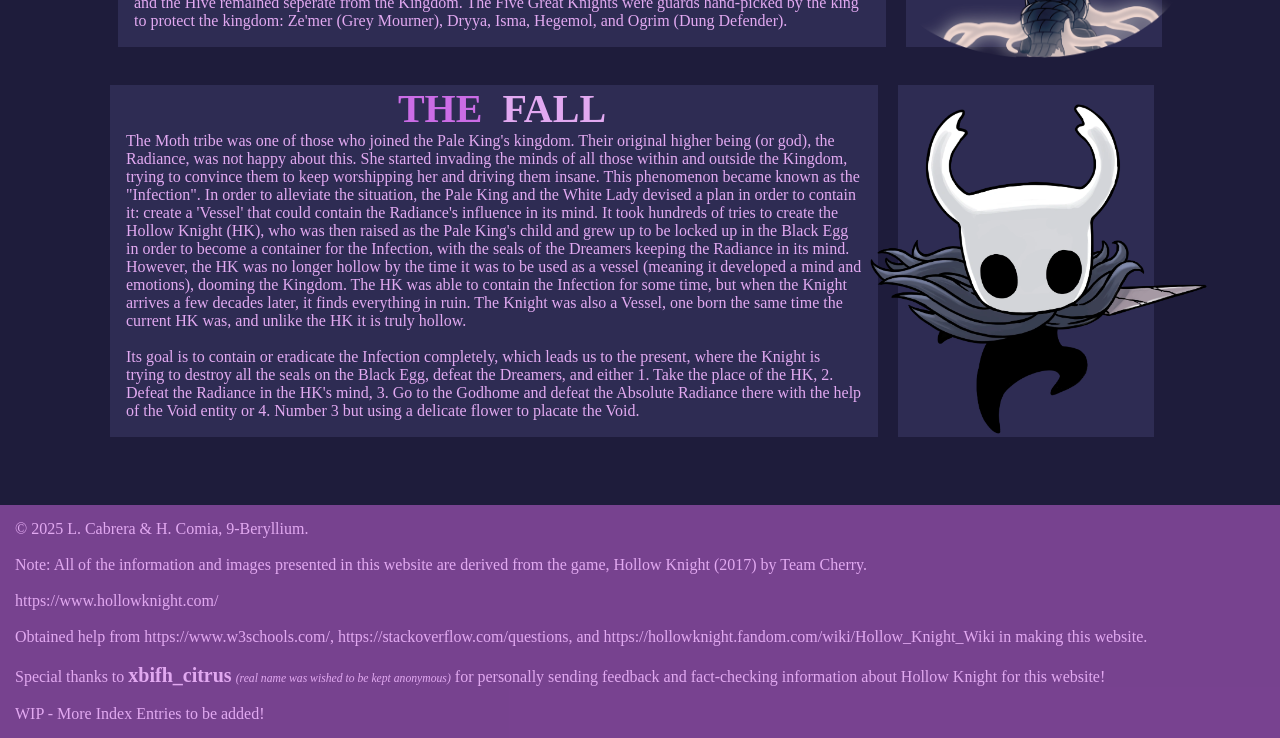
<file: public/storyline.html>
<!DOCTYPE html>
<html>
<head>
  <meta charset="UTF-8">
  <meta name="viewport" content="width=device-width, initial-scale=1.0">
  <meta name="description" content="Storyline of The Dreamer's Archive">
  <meta name="keywords" content="Storyline">
  <meta name="author" content="Cabrera L. & Comia H.">
  <link rel="icon" type="image/png" href="../assets/knight.png">
  <link rel="stylesheet" href="../storyline.css">
  <title>Storyline</title>
</head>
<body>
  <div class="header-bg" style="position:fixed; top:0; left:0; width:100%; height:48px; background:#333058; z-index:4; z-index: 5;"></div>

  <div class="hamburgmenu" style="text-align: left;">
    <img src="../assets/hamburg.png" alt="hamburger menu icon" style="width: 2rem; height: 2rem;">
  </div>

   <div class="sidebar">
    <nav>
      <a href="../index.html">HOME </a>
      <a href="./storyline.html">STORYLINE</a>
      <a href="./bosses.html">BOSSES</a>
      <a href="./characters.html">CHARACTERS</a>
      <a href="./charms.html">CHARMS</a>
    </nav>
   </div>

    <section class="title">
      <h1 style="margin-top:1rem;">THE HISTORY<h1>
      <h2>OF</h2>
      <h2>HALLOWNEST</h2>
      <img src="../assets/LineDesign.png" alt="line design" class="linedesign">
    </section>
    
    <div class="centering">
      <img src="../assets/Hallownestseal.png" alt="knight" class="hallowseal">

      <section class="overview">
        <h3>OVERVIEW</h3>
        <p>TIMELINE OF EVENTS</p>
        <ol type="i">
          <li>The void civilization</li>
          <li>Rise of powerful divine beings (Unn, Radience)</li>
          <li>Foundation of the tribes & the arrival of the Pale King</li>
          <li>Uniting some of the tribes together into Hallownest</li>
          <li>The Infection begins</li>
          <li>Pale King and White Lady attempt to contain the Infection</li>
          <li>The Hollow Knight is created and the Dreamers are laid to rest</li>
          <li>The plan fails and the Kingdom of Hallownest is no more</li>
          <li>The Knight arrives</li>
        </ol>
      </section>
    </div>

    <div style="text-align: center;">
      <div>
        <section class="infobox-left1">
          <div class="centeringheader">
            <h3 class="heading" style="margin-right: 1rem; color:#cb6ce6;">BEFORE</h3>
            <h3 class="heading" style="color:#e2a9f1;">HALLOWNEST</h3>
          </div>
          <p style="text-align: left; margin-left: 1rem; margin-left: 1rem;">Long ago, there was a civilization that worshipped the Void (the dark pit under Hallownest). They built the Soul Totems (picture on the right), the Arcane Eggs, and the Void Idol. The Void, which they worshipped,
            has a dislike for beings of light, such as the Pale King and the Radiance, as light weakens it. The Void is also known to be able to interact with bugs similar to the Radiance. They are the first who learned how to harness the power of SOUL. 
            The cause of their disappearance is unknown. <br> After them, the main dieties of each tribe appeared. The Radiance was the first, worshipped by the Moth Tribe. They discovered the Dream Realm through SOUL, where the dreams of both living and dead reside.
            Unn was worshipped by the Mosskin Tribe, a peaceful bunch that allowed travelers to pass through, contrary to the Mantis Tribe, a ferocious group that respect
            only those who can defeat their leaders in combat. Next is the Hive, headed by the Hive Queen, Vespa. They are a group united under the hive mind that attack those possessing foreign blood.
            Then there was the Spider Tribe which was ruled by Herrah the Beast, a queen that had outlived her consort. Next were the Snail Shamans, a small group with a skill for SOUL magic, and notice when dream
            magic was used on them. Finally, there is the Mushroom Clan, a territorial group that developed their own language that can only be read by equipping the Spore Shroom Charm.</p>
        </section>
      </div>
  
      <div>
        <section class="sidebox-right1">
          <img src="../assets/Soul totem.webp" style="width: 20rem; margin-right: -2rem;">
        </section>
      </div>
  
      <div class="line-break"></div>
  
      <div style="text-align: center;">
        <section class="infobox">
          <h3 class="heading" style="margin-right: 1rem; margin-left: 1rem;">HALLOWNEST'S</h3>
          <h3 class="heading" style="color:#e2a9f1;">FOUNDATION</h3>
          <p style="text-align: left; margin-right: 1rem; margin-left: 1rem;">The last diety-like monarch to appear was a Wyrm that shed its body to become the Pale King, 
            who ruled over the bugs in the lower caverns together with his Queen, the White Lady (picture on the left), another diety-like monarch of the origin Root. Similar to the Radiance, 
            the Pale King was a being of Light who was able to give bugs intelligence and independent thought through his own power. In exchange for this, the Pale King 
            asked for the worship of the bugs under his rule. He had one goal; to unite the bugs who were previously divided. The Mosskin, the Mushroom Clan, and the Moth Tribe all accepted his rule, 
            while the Mantis Tribe, the Spider Tribe and the Hive remained seperate from the Kingdom.
            The Five Great Knights were guards hand-picked by the king to protect the kingdom: Ze'mer (Grey Mourner), Dryya, Isma, Hegemol, and Ogrim (Dung Defender).</p>
        </section>
      </div>

      <div>
        <section class="sidebox">
          <img src="../assets/White Lady.png" style="width: 20rem;">
        </section>
      </div> 

      <div class="line-break"></div>

      <div style="text-align: center;">
        <section class="infobox2">
          <h3 class="heading" style="margin-right: 1rem; margin-left: 1rem;">THE</h3>
          <h3 class="heading" style="color:#e2a9f1;">FALL</h3>
          <p style="text-align: left; margin-right: 1rem; margin-left: 1rem;">The Moth tribe was one of those who joined the Pale King's kingdom.
            Their original higher being (or god), the Radiance, was not happy about this. She started invading the minds of all those
            within and outside the Kingdom, trying to convince them to keep worshipping her and driving them insane.
            This phenomenon became known as the "Infection". In order to alleviate the situation, the Pale King and the 
            White Lady devised a plan in order to contain it: create a 'Vessel' that could contain the Radiance's influence in
            its mind. It took hundreds of tries to create the Hollow Knight (HK), who was then raised as the Pale King's child
            and grew up to be locked up in the Black Egg in order to become a container for the Infection, with the seals of 
            the Dreamers keeping the Radiance in its mind. However, the HK was no longer hollow by the time it was to be used as a vessel 
            (meaning it developed a mind and emotions), dooming the Kingdom. The HK was able to contain the Infection for some time, but 
            when the Knight arrives a few decades later, it finds everything in ruin. The Knight was also a Vessel, one born the same 
            time the current HK was, and unlike the HK it is truly hollow. </br></br>
            Its goal is to contain or eradicate the Infection completely, which leads us to the present, where the Knight is trying to 
            destroy all the seals on the Black Egg, defeat the Dreamers, and either 1. Take the place of the HK, 2. Defeat the Radiance in the HK's mind, 3. Go
            to the Godhome and defeat the Absolute Radiance there with the help of the Void entity or 4. Number 3 but using a delicate flower to placate the Void.</p>
        </section>
      </div>
  
      <div>
        <section class="sidebox-right">
          <img src="../assets/Little Ghost_Vector.webp" style="width: 25rem; margin-right: -1rem; margin-top: -2rem;">
        </section>
      </div>
    </div>


  <footer class="foot">
    <p>© 2025 L. Cabrera & H. Comia, 9-Beryllium. </p> <br>
    <p>Note: All of the information and images presented in this website are derived from the game, Hollow Knight (2017) by Team Cherry.</p> <br>
    <p><a href="https://www.hollowknight.com/">https://www.hollowknight.com/</a></p> <br>
    <p>Obtained help from <a href="https://www.w3schools.com/">https://www.w3schools.com/</a>, <a href="https://stackoverflow.com/questions">https://stackoverflow.com/questions</a>, and <a href="https://hollowknight.fandom.com/wiki/Hollow_Knight_Wiki">https://hollowknight.fandom.com/wiki/Hollow_Knight_Wiki</a> in making this website.</p><br>
    <p>Special thanks to <b style="font-size:1.25rem;">xbifh_citrus</b> <i style="font-size: 0.73rem;">(real name was wished to be kept anonymous)</i> for personally sending feedback and fact-checking information about Hollow Knight for this website!</p><br>
    <p style="font-style: bold;">WIP - More Index Entries to be added!</p>
  </footer>
</body>
</html>
</file>
<file: hollowsheet.css>
* {
   font-family:'Times New Roman', Times, serif;
   margin: 0;
   padding: 0;
}

h1 {
    color: #cb6ce6;
}

body {
    background-image: url(./assets/HPbackground.png);
    background-repeat: no-repeat;
    background-position: center;
    background-size: cover;
}

 .sidebar {
  background-color: #1e1c3b;
  position: fixed;
  top: 0;
  left: 0;
  transition: transform 0.3s ease-in-out;
  height: 100vh;
  width: 260px;
  display: flex;
  justify-content: center;
  transform: translateX(-100%);
  z-index: 4;
 }

 div nav a {
  background-color:#333058;
  width: 210px;
  height: 20%;
  display: flex;
  align-items: center;
  padding-left: 2rem;
 }

 div nav a:nth-child(1) {
  padding-top: 2rem;
 }

  div nav a:hover {
  background-color:#1e1c3b;
  display: flex;
  align-items: center;
  margin-left: 0.3rem;
  padding-left: 2rem;
 }

 .hamburgmenu {
  background-color:#1e1c3b;
  z-index: 5;
  width: fit-content;
  height: 40px;
  position: fixed;
  top:0;
  left: 0;
  padding-left: 0.5rem;
  padding-right: 1rem; 
  padding-top: 0.5rem;
 }

 .hamburgmenu:hover + .sidebar, .sidebar:hover {
  transform: translateX(0);
  z-index: 4;
 }

 .header {
    position:fixed;
    top:0; left:0;
    width:100%;
    height:48px;
    background:#1e1c3b;
    z-index:4;
 }

a.infoboxlink {
  display: block;
  color: #e2a9f1; 
  font-size: 2.5rem;
  font-weight: bold;
}

h2>a:hover {
    color:#cb6ce6;
}

a {
    color: #cb6ce6;
    text-decoration: none;
}

a:hover {
      color: #e2a9f1;
}

.ttso {
  margin: auto; 
  text-align: center; 
  align-content: center; 
  background-color:rgb(51, 48, 88, 0.82); 
  width: fit-content; 
  height: fit-content; 
  padding: 2rem;
}

#naoya:hover {
  cursor: pointer;
}

footer {
    display: block;
    background-color: rgba(160, 83, 182, 0.69);
    padding: 15px;
    height: 100%;
    margin-top: 4rem;
    color: #e2a9f1;
}

.foot a {
    color: #e2a9f1;
}

.foot a:hover {
    color: white;
}

section.infobox:hover {
    width: 47vw;
    height: 22vh;
}


section.title {
  display: flex;
  justify-content: center;
  align-items: center;
  background-color: rgb(51, 48, 88, 0.82);
  width:60rem;
  height: 25rem;
  margin: auto;
}

.centeringtitletext
  {
    color:#e2a9f1;
    font-size: 11.8rem;
    display: block;
}

section.infobox {
  display: inline-flex;
  justify-content: center;
  align-items: center;
  background-color: rgb(51, 48, 88, 0.82);
  width: 45vw;
  height: 20vh;
  transition: width 2s, height 2s;
}

.linkicon {
  display: block;
  float: left;
  margin-right: 6.5rem;
  width: 2rem;
  height: 2rem;
  background-color: #cb6ce6;
   padding: 0.25rem;
}

.floatingicon {
  flex: 1;
}

.centering-container {
  display: flex;
  flex-wrap: wrap;        
  justify-content: center;
  gap: 1.5rem;
  margin: 2rem 0;
}

p {
  color: #cb6ce6;
  margin-left:1.1rem;
  font-size: 1.1rem;
}

.title-the {
  font-size: 6rem;
  margin-left: -15rem;
  margin-top: -15rem;
}

.title-dreamers {
  font-size: 7rem;
  margin-left: 1rem;
  margin-top: -15rem;
}

.title-archive {
  margin-left: -55rem;
  margin-top: -13rem;
}

.title-line {
  margin-top: 14rem;
  margin-left: -57rem;
  width: 58rem;
}

.title-subtext {
  color: #cb6ce6;
  margin-top: 12rem;
  margin-left: -43rem;
}

.intruder_check {
  margin: auto;
  text-align: center;
  align-content: center;
  background-color:rgb(51, 48, 88, 0.82);
  width: 50vw;
  height: 10vh;
}

@media all and (max-width: 860px) {
  section.title {
    display: flex;
    justify-content: center;
    align-items: center;
    background-color: rgb(51, 48, 88, 0.82);
    width:98vw;
    height: 35  vh;
  }

  section.infobox {
    display: inline-flex;
    justify-content: center;
    align-items: center;
    background-color: rgb(51, 48, 88, 0.82);
    width: 90vw;
    height: 20vh;
    transition: width 2s, height 2s;
  }

  a.infoboxlink {
    display: block;
    color: #e2a9f1; 
    font-size: 4rem;
    font-weight: bold;
  }

  p {
     color: #cb6ce6;
     margin-left:1.1rem;
     font-size: 1.5rem;
  }

  section.infobox:hover {
    width: 95vw;
    height: 22vh;
  }

.title-the {
  font-size: 4rem;
  margin-left: -6rem;
  margin-top: -15rem;
}

.title-dreamers {
  font-size: 5rem;
  margin-left: 1rem;
  margin-top: -15rem;
}

.title-archive {
  font-size: 8.5rem;
  margin-left: -40rem;
  margin-top: -13rem;
}

.title-line {
  margin-top: 10rem;
  margin-left: -42rem;
  width: 45rem;
}

.title-subtext {
  color: #cb6ce6;
  margin-top: 12rem;
  margin-left: -36rem;
}

.sidebar {
  background-color: #1e1c3b;
  position: fixed;
  top: 0;
  left: 0;
  transition: transform 0.3s ease-in-out;
  height: 100%;
  width: 260px;
  display: flex;
  justify-content: center;
  transform: translateX(-100%);
  z-index: 4;
 }

 div nav a {
  background-color:#333058;
  width: 210px;
  height: 20%;
  display: flex;
  align-items: center;
  padding-left: 2rem;
 }

 div nav a:nth-child(1) {
  padding-top: 2rem;
 }

  div nav a:hover {
  background-color:#1e1c3b;
  display: flex;
  align-items: center;
  margin-left: 0.3rem;
  padding-left: 2rem;
 }

 .hamburgmenu {
  background-color:#1e1c3b;
  z-index: 5;
  width: fit-content;
  height: 40px;
  position: fixed;
  top:0;
  left: 0;
  padding-left: 0.5rem;
  padding-right: 1rem; 
  padding-top: 0.5rem;
 }

}

@media all and (max-width: 500px) {
section.title {
    display: flex;
    justify-content: center;
    align-items: center;
    background-color: rgb(51, 48, 88, 0.82);
    width:98vw;
    height: 35vh;
  }

  section.infobox {
    display: inline-flex;
    justify-content: center;
    align-items: center;
    background-color: rgb(51, 48, 88, 0.82);
    width: 90vw;
    height: 20vh;
    transition: width 2s, height 2s;
  }

  a.infoboxlink {
    display: block;
    color: #e2a9f1; 
    font-size: 2rem;
    font-weight: bold;
  }

  p {
     color: #cb6ce6;
     margin-left:1.1rem;
     font-size: 0.8rem;
  }

  section.infobox:hover {
    width: 95vw;
    height: 22vh;
  }

  .title-the {
  font-size: 2rem;
  margin-left: -1rem;
  margin-top: -10rem;
}

.title-dreamers {
  font-size: 2.5rem;
  margin-left: 1rem;
  margin-top: -10rem;
}

.title-archive {
  font-size: 4.5rem;
  margin-left: -21rem;
  margin-top: -8rem;
}

.title-line {
  margin-top: 5rem;
  margin-left: -20rem;
  width: 20rem;
}

.title-subtext {
  font-size: 1rem;  
  color: #cb6ce6;
  margin-top: 5rem;
  margin-left: -20rem;
}

 .sidebar {
  background-color: #1e1c3b;
  position: fixed;
  top: 0;
  left: 0;
  transition: transform 0.3s ease-in-out;
  height: 100vh;
  width: 260px;
  display: flex;
  justify-content: center;
  transform: translateX(-100%);
  z-index: 4;
 }

 div nav a {
  background-color:#333058;
  width: 13rem;
  height: 8rem;
  display: flex;
  align-items: center;
  padding-left: 2rem;
 }

 div nav a:nth-child(1) {
  padding-top: 2rem;
 }

  div nav a:hover {
  background-color:#1e1c3b;
  display: flex;
  align-items: center;
  margin-left: 0.3rem;
  padding-left: 2rem;
 }

 .hamburgmenu {
  background-color:#1e1c3b;
  z-index: 5;
  width: fit-content;
  height: 40px;
  position: fixed;
  top:0;
  left: 0;
  padding-left: 0.5rem;
  padding-right: 1rem; 
  padding-top: 0.5rem;
 }

 .intruder_check {
    margin: auto;
    text-align: center;
    align-content: center;
    background-color:rgb(51, 48, 88, 0.82);
    width: 60vw;
    height: 12vh;
  }

}
</file>
<file: bookmarks.css>
* {
    font-family:'Times New Roman', Times, serif;
    margin: 0;
    padding: 0;
  }
 
  .sidebar {
  background-color: #333058;
  position: fixed;
  top: 0;
  left: 0;
  transition: transform 0.3s ease-in-out;
  height: 100vh;
  width: 260px;
  display: flex;
  justify-content: center;
  transform: translateX(-100%);
  z-index: 4;
 }

 div nav a {
  background-color:#1e1c3b;
  width: 16.5vw;
  height: 110px;
  display: flex;
  align-items: center;
  padding-left: 2rem;
 }

 div nav a:nth-child(1) {
  padding-top: 2rem;
 }

  div nav a:hover {
  background-color:#333058;
  display: flex;
  align-items: center;
  margin-left: 0.3rem;
  padding-left: 2rem;
 }

 .hamburgmenu {
  background-color:#333058;
  z-index: 5;
  width: fit-content;
  height: 40px;
  position: fixed;
  top:0;
  left: 0;
  padding-left: 0.5rem;
  padding-right: 1rem; 
  padding-top: 0.5rem;
 }

 .hamburgmenu:hover + .sidebar, .sidebar:hover {
  transform: translateX(0);
  z-index: 4;
 }
 
 h2>a:hover {
     color:#cb6ce6;
 }
 
 nav > a {
     color: #cb6ce6;
     text-decoration: none;
 }
 
 a {
     color: #cb6ce6;
     text-decoration: none;
 }
 
 a:hover {
       color: #e2a9f1;
 }
 
 footer {
     display: block;
     background-color: rgba(160, 83, 182, 0.69);
     padding: 15px;
     height: 100%;
     margin-top: 4rem;
     color: #e2a9f1;
 }

.filters {
    display: flex;
    align-items: center;
    flex-direction: column;
    margin: auto;
    padding: 1.5%;
    background-color: #333058;
    opacity: 0.9;
    font-size: 1.4rem;
    width: 85%;
}

.filterbtns {
    margin-bottom: 1%;
}

.filterbtns button {
    font-size: 1.5rem;
    padding: 0.3rem;
    font-style: italic;
    background-color: #cb6ce6;
    cursor: pointer;
    transition: background-color 0.3s ease;
}

.filterbtns button:hover {
    width: 8rem;
    height: 3rem;
    background-color:white;
}

.filterbtns button:active {
    background-color:#e2a9f1;
}

.charset {
    display: flex;
    flex-wrap: wrap;
    justify-content: center;
    gap: 10px;
}

.item {
    padding: 0.2rem;
    border-radius: 1%;
    background-color: aliceblue;
    margin: 0.5rem;
}

.hidden {
    display: none;
}

li {
    font-size: 1.2rem;
    margin-left: 2rem;
    margin-top: -0.1rem;
}

.alpha {
    background-color: rgb(51, 48, 88, 0.82);
    display: inline-flex;
    flex: 1;
    justify-content: center;
    align-items: center;
    width: 40rem;
    height: 9vh;
    margin-top: 2rem;
    margin-bottom: 2rem;
}

.loc {
    display: flex;
    flex: 1;
    justify-content: center;
    align-items: center;
    background-color: rgb(51, 48, 88, 0.82);
    width: 40rem;
    margin-top: 2rem;
    margin-left: 2rem;
    height: 9vh;  
}

ul {
    font-size: 1.2rem;
    margin-left: 2rem;
    margin-top: -0.1rem;
    display: block;
    text-align: left;
    color:#e2a9f1;
    font-size: 1.2rem;
    margin-left: 1.5rem;
    margin-top: 0.5rem;
}

.alphabetselection {
    display: flex;
    flex: 1;
    margin-top: 2rem;
    background-color: rgb(51, 48, 88, 0.82);
    width: 40rem;
    height: auto;
    justify-content: center;
    padding-bottom: 1rem;
}

.alphabetselection h2 {
    color: #cb6ce6; 
    margin-top: 1rem;
}

    .INFOBOX {
      display: inline-flex;
      justify-content: flex-start;
      background-color: #333058;
      width: 60rem;
      height: auto;
      opacity: 0.9;
      padding: 1%;
      margin: auto;
      flex-wrap: wrap;
      margin-top: 2.5%;
      margin-left: 2.5%;
      margin-right: 2.5%
    }

    div {
      text-align: center;
    }

    .troublshoetingIB {
      display: flex;
      justify-content: space-around;
    }

    .name {
      color: #e2a9f1;
      font-size: 3rem;
      margin-left: 1rem;
      margin-top: 2.5rem;
      display: block;
      text-align: center;
    }

    .infoboximg {
      max-width: 20%;
      max-height: 20%;
      height: auto;
      object-fit: cover;
      background-color: #cb6ce6;
    }

    #BOSSES .infoboximg {
      max-width: 40%;
      max-height: 20%;
      height: auto;
      object-fit: cover;
      background-color: #cb6ce6;
    }

    #CHARMS .infoboximg {
      max-width: 60%;
      max-height: 20%;
      height: auto;
      object-fit: cover;
      background-color: #cb6ce6;
    }

    p {
      color:#cb6ce6;
      text-align: left;
      font-size: 1.2rem;
    }

    .title {
      margin-top: 5.5%;
      margin-bottom: 2.5%;
      background-color:#333058;
      opacity: 0.85;
      width: 40%;
      height: 20%;
    }

    .title h1 {
        color:#d06aec;
        font-size: 4.5rem;
    }

    .title h2 {
        color:#e2a9f1;
        font-size: 10rem;
    }

    .centeringtitle {
      background-color:#1e1c3b;
      display: flex;
      justify-content: center;
      width: 100%;
    }

    .floatingicon {
      flex: 1;
    }

    li {
      font-size: 1.2rem;
      margin-left: 2rem;
      margin-top: -0.1rem;
    }

.floatingicon {
    flex: 1;
}

.header-bg {
     position:fixed;
     top:0;
     left:0;
     width:100%;
     height:48px;
     background:#333058;
     z-index:4;
     z-index: 5;
}

.fixingpt2 {
    display: flex;
    width: 95%;
    margin: auto;
    margin-bottom: 1rem;
}

.troublshoetingIB p {
    margin-top: 0.5rem;
}

.troubleshoetingIB li {
    margin-top: 0.3rem;
}

.infoboximg {
    margin-bottom: 1rem;
    border: 4px solid black;
    border-style: outset;
}

.charset a {
    color: black
}

.charset a:hover {
    color: #cb6ce6;
}

.charset div {
    background-color: #e2a9f1;
    font-size: 1.5rem;
    padding: 0.4rem;
}

.delete-btn {
  background-color: #252247;
  color: rgb(255, 255, 255);
  margin-left: 1.3rem;
  border: none;
  width: 10rem;
  height: 28px;
  border-radius: 50%;
  cursor: pointer;
  font-size: 14px;
  transition: 0.2s ease;
}

.delete-btn:hover {
  background-color: #a70120;
  transform: scale(1.2);
}

.foot a {
    color: #e2a9f1;
    overflow-wrap: break-word;
}

.foot a:hover {
    color: white;
}

@media all and (max-width: 400px) {
    .sidebar {
        background-color: #333058;
        position: fixed;
        top: 0;
        left: 0;
        transition: transform 0.3s ease-in-out;
        height: 100vh;
        width: 150px;
        display: flex;
        justify-content: center;
        transform: translateX(-100%);
        z-index: 4;
    }

    div nav a {
        background-color:#1e1c3b;
        width: 125px;
        height: 19.5vh;
        display: flex;
        align-items: center;
        padding-left: 1rem;
    }

    .title {
      margin-top: 18%;
      margin-bottom: 4%;
      background-color:#333058;
      opacity: 0.85;
      width: 65%;
      height: 20%;
    }

    .centeringtitle {
      background-color:#1e1c3b;
    }

    .title h1 {
        color:#d06aec;
        font-size: 2rem;
    }

    .title h2 {
        color:#e2a9f1;
        font-size: 4.5rem;
    }

    .linedesign {
        width: 15rem;
    }

    .INFOBOX h2 {
        font-size: 2rem;
        text-align: left;
    }

    .INFOBOX {
        display: block;
        background-color: #333058;
        width: 80vw;
        height: auto;
        opacity: 0.9;
        padding: 1%;
        margin-top: 2.5%;
        margin-bottom: 2.5%;
        text-align: left;
    }

    .troublshoetingIB {
      display: block;
      margin-left: 5%;
    }
}

@media all and (max-width: 860px) {
    .sidebar {
        background-color: #333058;
        position: fixed;
        top: 0;
        left: 0;
        transition: transform 0.3s ease-in-out;
        height: 100vh;
        width: 260px;
        display: flex;
        justify-content: center;
        transform: translateX(-100%);
        z-index: 4;
    }
    div nav a {
        background-color:#1e1c3b;
        width: 220px;
        height: 19.5vh;
        display: flex;
        align-items: center;
        padding-left: 2rem;
    }
    .INFOBOX h2 {
        font-size: 2rem;
        text-align: left;
    }

    .INFOBOX {
        display: block;
        background-color: #333058;
        width: 80vw;
        height: auto;
        opacity: 0.9;
        padding: 1%;
        margin-top: 2.5%;
        margin-bottom: 2.5%;
        text-align: left;
    }

    .troublshoetingIB {
      display: block;
      margin-left: 5%;
    }

    .title {
      margin-top: 10%;
      margin-bottom: 4%;
      background-color:#333058;
      opacity: 0.85;
      width: 60%;
      height: 40%;
    }

    .centeringtitle {
      background-color:#1e1c3b;
    }

    .title h1 {
        color:#d06aec;
        font-size: 4rem;
    }

    .title h2 {
        color:#e2a9f1;
        font-size: 9rem;
    }

    .linedesign {
        width: 25rem;
    }
}
</file>
<file: bosses.css>
* {
   font-family:'Times New Roman', Times, serif;
   margin: 0;
   padding: 0;
}

h1 {
    font-size: 70px;
    color: #cb6ce6;
}

.sidebar {
  background-color: #333058;
  position: fixed;
  top: 0;
  left: 0;
  transition: transform 0.3s ease-in-out;
  height: 100vh;
  width: 260px;
  display: flex;
  justify-content: center;
  transform: translateX(-100%);
  z-index: 2;
}

div nav a {
  background-color:#1e1c3b;
  width: 16.5vw;
  height: 110px;
  display: flex;
  align-items: center;
  padding-left: 2rem;
}

div nav a:nth-child(1) {
  padding-top: 2rem;
}

div nav a:hover {
  background-color:#333058;
  display: flex;
  align-items: center;
  margin-left: 0.3rem;
  padding-left: 2rem;
}

.hamburgmenu {
    position: fixed;
    top:0;
    left: 0;
    z-index: 25;
    height: 40px;
    padding-left: 0.5rem;
    padding-right: 1rem; 
    padding-top: 0.5rem;
}

.back-to-top img {
    position: fixed;
    width: 2rem;
    height: 2rem;
    z-index: 25;
    left: 50px;
    top: 8px;
}

.hamburgmenu:hover ~ .sidebar, .sidebar:hover {
  transform: translateX(0);
  z-index: 2;
}

.header {
    position:fixed;
    top:0; left:0;
    width:100%;
    height:48px;
    background:#333058;
    z-index:5;
}

a {
    color: #cb6ce6;
    text-decoration: none;
}

a:hover {
      color: #e2a9f1;
}

footer {
    display: block;
    background-color: rgba(160, 83, 182, 0.69);
    padding: 15px;
    height: 100%;
    margin-top: 4rem;
    color: #e2a9f1;
}

.filters {
    display: flex;
    align-items: center;
    flex-direction: column;
    margin: auto;
    padding: 1.5%;
    background-color: #333058;
    opacity: 0.9;
    font-size: 1.4rem;
    width: 85%;
    margin-top: 3rem;
}

.filterbtns {
    margin-bottom: 1%;
}

    .bookmark-btn {
  background: linear-gradient(135deg, #d06aec, #7a2ca8);
  color: white;
  border: none;
  padding: 8px 14px;
  border-radius: 8px;
  font-size: 0.9rem;
  cursor: pointer;
  transition: all 0.25s ease;
  margin-top: 8px;
}

.bookmark-btn:hover {
  background: linear-gradient(135deg, #ff4d6d, #a64ec2);
  transform: translateY(-2px);
  box-shadow: 0 4px 12px rgba(208, 106, 236, 0.4);
}

.bookmark-btn:active {
  transform: scale(0.95);
}

.filterbtns button {
    font-size: 1.5rem;
    padding: 0.3rem;
    font-style: italic;
    background-color: #cb6ce6;
    cursor: pointer;
    transition: background-color 0.3s ease;
}

.filterbtns button:hover {
    width: 20rem;
    height: 3rem;
    background-color:white;
}

.filterbtns button:active {
    background-color:#e2a9f1;
}

.charset a {
    color: black
}

.charset a:hover {
    color: #cb6ce6;
}

.charset div {
    background-color: #e2a9f1;
    font-size: 1.5rem;
    padding: 0.4rem;
    border: none;
}

.charset {
    display: flex;
    flex-wrap: wrap;
    justify-content: center;
    gap: 10px;
}

.item {
    padding: 0.2rem;
    border-radius: 1%;
    background-color: aliceblue;
    margin: 0.5rem;
    border: 2.5px solid black;
}

    @keyframes appear {
      from {opacity: 0;
            scale: 0.5;
      }
      to {
        opacity: 1;
        scale: 1;
      }
    }

.hidden {
    display: none;
}

.charset div {
    background-color: #e2a9f1;
}

    body {
      background-color: #24213e;
    }

    section.title {
      display: flex;
      flex-direction: column;
      justify-content: center;
      align-items: center;
      background-color: rgb(51, 48, 88, 0.82);
      width: 35rem;
      height: 19rem;
      margin-top: 2rem;
    }

    section.selection {
      display: flex;
      justify-content: center;
      align-items: center;
      font-size: 1.5rem;
      gap: 6rem;
      background-color: rgb(51, 48, 88, 0.82);
      width: 55rem;
      height: 19rem;
      margin-left: 2rem;
      margin-top: 2rem;
      padding-left: 2rem;
    }

    .linkicon {
      display: block;
      float: left;
      margin-right: 6.5rem;
      width: 2rem;
      height: 2rem;
      background-color: #cb6ce6;
      padding: 0.25rem;
    }

    .floatingicon {
      flex: 1;
    }

    .bossnav {
      list-style-image: url("./assets/knightresize.png");
      font-size: 1rem;
    }

    .header {
      display: flex;
      justify-content: space-around;
      align-items: center;
      background-color: #333058;
      height: 2.5rem;
      width: auto;
      font-size: 1.5rem;
    }

    h1 {
      font-size: 8rem;
      color: #cb6ce6;
      display: inline-block;
    }

    footer {
      display: block;
      background-color: rgba(160, 83, 182, 0.69);
      padding: 15px;
      height: 100%;
      margin-top: 4rem;
      color: #e2a9f1;
    }
    
    .bossinfo h1 {
      font-size: 5rem;
      color: #e2a9f1;
      display: inline;
      margin-bottom: 1rem;
      padding-right: 2rem;
    }

    .bossinfo p {
      text-align: left;
      display: block;
      font-size: 1.2rem;
      color: #cb6ce6;
    }

    .bossinfo {
      display: inline-flex;
      margin-top: 4rem;
      background-color: rgb(51, 48, 88, 0.82);
      width: 55rem;
      height: fit-content;
      padding: 1rem;
      margin-right: 1rem;
            animation: appear linear;
      animation-timeline: view();
      animation-range: entry 10%;
    }

    .bossinfo ul {
      font-size: 1.5rem;
      margin-bottom: 1rem;
      color: #cb6ce6;
      display: inline-block;
      margin-left: 4rem;
    }

    .bossinfo li {
      margin-bottom: -0.3rem;
    }

    .bossinfo h3 {
      display: inline;
      font-size: 3rem;
      color: #e2a9f1;
      font-size: 3rem;
    }

    .imgbox {
      display: block;
      background-color: #cb6ce6;
      width: 20rem;
      height: 20rem;
      border: 4px solid black;
      border-style: outset;
      margin-top: 4rem;
      animation: appear linear;
      animation-timeline: view();
      animation-range: entry 10%;
    }

    .centering1 {
      display: flex;
      justify-content: center;
      background-image: url(./assets/background.png);
    }

    .centering {
      display: flex;
      justify-content: center;
    }

    .fixing {
      display: block;
    }

    .foot a {
    color: #e2a9f1;
}

.foot a:hover {
    color: white;
}
</file>
<file: characters.css>
* {
   font-family:'Times New Roman', Times, serif;
   margin: 0;
   padding: 0;
}

h1 {
    font-size: 70px;
    color: #cb6ce6;
}

body {
    background-color: #26234a;
}

.bookmark-btn {
  background: linear-gradient(135deg, #d06aec, #7a2ca8);
  color: white;
  border: none;
  padding: 8px 14px;
  border-radius: 8px;
  font-size: 0.9rem;
  cursor: pointer;
  transition: all 0.25s ease;
  margin-top: 8px;
}

.bookmark-btn:hover {
  background: linear-gradient(135deg, #ff4d6d, #a64ec2);
  transform: translateY(-2px);
  box-shadow: 0 4px 12px rgba(208, 106, 236, 0.4);
}

.bookmark-btn:active {
  transform: scale(0.95);
}

h2>a:hover {
    color:#cb6ce6;
}

a {
    color: #cb6ce6;
    text-decoration: none;
}

a:hover {
      color: #e2a9f1;
}

footer {
    display: block;
    background-color: rgba(160, 83, 182, 0.69);
    padding: 15px;
    height: 100%;
    margin-top: 4rem;
    color: #e2a9f1;
    overflow-wrap: break-word;
}

.titlebox {
    background-color: #333058;
    opacity: 0.8;
    display: block;
    text-align: center;
    width: 35rem;
    height: 20rem;
    margin-top: 1rem;
    margin-bottom: 1rem;
}
    
.linkicon {
    display: block;
    float: left;
    margin-right: 6.5rem;
    width: 2rem;
    height: 2rem;
    background-color: #cb6ce6;
    padding: 0.25rem;
}

.sidebar {
  background-color: #333058;
  position: fixed;
  top: 0;
  left: 0;
  transition: transform 0.3s ease-in-out;
  height: 100vh;
  width: 260px;
  display: flex;
  justify-content: center;
  transform: translateX(-100%);
  z-index: 2;
}

div nav a {
  background-color:#1e1c3b;
  width: 16.5vw;
  height: 110px;
  display: flex;
  align-items: center;
  padding-left: 2rem;
}

div nav a:nth-child(1) {
  padding-top: 2rem;
}

div nav a:hover {
  background-color:#333058;
  display: flex;
  align-items: center;
  margin-left: 0.3rem;
  padding-left: 2rem;
}

.hamburgmenu {
    position: fixed;
    top:0;
    left: 0;
    z-index: 25;
    height: 40px;
    padding-left: 0.5rem;
    padding-right: 1rem; 
    padding-top: 0.5rem;
}

.back-to-top img {
    position: fixed;
    width: 2rem;
    height: 2rem;
    z-index: 25;
    left: 50px;
    top: 8px;
}

.hamburgmenu:hover ~ .sidebar, .sidebar:hover {
  transform: translateX(0);
  z-index: 2;
}

.header {
    position:fixed;
    top:0; left:0;
    width:100%;
    height:48px;
    background:#333058;
    z-index:5;
}

h1 {
    font-size: 8rem;
    color: #cb6ce6;
    display: inline-block;
}

.fixing {
    display: flex;
    width: 100%;
    justify-content: center;
}

.fixingpt2 {
    display: flex;
    width: 95%;
    justify-content: center;
}

    li {
      font-size: 1.2rem;
      margin-left: 2rem;
      margin-top: -0.1rem;
    }

.filterz {
    display: flex;
    align-items: center;
    flex-direction: column;
    margin: auto;
    padding: 1.5%;
    background-color: #333058;
    opacity: 0.9;
    font-size: 1.4rem;
    width: 85%;
}

.filterbtns {
    margin-bottom: 1%;
}

.filterbtns button {
    font-size: 1.5rem;
    padding: 0.3rem;
    font-style: italic;
    background-color: #cb6ce6;
    cursor: pointer;
    transition: background-color 0.3s ease;
}

.filterbtns button:hover {
    width: 20rem;
    height: 3rem;
    background-color:white;
}

.filterbtns button:active {
    background-color:#e2a9f1;
}

.charset {
    display: flex;
    flex-wrap: wrap;
    justify-content: center;
    gap: 10px;
}

.charset a {
    color: black
}

.charset a:hover {
    color: #cb6ce6;
}

.charset div {
    background-color: #e2a9f1;
    font-size: 1.5rem;
    padding: 0.4rem;
}

.item {
    padding: 0.2rem;
    border-radius: 1%;
    background-color: aliceblue;
    margin: 0.5rem;
}

.hidden {
    display: none;
}

.INFOBOX {
      display: inline-flex;
      justify-content: flex-start;
      background-color: #333058;
      width: 45vw;
      height: auto;
      opacity: 0.9;
      padding: 1%;
      margin: auto;
      flex-wrap: wrap;
      margin-top: 2.5%;
      margin-left: 2.5%;
      margin-right: 2.5%
    }

    .troublshoetingIB {
      display: flex;
      justify-content: space-around;
      animation: appear linear;
      animation-timeline: view();
      animation-range: entry 10%;
    }

        @keyframes appear {
      from {opacity: 0;
            scale: 0.5;
      }
      to {
        opacity: 1;
        scale: 1;
      }
    }

    .fixinginfobox {
      color:#cb6ce6;
      display: block;
      text-align: left;
      margin-left: 10%;
      font-size: 1.4rem;
    }

    .name {
      color: #e2a9f1;
      font-size: 2.5rem;
      margin-left: 1rem;
      margin-top: 1rem;
      display: block;
      text-align: left;
    }

    .infoboximg {
      max-width: 30%;
      height: auto;
      object-fit: cover;
      background-color: #cb6ce6;
        border: 4px solid black;
      border-style: outset;
    }

    .infoboxul {
      color:#cb6ce6;
      font-size: 1.2rem;
      margin-left: 1.5rem;
      margin-top: 0.5rem;
    }

    .infoboxp {
      color:#cb6ce6;
      text-align: left;
      font-size: 1.2rem;
    }

    .infoboxh3 {
      color:#e2a9f1;
      font-size: 1.5rem;
      margin-left: 15%;
      margin-bottom: 1rem;
      margin-top:-10%;
    }

    .centeringtitle {
      background-image: url(./assets/background.png);
      display: flex;
      justify-content: center;
    }

    .floatingicon {
      flex: 1;
    }

    .charset div {
        background-color: #e2a9f1;
    }

.bgimage {
    display: flex;
    justify-content: center;
    background-image: url(./assets/background.png);
    margin-bottom: 1rem;
}

.line-break {
    width: 100%;
    height: 0;
}

.foot a {
    color: #e2a9f1;
}

.foot a:hover {
    color: white;
}

.filterz h2 {
    margin-bottom: 1rem;
    color:#e2a9f1;
    font-size: 2.8rem;
}

.titlebox h1 {
    margin-top:1rem;
    font-size: 5rem;
}

.titlebox h2 {
    font-size:8rem;
    color:#e2a9f1;
}

.linedesign {
    margin-bottom: 1rem;
}

@media all and (max-width: 860px) {
    .sidebar {
        background-color: #333058;
        position: fixed;
        top: 0;
        left: 0;
        transition: transform 0.3s ease-in-out;
        height: 100vh;
        width: 260px;
        display: flex;
        justify-content: center;
        transform: translateX(-100%);
        z-index: 2;
    }

    div nav a {
        background-color:#1e1c3b;
        width: 220px;
        height: 12.5vh;
        display: flex;
        align-items: center;
        padding-left: 2rem;
    }

    .INFOBOX {
      display: block;
      background-color: #1f1c40;
      width: 90vw;
      height: auto;
      opacity: 0.9;
      padding: 1%;
      margin: auto;
      margin-top: 2.5%
    }

    .troublshoetingIB {
        display: block;
        animation: appear linear;
        animation-timeline: view();
        animation-range: entry 10%;
    }

    .filterz {
        display: flex;
        align-items: center;
        flex-direction: column;
        margin: auto;
        padding: 1.5%;
        background-color: #333058;
        opacity: 0.9;
        font-size: 1rem;
        width: 93vw;
    }

    .filterz h2 {
        margin-bottom: 1rem;    
        color:#e2a9f1;
        font-size: 2.3rem;
    }

    .titlebox {
        background-color: #333058;
        opacity: 0.8;
        display: block;
        text-align: center;
        width: 50vw;
        height: 20vh;
        margin-top: 1rem;
        margin-bottom: 1rem;
    }

    .titlebox h1 {
        margin-top:1rem;
        font-size:3.5rem;
    }

    .titlebox h2 {
         font-size:6.5rem;
         color:#e2a9f1;
    }

    .linedesign {
        margin-bottom: 1rem;
        width: 45vw;
    }   
}

@media all and (max-width: 400px) {
    .titlebox {
        background-color: #333058;
        opacity: 0.8;
        display: block;
        text-align: center;
        width: 92vw;
        height: 30vh;
        margin-top: 1rem;
        margin-bottom: 1rem;
    }

    .titlebox h1 {
        margin-top:1rem;
        font-size:3rem;
    }

    .titlebox h2 {
         font-size:6rem;
         color:#e2a9f1;
    }

    .linedesign {
        margin-top: -0.5rem;
        margin-bottom: 1rem;
        width: 80vw;
    }

    div nav a {
        background-color:#1e1c3b;
        width: 220px;
        height: 19vh;
        display: flex;
        align-items: center;
        padding-left: 2rem;
    }
}
</file>
<file: charms.css>
* {
    font-family:'Times New Roman', Times, serif;
    margin: 0;
    padding: 0;
  }
 
 .sidebar {
  background-color: #333058;
  position: fixed;
  top: 0;
  left: 0;
  transition: transform 0.3s ease-in-out;
  height: 100vh;
  width: 260px;
  display: flex;
  justify-content: center;
  transform: translateX(-100%);
  z-index: 2;
}

div nav a {
  background-color:#1e1c3b;
  width: 16.5vw;
  height: 110px;
  display: flex;
  align-items: center;
  padding-left: 2rem;
}

div nav a:nth-child(1) {
  padding-top: 2rem;
}

div nav a:hover {
  background-color:#333058;
  display: flex;
  align-items: center;
  margin-left: 0.3rem;
  padding-left: 2rem;
}

.hamburgmenu {
    position: fixed;
    top:0;
    left: 0;
    z-index: 25;
    height: 40px;
    padding-left: 0.5rem;
    padding-right: 1rem; 
    padding-top: 0.5rem;
}

.back-to-top img {
    position: fixed;
    width: 2rem;
    height: 2rem;
    z-index: 25;
    left: 50px;
    top: 8px;
}

.hamburgmenu:hover ~ .sidebar, .sidebar:hover {
  transform: translateX(0);
  z-index: 2;
}

.header {
    position:fixed;
    top:0; left:0;
    width:100%;
    height:48px;
    background:#333058;
    z-index:5;
}
 
 h2>a:hover {
     color:#cb6ce6;
 }
 
 nav > a {
     color: #cb6ce6;
     text-decoration: none;
 }
 
 a {
     color: #cb6ce6;
     text-decoration: none;
 }
 
 a:hover {
       color: #e2a9f1;
 }
 
 footer {
     display: block;
     background-color: rgba(160, 83, 182, 0.69);
     padding: 15px;
     height: 100%;
     margin-top: 4rem;
     color: #e2a9f1;
 }

.filters {
    display: flex;
    align-items: center;
    flex-direction: column;
    margin: auto;
    padding: 1.5%;
    background-color: #333058;
    opacity: 0.9;
    font-size: 1.4rem;
    width: 85%;
}

.filterbtns {
    margin-bottom: 1%;
}

.filterbtns button {
    font-size: 1.5rem;
    padding: 0.3rem;
    font-style: italic;
    background-color: #cb6ce6;
    cursor: pointer;
    transition: background-color 0.3s ease;
}

.filterbtns button:hover {
    width: 8rem;
    height: 3rem;
    background-color:white;
}

.filterbtns button:active {
    background-color:#e2a9f1;
}

.charset {
    display: flex;
    flex-wrap: wrap;
    justify-content: center;
    gap: 10px;
}

.item {
    padding: 0.2rem;
    border-radius: 1%;
    background-color: aliceblue;
    margin: 0.5rem;
}

.hidden {
    display: none;
}

li {
    font-size: 1.2rem;
    margin-left: 2rem;
    margin-top: -0.1rem;
}


ul {
    font-size: 1.2rem;
    margin-left: 2rem;
    margin-top: -0.1rem;
}

    @keyframes appear {
      from {opacity: 0;
            scale: 0.5;
      }
      to {
        opacity: 1;
        scale: 1;
      }
    }
    
    .linkicon {
      display: block;
      float: left;
      margin-right: 6.5rem;
      width: 2rem;
      height: 2rem;
      background-color: #cb6ce6;
      padding: 0.25rem;
    }

    .INFOBOX {
      display: inline-flex;
      justify-content: flex-start;
      background-color: #333058;
      width: 60rem;
      height: auto;
      opacity: 0.9;
      padding: 1%;
      margin: auto;
      flex-wrap: wrap;
      margin-top: 2.5%;
      margin-left: 2.5%;
      margin-right: 2.5%
    }

    div {
      text-align: center;
    }

    .troublshoetingIB {
      display: flex;
      justify-content: space-around;
      animation: appear linear;
      animation-timeline: view();
      animation-range: entry 10%;
    }

    .name {
      color: #e2a9f1;
      font-size: 2rem;
      margin-left: 1rem;
      margin-top: 1rem;
      display: block;
      text-align: center;
    }

    .infoboximg {
      max-width: 40%;
      height: auto;
      object-fit: cover;
      background-color: #cb6ce6;
      margin-bottom: 1rem;
      border: 4px solid black;
      border-style: outset;
    }

    .bookmark-btn {
  background: linear-gradient(135deg, #d06aec, #7a2ca8);
  color: white;
  border: none;
  padding: 8px 14px;
  border-radius: 8px;
  font-size: 0.9rem;
  cursor: pointer;
  transition: all 0.25s ease;
  margin-top: 8px;
}

.bookmark-btn:hover {
  background: linear-gradient(135deg, #ff4d6d, #a64ec2);
  transform: translateY(-2px);
  box-shadow: 0 4px 12px rgba(208, 106, 236, 0.4);
}

.bookmark-btn:active {
  transform: scale(0.95);
}

    ul {
      display: block;
      text-align: left;
      color:#e2a9f1;
      font-size: 1.2rem;
      margin-left: 1.5rem;
      margin-top: 0.5rem;
    }

    p {
      color:#cb6ce6;
      text-align: left;
      font-size: 1.2rem;
    }

    h3 {
      color:#e2a9f1;
      font-size: 1.5rem;
      margin-left: 15%;
      margin-bottom: 1rem;
      margin-top:-10%;
    }

    .title {
      margin-top: 2.5%;
      margin-bottom: 2.5%;
      background-color:#333058;
      opacity: 0.7;
      width: 40%;
      height: 20%;
    }

    .centeringtitle {
      background-image: url(./assets/background.png);
      display: flex;
      justify-content: center;
    }

    .floatingicon {
      flex: 1;
    }

    li {
      font-size: 1.2rem;
      margin-left: 2rem;
      margin-top: -0.1rem;
    }


.alphabetselection ul {
    margin-top: 0.75rem;
}

.firstthird {
    display:inline-block;
}

.secondthird {
    margin-left: 2rem;
    display:inline-block;
}

.lastthird {
    display: inline-block;
    margin-left: 2rem;
}

.floatingicon {
    flex: 1;
}

.header {
    display: flex;
    justify-content: space-around;
    align-items: center;
    background-color: #333058;
    height: 2.5rem;
    width: auto;
    font-size: 1.5rem;
}

h1 {
    font-size: 8rem;
    color: #cb6ce6;
    display: inline-block;
}

.locationselection {
    display: flex;
    justify-content: center;
    flex: 1;
    background-color: rgb(51, 48, 88, 0.82);
    width: 40rem;
    height: 65rem;
    margin-top: 2rem;
    margin-left: 2rem;
    padding-bottom: 1rem;
}

.locationselection h2 {
    color: #cb6ce6; 
    margin-top: 1rem;
}

.firstthirdA {
    display:inline-block;
}

.secondthirdA {
    margin-left:5rem;
    display:inline-block;  
}

.lastthirdA {
    display: inline-block;
    margin-left: 6rem;
}

.fixing {
    display: flex;
    width: 100%;
    margin: auto;
    color:#cb6ce6;
    display: block;
    margin-left: 10%;
    font-size: 1.5rem;
}

.fixingpt2 {
    display: flex;
    width: 95%;
    margin: auto;
    margin-bottom: 1rem;
}

.troublshoetingIB p {
    margin-top: 0.5rem;
}

.troubleshoetingIB li {
    margin-top: 0.3rem;
}


.charset a {
    color: black
}

.charset a:hover {
    color: #cb6ce6;
}

.charset div {
    background-color: #e2a9f1;
    font-size: 1.5rem;
    padding: 0.4rem;
}

.foot a {
    color: #e2a9f1;
    overflow-wrap: break-word;
}

.foot a:hover {
    color: white;
}

.linedesign {
    margin-bottom: -1.5rem;
}

.title h2 {
    color:#cb6ce6;
    font-size: 4.5rem;
}

.title h1 {
    color:#e2a9f1;
    font-size: 7rem;
}

.filters h2 {
    margin-bottom: 1rem; 
    color:#e2a9f1; 
    font-size: 2.8rem;
}

.filters p {
    text-align: center; 
    margin-bottom: 1.3rem; 
    font-size: 1.4rem;
}

@media all and (max-width: 860px) {
    .title {
      margin-top: 2.5%;
      margin-bottom: 2.5%;
      background-color:#333058;
      opacity: 0.7;
      width: 45vw;
      height: 20%;
    }

    .INFOBOX {
      background-color: #333058;
      width: 95vw;
      height: auto;
      opacity: 0.9;
      padding: 1%;
      margin: auto;
      margin-top: 2.5%;
    }

    .troublshoetingIB {
      display: block;
      animation: appear linear;
      animation-timeline: view();
      animation-range: entry 10%;
    }

    .name {
      color: #e2a9f1;
      font-size: 1.5rem;
      margin-left: 1rem;
      margin-top: 1rem;
      display: block;
      text-align: center;
    }

    .fixing {
        display: flex;
        width: 100%;
        margin: auto;
        color:#cb6ce6;
        display: block;
        margin-left: 10%;
        font-size: 1rem;
    }

    .INFOBOX ul li {
        font-size: 1rem;
    }

    .INFOBOX p {
        font-size: 1rem;
    }

    .linedesign {
        margin-bottom: 0.1rem;
        width: 19rem;
    }

    .title h2 {
        color:#cb6ce6;
        font-size: 3.3rem;
    }

    .title h1 {
        color:#e2a9f1;
        font-size: 5rem;
    }

    .filters {
        display: flex;
        align-items: center;
        flex-direction: column;
        margin: auto;
        padding: 1.5%;
        background-color: #333058;
        opacity: 0.9;
        width: 90vw;
        margin-top: 2rem;
    }

    .filters h2 {
        margin-bottom: 1rem; 
        color:#e2a9f1; 
        font-size: 1.5rem;
    }

    .filters p {
        text-align: center; 
        margin-bottom: 1.3rem; 
        font-size: 1rem;
    }

    .filterbtns {
        margin-bottom: 1%;
    }

    .filterbtns button {
        font-size: 1rem;
        padding: 0.3rem;
        font-style: italic;
        background-color: #cb6ce6;
        cursor: pointer;
        transition: background-color 0.3s ease;
    }

    .filterbtns button:hover {
        width: 5rem;
        height: 2.5rem;
        background-color:white;
    }

    .item {
        padding: 0.5%;
        border-radius: 1%;
        background-color: aliceblue;
        margin: 0.3em;
    }

    div div a {
        font-size: 1rem;
    }

    .charset {
        display: flex;
        flex-wrap: wrap;
        justify-content: center;
        gap: 0.1rem;
    }

    div nav a {
        background-color:#1e1c3b;
        width: 220px;
        height: 8.5vh;
        display: flex;
        align-items: center;
        padding-left: 2rem;
    }
}

@media all and (max-width: 400px) {
    div nav a {
        background-color:#1e1c3b;
        width: 130px;
        height: 11vh;
        display: flex;
        align-items: center;
        padding-left: 2rem;
    }

    .sidebar {
        background-color: #333058;
        position: fixed;
        top: 0;
        left: 0;
        transition: transform 0.3s ease-in-out;
        height: 100vh;
        width: 170px;
        display: flex;
        justify-content: center;
        transform: translateX(-100%);
        z-index: 2;
    }

    .linedesign {
        margin-bottom: 0.1rem;
        width: 13rem;
    }

    .title h2 {
        color:#cb6ce6;
        font-size: 2rem;
    }

    .title h1 {
        color:#e2a9f1;
        font-size: 3rem;
    }

    .title {
      margin-top: 5%;
      margin-bottom: 5%;
      background-color:#312e50;
      opacity: 0.7;
      width: 55vw;
      height: 20vh;
    }

    .INFOBOX {
      background-color: #333058;
      width: 95vw;
      height: auto;
      opacity: 0.9;
      padding: 1%;
      margin: auto;
      margin-top: 2.5%;
    }
}
</file>
<file: signup.css>
* {
                font-family:'Times New Roman', Times, serif;
                margin: 0;
                padding: 0;
            }

            body {
                background-image: url(./assets/HPbackground.png);
                background-repeat: no-repeat;
                background-position: center;
                background-size: cover;
            }

            h1 {
                margin-top: 10vh;
                color: #cb6ce6;
                font-size: 8vw;
            }

            .infobox {
                display: flex;
                flex-wrap: wrap;
                justify-content: center;
                align-items: center;
                width: 50%;
                height: 100vh;
                background-color: #151239;
            }

            .rah {
                border: none;
                margin-top: -35vh;
                transition-duration: 1s;
                display: block;
                width: 15vw;
                height: 8vh;
                font-size: 2.5vw;
                color: #e2a9f1;
                background-color: #665691;
                border-radius: 40px;
            }

            .line-break {
                width: 100%;
                height: 0;
            }

            .signupbutton {
                text-decoration: none;
                color: #e2a9f1;
            }

            a {
                color:#cb6ce6;
            }

            .rah:hover {
                background-color:#cb6ce6;
                width: 17vw;
                height: 10vh;
                font-size: 3vw;
                border-radius: 60px;
            }

            .centering {
                margin: auto;
            }

            p {
                display: inline;
            }

            .labels {
                width: 1.5rem;
                margin-right: 0.5rem;
            }

            .bruhstyle input {
                background-color: #151239;
                color: #e2a9f1;
                width: 30vw;
                height: 4vh;
                border-right:none;
                border-top: none;
                border-left: none;
                font-size: 1.2rem;
            }

            fieldset {
                border: none;
                margin-left: 7rem;
                padding-right: 10rem;
            }

            .altlinks {
                margin-top: -25vh;
            }

            .infoboxpt2 {
                display: inline-flex;
                justify-content: center;
                align-items: center;
                font-size: 3vw;
                background-color:#665691;
                width: 30vw;
                height: 60vh;
                opacity: 0.75;
                color:#e2a9f1;
            }   

            h2 {
                margin-left: 1.5vw;
            }

            .formatting {
                display: inline-flex;
            }

            .o {
                margin-top: 2vh;
                text-align: center;
            }

            .o legend {
                color: #cb6ce6;
                font-size: 1.5vw;
                margin-bottom: 0.5vh;
            }

            .o button {
                background-color: #665691;
                color: #000000;
                width: 10vw;
                height: 5vh;
                font-size: 1.2vw;
                border-radius: 40px;
                border: none;
                transition-duration: 0.9s;
            }

            .o button:hover {
                background-color: #cb6ce6;
                width: 12vw;
                height: 7vh;
                font-size: 1.5vw;
                border-radius: 60px;
            }

            .o input[type="reset"] {
                background-color: #665691;
                color: #000000;
                width: 10vw;
                height: 5vh;
                font-size: 1.2vw;
                border-radius: 40px;
                border: none;
                transition-duration: 0.9s;
                margin-left: 0.2rem;
            }

            .o input[type="reset"]:hover {
                background-color: #cb6ce6;
                width: 12vw;
                height: 7vh;
                font-size: 1.5vw;
                border-radius: 60px;
            }
</file>
<file: storyline.css>
* {
   font-family:'Times New Roman', Times, serif;
   margin: 0;
   padding: 0;
}

.title {
    text-align: center;
    background-image: url(./assets/background.png);
    background-repeat: no-repeat;
    background-position: top;
    background-size: cover;
    padding-top: 5rem;
    padding-bottom: 5rem;
    height: 20%;
    width: 100%;
    overflow: hidden;
}

body {
    background-color:#1e1c3b;
}

h1 {
    font-size: 8rem;
    color: #cb6ce6;
    display: inline-block;
}

h1+h2 {
    color:#cb6ce6;
    display: inline-block;
    font-size: 8rem;
    margin-left:1rem;
}

h2 {
    color:#e2a9f1;
    font-size:9rem;
}

 .sidebar {
  background-color: #333058;
  position: fixed;
  top: 0;
  left: 0;
  transition: transform 0.3s ease-in-out;
  height: 100vh;
  width: 260px;
  display: flex;
  justify-content: center;
  transform: translateX(-100%);
  z-index: 4;
 }

 div nav a {
  background-color:#1e1c3b;
  width: 11.5vw;
  height: 20vh;
  display: flex;
  align-items: center;
  padding-left: 2rem;
 }

 div nav a:nth-child(1) {
  padding-top: 2rem;
 }

  div nav a:hover {
  background-color:#333058;
  display: flex;
  align-items: center;
  margin-left: 0.3rem;
  padding-left: 2rem;
 }

 .hamburgmenu {
  background-color:#333058;
  z-index: 5;
  width: fit-content;
  height: 40px;
  position: fixed;
  top:0;
  left: 0;
  padding-left: 0.5rem;
  padding-right: 1rem; 
  padding-top: 0.5rem;
 }

 .hamburgmenu:hover + .sidebar, .sidebar:hover {
  transform: translateX(0);
  z-index: 4;
 }

 .header {
    position:fixed;
    top:0; left:0;
    width:100%;
    height:48px;
    background:#333058;
    z-index:4;
 }

p {
    color:#e2a9f1;
}

a {
    color: #cb6ce6;
    text-decoration: none;
}

a:hover {
      color: #e2a9f1;
}

footer {
    display: block;
    background-color: rgba(160, 83, 182, 0.69);
    padding: 15px;
    height: 100%;
    margin-top: 4rem;
    color: #e2a9f1;
}

.foot a {
    color: #e2a9f1;
    overflow-wrap: break-word;
}

.foot a:hover {
    color: white;
}


    div {
      display: inline-block;
      justify-content: center;
    }

    .infobox {
        display: block;
        justify-content: center;
        align-items: center;
        background-color: rgb(51, 48, 88, 0.82);
        width: 48rem;
        height: 13rem;
        float: right; 
        margin-top: 1rem;
    }

    .infobox2 {
      display: block;
      justify-content: center;
      align-items: center;
      background-color: rgb(51, 48, 88, 0.82);
      width: 48rem;
      height: 22rem;
      float: right; 
      margin-top: 1rem;
    }

    .infobox-left {
        display: inline-flex;
        justify-content: center;
        align-items: center;
        background-color: rgb(51, 48, 88, 0.82);
        width: 60vw;
        height: 40vh;
        float: right; 
        margin-top: 1rem;
    }

    .infobox-left1 {
        display: block;
        justify-content: center;
        align-items: center;
        background-color: rgb(51, 48, 88, 0.82);
        width: 48rem;
        height: 20rem;
        float: right; 
        margin-top: 1rem;
    }

    .sidebox {
      display: inline-flex;
      justify-content: center;
      align-items: center;
      flex-wrap: wrap;
      background-color: rgb(51, 48, 88, 0.82);
      color: #e2a9f1;
      width: 16rem;
      height: 13rem;
      float: left;
      margin-top: 1rem;
      margin-left: 1rem;
    }

    .sidebox-right {
      display: inline-flex;
      justify-content: center;
      align-items: center;
      flex-wrap: wrap;
      background-color: rgb(51, 48, 88, 0.82);
      color: #e2a9f1;
      width: 16rem;
      height: 22rem;
      float: right;
      margin-top: 1rem;
      margin-left: 1rem;  
      margin-right: 1rem;
    }

    .sidebox-right1 {
      display: inline-flex;
      justify-content: center;
      align-items: center;
      flex-wrap: wrap;
      background-color: rgb(51, 48, 88, 0.82);
      color: #e2a9f1;
      width: 16rem;
      height: 20rem;
      float: right;
      margin-top: 1rem;
      margin-left: 1rem;  
      margin-right: 1rem;
    }

    section > h3 {
      color: #cb6ce6;
      font-size: 2.5rem;
      text-align: center;
      display: inline;
    }

    .overview {
        background-color: rgb(51, 48, 88, 0.82);
        width: 30rem;
        height: 18rem;
        margin-top: 5rem;
        margin-bottom: 5rem;
        margin-left: 20rem;
        padding-left: 3rem;
        padding-top: 2rem;
    }

    .linkicon {
      display: block;
      float: left;
      margin-right: 6.5rem;
      width: 2rem;
      height: 2rem;
      background-color: #cb6ce6;
      padding: 0.25rem;
    }

    .centering {
      display: flex;
      align-items: center;
      justify-content: center;
    }

    .hallowseal {
      position: absolute;
      margin-top:1rem;
      max-width: 25rem;
      height: auto;
      margin-left: -30rem;
    }

    .heading {
      display: inline-block;
    }

    .floatingicon {
      flex: 1;
    }

    .voidIdol {
      width: 100%;
      height: auto;
      margin-left: 3rem;
      margin-top: -3rem;
    }

    .paleking {
      width: 80%;
      height: auto;
      margin-top: -2rem;
    }

    .centeringheader {
      display: flex;
      justify-content: center;
      flex-wrap: wrap;
    }

    h3 {
      font-size: 3rem;
    }

    ol {
      color:#e2a9f1;
      margin-left: 3rem;
    }

    .line-break {
      width: 100%;
      height: 0;
    }

    .linedesign {
      margin-bottom: 1rem;
      width: 65rem;
    }

    .infobox-left2 {
      display: block;
      justify-content: center;
      align-items: center;
      background-color: rgb(51, 48, 88, 0.82);
      width: 48rem;
      height: 20rem;
      float: right; 
      margin-top: 1rem;
    }

    @media all and (max-width: 860px) {
      .title {
        text-align: center;
        background-image: url(./assets/background.png);
        background-repeat: no-repeat;
        background-position: top;
        background-size: cover;
        padding-top: 3rem;
        padding-bottom: 2rem;
        height: 10%;
        width: 100%;
      }

      h1 {
        font-size: 3.7rem;
        color: #cb6ce6;
        display: inline-block;
      }
    
      h1+h2 {
        color:#cb6ce6;
        display: inline-block;
        font-size: 3.5rem;
        margin-left:1rem;
      }

      h2 {
        color:#e2a9f1;
        font-size:4.3rem;
      }

      .linedesign {
        margin-bottom: 1rem;
        width: 30rem;
      }

      div nav a {
        background-color:#1e1c3b;
        width: 13rem;
        height: 18vh;
        display: flex;
        align-items: center;
        padding-left: 2rem;
       }
      
      div nav a:nth-child(1) {
        padding-top: 2rem;
       }
      
      div nav a:hover {
        background-color:#333058;
        display: flex;
        align-items: center;
        margin-left: 0.3rem;
        padding-left: 2rem;
       }
      
      .hamburgmenu {
        box-sizing: border-box;
        background-color:#333058;
        z-index: 5;
        width: fit-content;
        height: 40px;
        position: fixed;
        top:0;
        left: 0;
        padding-left: 0.5rem;
        padding-right: 1rem; 
        padding-top: 0.5rem;
       }

      .overview {
        background-color: rgb(51, 48, 88, 0.82);
        width: 60rem;
        height: 23rem;
        margin-top: 5rem;
        margin-bottom: 5rem;
        margin-left: -1rem;
        padding-top: 2rem;
      }

      ol {
        color:#e2a9f1;
        margin-left: 2rem;
      }

      .hallowseal {
        display: none;
      }

      .infobox-left1 {
        display: block;
        background-color: rgb(51, 48, 88, 0.82);
        width: 95vw;
        height: 50%;
        padding-top: 0.5rem;
        padding-bottom: 0.5rem;
      }

      .sidebox-right1 {
        justify-content: center;
        align-items: center;
        background-color: rgb(51, 48, 88, 0.82);
        color: #e2a9f1;
        width: 16rem;
        height: 20rem;
        margin-top: 1rem;
      }

      .sidebox {
        justify-content: center;
        align-items: center;
        background-color: rgb(51, 48, 88, 0.82);
        color: #e2a9f1;
        width: 16rem;
        height: 13rem;
        margin-top: 1rem;
        margin-right: 40%;
      }

      .infobox {
        display: block;
        justify-content: center;
        align-items: center;
        background-color: rgb(51, 48, 88, 0.82);
        width: 95vw;
        height: 50%; 
        margin-top: 1rem;
        padding-bottom: 0.5rem;
      }
      
      .infobox-left2 {
        display: block;
        justify-content: center;
        align-items: center;
        background-color: rgb(51, 48, 88, 0.82);
        width: 95vw;
        height: 50%; 
        margin-top: 1rem;
        padding-bottom: 16%;
      }
    }

    @media all and (max-width: 400px) {
      .title {
        text-align: center;
        background-image: url(./assets/background.png);
        background-repeat: no-repeat;
        background-position: top;
        background-size: cover;
        padding-top: 3rem;
        padding-bottom: 1rem;
        height: 10%;
        width: 100%;
        padding-right: 2%;
        padding-left: 1%;
      }

      h1 {
        font-size: 2.5rem;
        color: #cb6ce6;
        display: inline-block;
      }
    
      h1+h2 {
        color:#cb6ce6;
        display: inline-block;
        font-size: 2.3rem;
      }

      h2 {
        color:#e2a9f1;
        font-size:3rem;
      }

      .linedesign {
        width: 22rem;
      }

      div nav a {
        background-color:#1e1c3b;
        width: 13rem;
        height: 8rem;
        display: flex;
        align-items: center;
        padding-left: 2rem;
       }
      
      div nav a:nth-child(1) {
        padding-top: 2rem;
       }
      
      div nav a:hover {
        background-color:#333058;
        display: flex;
        align-items: center;
        margin-left: 0.3rem;
        padding-left: 2rem;
       }
      
      .hamburgmenu {
        background-color:#333058;
        z-index: 5;
        width: fit-content;
        height: 40px;
        position: fixed;
        top:0;
        left: 0;
        padding-left: 0.5rem;
        padding-right: 1rem; 
        padding-top: 0.5rem;
       }

      .overview {
        background-color: rgb(51, 48, 88, 0.82);
        height: 25rem;
        width: 80rem;
        margin-bottom: 5rem;
        margin-left: -1rem;
        padding-top: 2rem;
      }

      ol {
        color:#e2a9f1;
        margin-left: 2rem;
      }

      .hallowseal {
        display: none;
      }

      .infobox-left1 {
        display: block;
        background-color: rgb(51, 48, 88, 0.82);
        width: 95vw;
        height: 50%;
        padding-top: 0.5rem;
        padding-bottom: 0.5rem;
      }

      .sidebox-right1 {
        justify-content: center;
        align-items: center;
        background-color: rgb(51, 48, 88, 0.82);
        color: #e2a9f1;
        width: 16rem;
        height: 20rem;
        margin-top: 1rem;
      }

      .sidebox {
        justify-content: center;
        align-items: center;
        background-color: rgb(51, 48, 88, 0.82);
        color: #e2a9f1;
        width: 16rem;
        height: 13rem;
        margin-top: 1rem;
        margin-right: 40%;
      }

      .infobox {
        display: block;
        justify-content: center;
        align-items: center;
        background-color: rgb(51, 48, 88, 0.82);
        width: 95vw;
        height: 50%; 
        margin-top: 1rem;
        padding-bottom: 0.5rem;
      }

      .infobox2 {
        display: block;
        justify-content: center;
        align-items: center;
        background-color: rgb(51, 48, 88, 0.82);
        width: 95vw;
        height: 50%;
        margin-top: 1rem;
        padding-bottom: 0.5rem;
      }
  
      
      .infobox-left2 {
        justify-content: center;
        align-items: center;
        background-color: rgb(51, 48, 88, 0.82);
        width: 95vw;
        margin-top: 1rem;
        padding-bottom: 5%;
      }
    }
</file>
